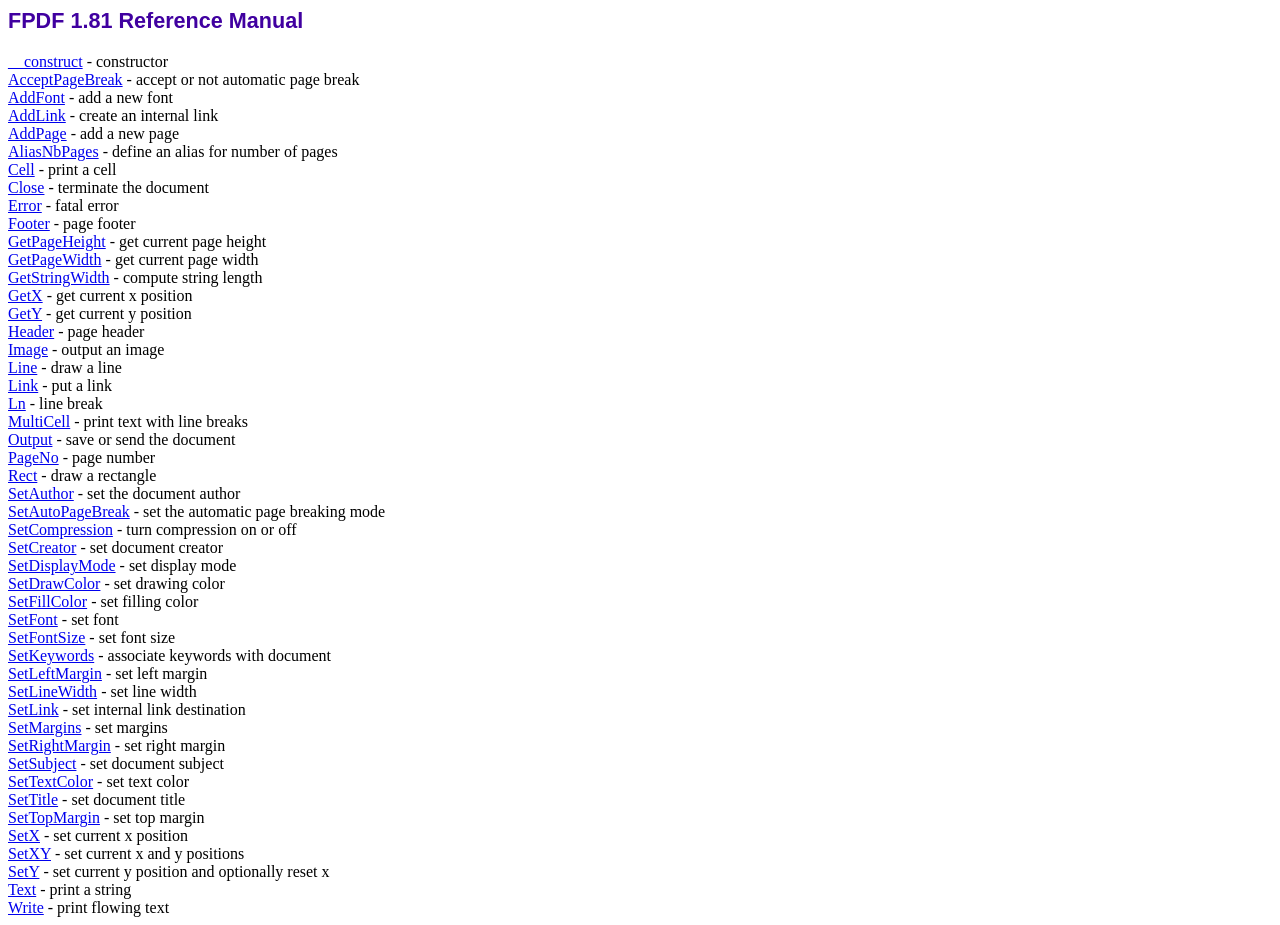
<file: fpdf/doc/index.htm>
<!DOCTYPE html PUBLIC "-//W3C//DTD HTML 4.01 Transitional//EN">
<html>
<head>
<meta http-equiv="Content-Type" content="text/html; charset=ISO-8859-1">
<title>FPDF 1.81 Reference Manual</title>
<link type="text/css" rel="stylesheet" href="../fpdf.css">
</head>
<body>
<h1>FPDF 1.81 Reference Manual</h1>
<a href="__construct.htm">__construct</a> - constructor<br>
<a href="acceptpagebreak.htm">AcceptPageBreak</a> - accept or not automatic page break<br>
<a href="addfont.htm">AddFont</a> - add a new font<br>
<a href="addlink.htm">AddLink</a> - create an internal link<br>
<a href="addpage.htm">AddPage</a> - add a new page<br>
<a href="aliasnbpages.htm">AliasNbPages</a> - define an alias for number of pages<br>
<a href="cell.htm">Cell</a> - print a cell<br>
<a href="close.htm">Close</a> - terminate the document<br>
<a href="error.htm">Error</a> - fatal error<br>
<a href="footer.htm">Footer</a> - page footer<br>
<a href="getpageheight.htm">GetPageHeight</a> - get current page height<br>
<a href="getpagewidth.htm">GetPageWidth</a> - get current page width<br>
<a href="getstringwidth.htm">GetStringWidth</a> - compute string length<br>
<a href="getx.htm">GetX</a> - get current x position<br>
<a href="gety.htm">GetY</a> - get current y position<br>
<a href="header.htm">Header</a> - page header<br>
<a href="image.htm">Image</a> - output an image<br>
<a href="line.htm">Line</a> - draw a line<br>
<a href="link.htm">Link</a> - put a link<br>
<a href="ln.htm">Ln</a> - line break<br>
<a href="multicell.htm">MultiCell</a> - print text with line breaks<br>
<a href="output.htm">Output</a> - save or send the document<br>
<a href="pageno.htm">PageNo</a> - page number<br>
<a href="rect.htm">Rect</a> - draw a rectangle<br>
<a href="setauthor.htm">SetAuthor</a> - set the document author<br>
<a href="setautopagebreak.htm">SetAutoPageBreak</a> - set the automatic page breaking mode<br>
<a href="setcompression.htm">SetCompression</a> - turn compression on or off<br>
<a href="setcreator.htm">SetCreator</a> - set document creator<br>
<a href="setdisplaymode.htm">SetDisplayMode</a> - set display mode<br>
<a href="setdrawcolor.htm">SetDrawColor</a> - set drawing color<br>
<a href="setfillcolor.htm">SetFillColor</a> - set filling color<br>
<a href="setfont.htm">SetFont</a> - set font<br>
<a href="setfontsize.htm">SetFontSize</a> - set font size<br>
<a href="setkeywords.htm">SetKeywords</a> - associate keywords with document<br>
<a href="setleftmargin.htm">SetLeftMargin</a> - set left margin<br>
<a href="setlinewidth.htm">SetLineWidth</a> - set line width<br>
<a href="setlink.htm">SetLink</a> - set internal link destination<br>
<a href="setmargins.htm">SetMargins</a> - set margins<br>
<a href="setrightmargin.htm">SetRightMargin</a> - set right margin<br>
<a href="setsubject.htm">SetSubject</a> - set document subject<br>
<a href="settextcolor.htm">SetTextColor</a> - set text color<br>
<a href="settitle.htm">SetTitle</a> - set document title<br>
<a href="settopmargin.htm">SetTopMargin</a> - set top margin<br>
<a href="setx.htm">SetX</a> - set current x position<br>
<a href="setxy.htm">SetXY</a> - set current x and y positions<br>
<a href="sety.htm">SetY</a> - set current y position and optionally reset x<br>
<a href="text.htm">Text</a> - print a string<br>
<a href="write.htm">Write</a> - print flowing text<br>
</body>
</html>
</file>
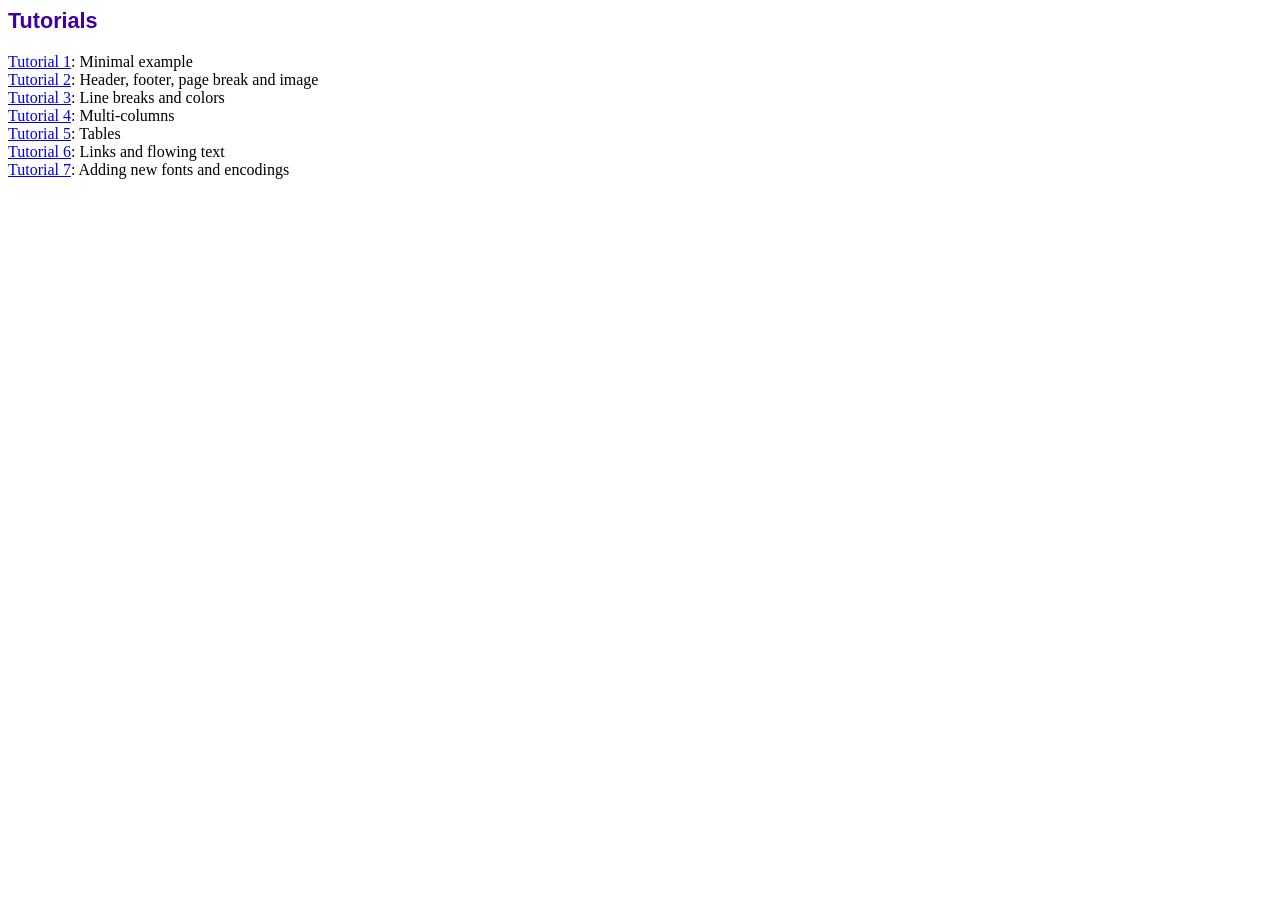
<file: fpdf/tutorial/index.htm>
<!DOCTYPE html PUBLIC "-//W3C//DTD HTML 4.01 Transitional//EN">
<html>
<head>
<meta http-equiv="Content-Type" content="text/html; charset=ISO-8859-1">
<title>Tutorials</title>
<link type="text/css" rel="stylesheet" href="../fpdf.css">
</head>
<body>
<h1>Tutorials</h1>
<ul style="list-style-type:none; margin-left:0; padding-left:0">
<li><a href="tuto1.htm">Tutorial 1</a>: Minimal example</li>
<li><a href="tuto2.htm">Tutorial 2</a>: Header, footer, page break and image</li>
<li><a href="tuto3.htm">Tutorial 3</a>: Line breaks and colors</li>
<li><a href="tuto4.htm">Tutorial 4</a>: Multi-columns</li>
<li><a href="tuto5.htm">Tutorial 5</a>: Tables</li>
<li><a href="tuto6.htm">Tutorial 6</a>: Links and flowing text</li>
<li><a href="tuto7.htm">Tutorial 7</a>: Adding new fonts and encodings</li>
</ul>
</body>
</html>
</file>
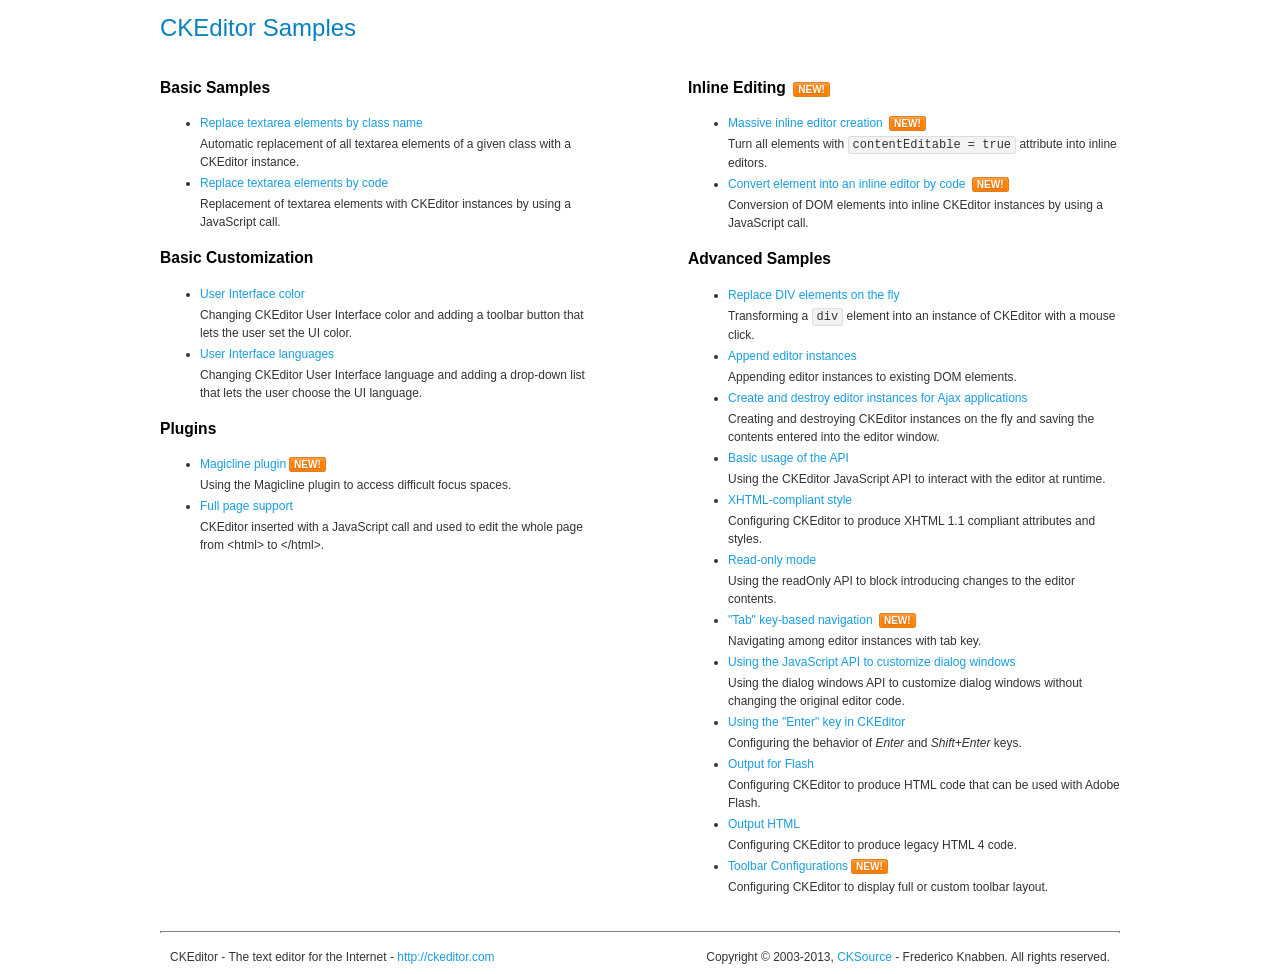
<file: assets/ckeditor/samples/index.html>
<!DOCTYPE html>
<!--
Copyright (c) 2003-2013, CKSource - Frederico Knabben. All rights reserved.
For licensing, see LICENSE.html or http://ckeditor.com/license
-->
<html>
<head>
	<title>CKEditor Samples</title>
	<meta charset="utf-8">
	<link rel="stylesheet" href="sample.css">
</head>
<body>
	<h1 class="samples">
		CKEditor Samples
	</h1>
	<div class="twoColumns">
		<div class="twoColumnsLeft">
			<h2 class="samples">
				Basic Samples
			</h2>
			<dl class="samples">
				<dt><a class="samples" href="replacebyclass.html">Replace textarea elements by class name</a></dt>
				<dd>Automatic replacement of all textarea elements of a given class with a CKEditor instance.</dd>

				<dt><a class="samples" href="replacebycode.html">Replace textarea elements by code</a></dt>
				<dd>Replacement of textarea elements with CKEditor instances by using a JavaScript call.</dd>
			</dl>

			<h2 class="samples">
				Basic Customization
			</h2>
			<dl class="samples">
				<dt><a class="samples" href="uicolor.html">User Interface color</a></dt>
				<dd>Changing CKEditor User Interface color and adding a toolbar button that lets the user set the UI color.</dd>

				<dt><a class="samples" href="uilanguages.html">User Interface languages</a></dt>
				<dd>Changing CKEditor User Interface language and adding a drop-down list that lets the user choose the UI language.</dd>
			</dl>


			<h2 class="samples">Plugins</h2>
<dl class="samples">
<dt><a class="samples" href="plugins/magicline/magicline.html">Magicline plugin</a><span class="new">New!</span></dt>
<dd>Using the Magicline plugin to access difficult focus spaces.</dd>

<dt><a class="samples" href="plugins/wysiwygarea/fullpage.html">Full page support</a></dt>
<dd>CKEditor inserted with a JavaScript call and used to edit the whole page from &lt;html&gt; to &lt;/html&gt;.</dd>
</dl>
		</div>
		<div class="twoColumnsRight">
			<h2 class="samples">
				Inline Editing <span class="new">New!</span>
			</h2>
			<dl class="samples">
				<dt><a class="samples" href="inlineall.html">Massive inline editor creation</a> <span class="new">New!</span></dt>
				<dd>Turn all elements with <code>contentEditable = true</code> attribute into inline editors.</dd>

				<dt><a class="samples" href="inlinebycode.html">Convert element into an inline editor by code</a> <span class="new">New!</span></dt>
				<dd>Conversion of DOM elements into inline CKEditor instances by using a JavaScript call.</dd>

				
			</dl>

			<h2 class="samples">
				Advanced Samples
			</h2>
			<dl class="samples">
				<dt><a class="samples" href="divreplace.html">Replace DIV elements on the fly</a></dt>
				<dd>Transforming a <code>div</code> element into an instance of CKEditor with a mouse click.</dd>

				<dt><a class="samples" href="appendto.html">Append editor instances</a></dt>
				<dd>Appending editor instances to existing DOM elements.</dd>

				<dt><a class="samples" href="ajax.html">Create and destroy editor instances for Ajax applications</a></dt>
				<dd>Creating and destroying CKEditor instances on the fly and saving the contents entered into the editor window.</dd>

				<dt><a class="samples" href="api.html">Basic usage of the API</a></dt>
				<dd>Using the CKEditor JavaScript API to interact with the editor at runtime.</dd>

				<dt><a class="samples" href="xhtmlstyle.html">XHTML-compliant style</a></dt>
				<dd>Configuring CKEditor to produce XHTML 1.1 compliant attributes and styles.</dd>

				<dt><a class="samples" href="readonly.html">Read-only mode</a></dt>
				<dd>Using the readOnly API to block introducing changes to the editor contents.</dd>

				<dt><a class="samples" href="tabindex.html">"Tab" key-based navigation</a> <span class="new">New!</span></dt>
				<dd>Navigating among editor instances with tab key.</dd>


				
<dt><a class="samples" href="plugins/dialog/dialog.html">Using the JavaScript API to customize dialog windows</a></dt>
<dd>Using the dialog windows API to customize dialog windows without changing the original editor code.</dd>

<dt><a class="samples" href="plugins/enterkey/enterkey.html">Using the &quot;Enter&quot; key in CKEditor</a></dt>
<dd>Configuring the behavior of <em>Enter</em> and <em>Shift+Enter</em> keys.</dd>

<dt><a class="samples" href="plugins/htmlwriter/outputforflash.html">Output for Flash</a></dt>
<dd>Configuring CKEditor to produce HTML code that can be used with Adobe Flash.</dd>

<dt><a class="samples" href="plugins/htmlwriter/outputhtml.html">Output HTML</a></dt>
<dd>Configuring CKEditor to produce legacy HTML 4 code.</dd>

<dt><a class="samples" href="plugins/toolbar/toolbar.html">Toolbar Configurations</a><span class="new">New!</span></dt>
<dd>Configuring CKEditor to display full or custom toolbar layout.</dd>

			</dl>
		</div>
	</div>
	<div id="footer">
		<hr>
		<p>
			CKEditor - The text editor for the Internet - <a class="samples" href="http://ckeditor.com/">http://ckeditor.com</a>
		</p>
		<p id="copy">
			Copyright &copy; 2003-2013, <a class="samples" href="http://cksource.com/">CKSource</a> - Frederico Knabben. All rights reserved.
		</p>
	</div>
</body>
</html>
</file>
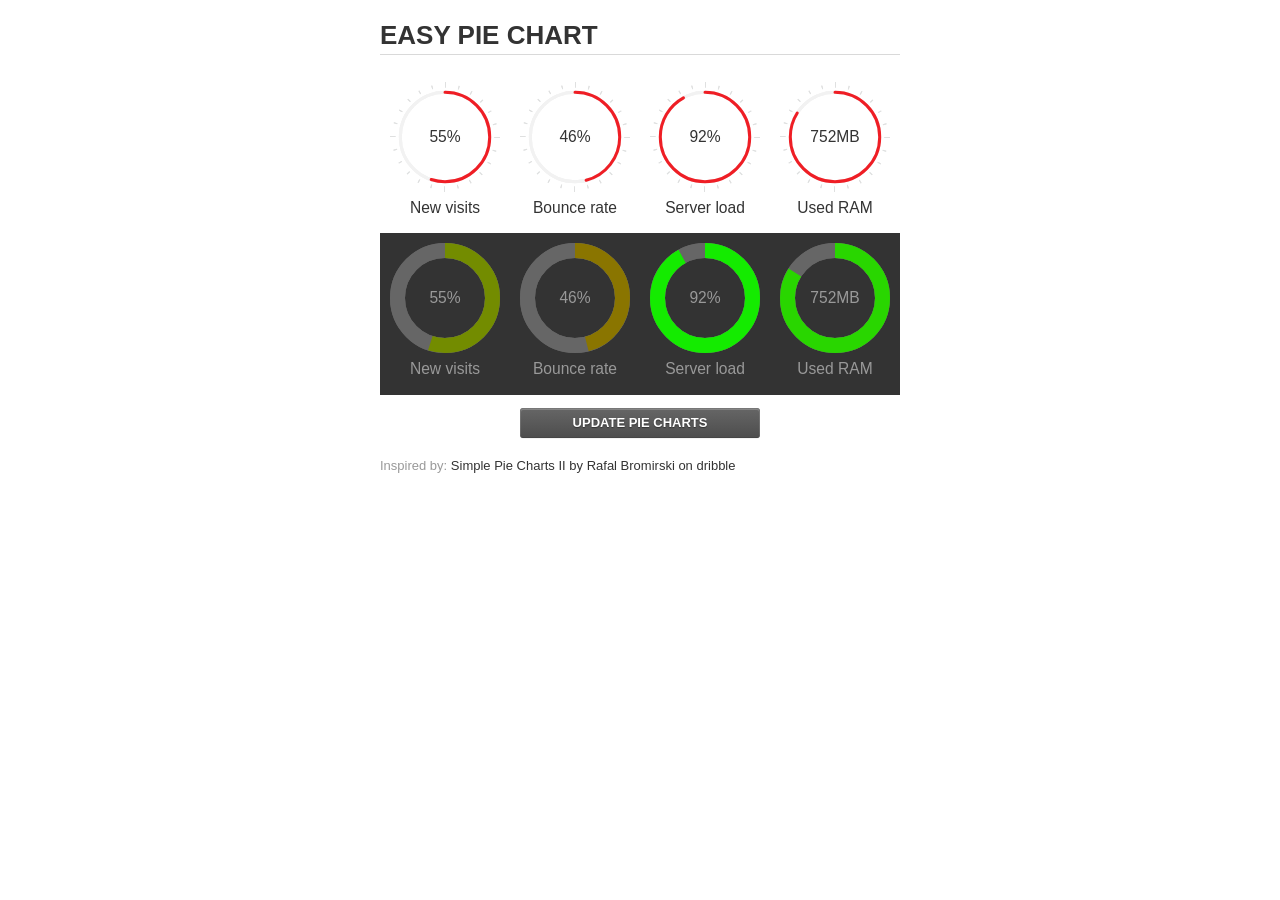
<file: assets/jquery-easy-pie-chart/examples/index.html>
<!doctype html>
<html>
    <head>
        <meta charset="utf-8">
        <title>Easy Pie Chart</title>
        <script type="text/javascript" src="https://ajax.googleapis.com/ajax/libs/jquery/1.7.2/jquery.min.js"></script>
        <script type="text/javascript" src="http://html5shiv.googlecode.com/svn/trunk/html5.js"></script>
        <script type="text/javascript" src="excanvas.js"></script>
        <script type="text/javascript" src="../jquery.easy-pie-chart.js"></script>

        <link rel="stylesheet" type="text/css" href="style.css" media="screen">
        <link rel="stylesheet" type="text/css" href="../jquery.easy-pie-chart.css" media="screen">

        <meta name="viewport" content="width=device-width, initial-scale=1.0">

        <script type="text/javascript">
            var initPieChart = function() {
                $('.percentage').easyPieChart({
                    animate: 1000
                });
                $('.percentage-light').easyPieChart({
                    barColor: function(percent) {
                        percent /= 100;
                        return "rgb(" + Math.round(255 * (1-percent)) + ", " + Math.round(255 * percent) + ", 0)";
                    },
                    trackColor: '#666',
                    scaleColor: false,
                    lineCap: 'butt',
                    lineWidth: 15,
                    animate: 1000
                });

                $('.updateEasyPieChart').on('click', function(e) {
                  e.preventDefault();
                  $('.percentage, .percentage-light').each(function() {
                    var newValue = Math.round(100*Math.random());
                    $(this).data('easyPieChart').update(newValue);
                    $('span', this).text(newValue);
                  });
                });
            };
        </script>
    </head>
    <body onload="initPieChart();">
        <div class="container">
            <h1>EASY PIE CHART</h1>
            <div class="chart">
                <div class="percentage success" data-percent="55"><span>55</span>%</div>
                <div class="label">New visits</div>
            </div>
            <div class="chart">
                <div class="percentage" data-percent="46"><span>46</span>%</div>
                <div class="label">Bounce rate</div>
            </div>
            <div class="chart">
                <div class="percentage" data-percent="92"><span>92</span>%</div>
                <div class="label">Server load</div>
            </div>
            <div class="chart">
                <div class="percentage" data-percent="84"><span>752</span>MB</div>
                <div class="label">Used RAM</div>
            </div>
            <div style="clear:both;"></div>
            <div class="dark">
                <div class="chart">
                    <div id="sparkline_bar" class="percentage-light" data-percent="55"><span>55</span>%</div>
                    <div class="label">New visits</div>
                </div>
                <div class="chart">
                    <div id="sparkline_bar" class="percentage-light" data-percent="46"><span>46</span>%</div>
                    <div class="label">Bounce rate</div>
                </div>
                <div class="chart">
                    <div class="percentage-light" data-percent="92"><span>92</span>%</div>
                    <div class="label">Server load</div>
                </div>
                <div class="chart">
                    <div class="percentage-light" data-percent="84"><span>752</span>MB</div>
                    <div class="label">Used RAM</div>
                </div>
                <div style="clear:both;"></div>
            </div>

            <p><a href="#" class="button updateEasyPieChart">Update pie charts</a></p>

            <p class="credits">Inspired by: <a href="http://drbl.in/ezuc" target="_blank">Simple Pie Charts II by Rafal Bromirski on dribble</a></p>
        </div>
    </body>
</html>
</file>
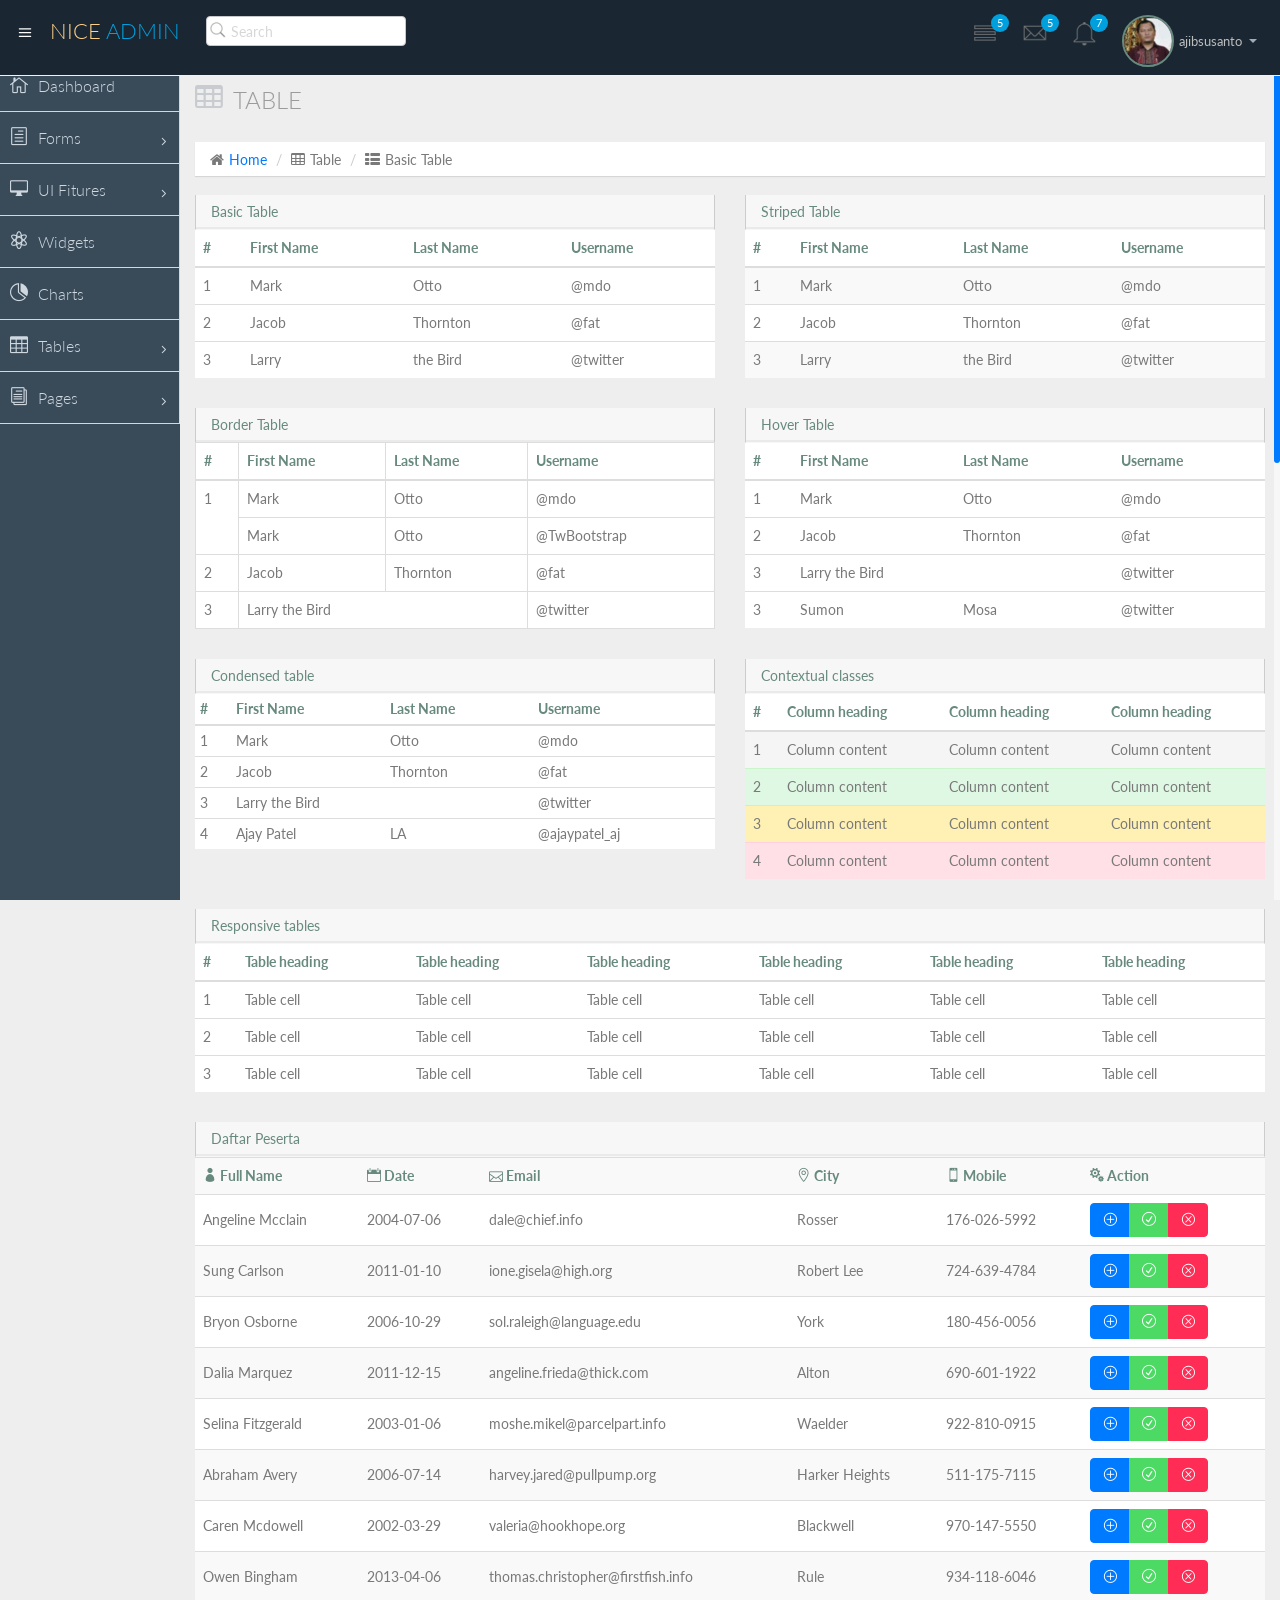
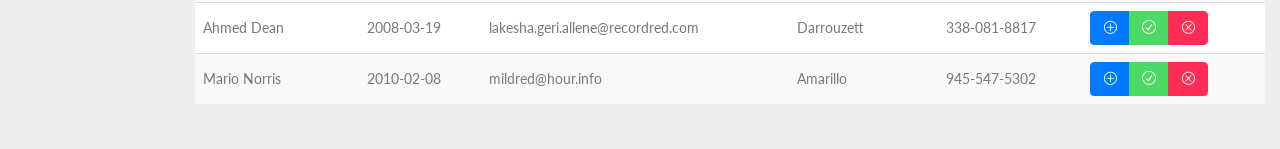
<file: basic_table.html>
<!DOCTYPE html>
<html lang="en">
  <head>
    <meta charset="utf-8">
    <meta name="viewport" content="width=device-width, initial-scale=1.0">
    <meta name="description" content="Creative - Bootstrap 3 Responsive Admin Template">
    <meta name="author" content="GeeksLabs">
    <meta name="keyword" content="Creative, Dashboard, Admin, Template, Theme, Bootstrap, Responsive, Retina, Minimal">
    <link rel="shortcut icon" href="img/favicon.png">

    <title>Basic Table | Creative - Bootstrap 3 Responsive Admin Template</title>

    <!-- Bootstrap CSS -->    
    <link href="css/bootstrap.min.css" rel="stylesheet">
    <!-- bootstrap theme -->
    <link href="css/bootstrap-theme.css" rel="stylesheet">
    <!--external css-->
    <!-- font icon -->
    <link href="css/elegant-icons-style.css" rel="stylesheet" />
    <link href="css/font-awesome.min.css" rel="stylesheet" />
    <!-- Custom styles -->
    <link href="css/style.css" rel="stylesheet">
    <link href="css/style-responsive.css" rel="stylesheet" />

    <!-- HTML5 shim and Respond.js IE8 support of HTML5 -->
    <!--[if lt IE 9]>
      <script src="js/html5shiv.js"></script>
      <script src="js/respond.min.js"></script>
      <script src="js/lte-ie7.js"></script>
    <![endif]-->
  </head>

  <body>
  <!-- container section start -->
  <section id="container" class="">
      <!--header start-->
      <header class="header dark-bg">
            <div class="toggle-nav">
                <div class="icon-reorder tooltips" data-original-title="Toggle Navigation" data-placement="bottom"><i class="icon_menu"></i></div>
            </div>

            <!--logo start-->
            <a href="index.html" class="logo">Nice <span class="lite">Admin</span></a>
            <!--logo end-->

            <div class="nav search-row" id="top_menu">
                <!--  search form start -->
                <ul class="nav top-menu">                    
                    <li>
                        <form class="navbar-form">
                            <input class="form-control" placeholder="Search" type="text">
                        </form>
                    </li>                    
                </ul>
                <!--  search form end -->                
            </div>

            <div class="top-nav notification-row">                
                <!-- notificatoin dropdown start-->
                <ul class="nav pull-right top-menu">
                    
                    <!-- task notificatoin start -->
                    <li id="task_notificatoin_bar" class="dropdown">
                        <a data-toggle="dropdown" class="dropdown-toggle" href="#">
                            <span class="icon-task-l"></i>
                            <span class="badge bg-important">5</span>
                        </a>
                        <ul class="dropdown-menu extended tasks-bar">
                            <div class="notify-arrow notify-arrow-blue"></div>
                            <li>
                                <p class="blue">You have 5 pending tasks</p>
                            </li>
                            <li>
                                <a href="#">
                                    <div class="task-info">
                                        <div class="desc">Design PSD </div>
                                        <div class="percent">90%</div>
                                    </div>
                                    <div class="progress progress-striped">
                                        <div class="progress-bar progress-bar-success" role="progressbar" aria-valuenow="90" aria-valuemin="0" aria-valuemax="100" style="width: 90%">
                                            <span class="sr-only">90% Complete (success)</span>
                                        </div>
                                    </div>
                                </a>
                            </li>
                            <li>
                                <a href="#">
                                    <div class="task-info">
                                        <div class="desc">
                                            Project 1
                                        </div>
                                        <div class="percent">30%</div>
                                    </div>
                                    <div class="progress progress-striped">
                                        <div class="progress-bar progress-bar-warning" role="progressbar" aria-valuenow="30" aria-valuemin="0" aria-valuemax="100" style="width: 30%">
                                            <span class="sr-only">30% Complete (warning)</span>
                                        </div>
                                    </div>
                                </a>
                            </li>
                            <li>
                                <a href="#">
                                    <div class="task-info">
                                        <div class="desc">Digital Marketing</div>
                                        <div class="percent">80%</div>
                                    </div>
                                    <div class="progress progress-striped">
                                        <div class="progress-bar progress-bar-info" role="progressbar" aria-valuenow="80" aria-valuemin="0" aria-valuemax="100" style="width: 80%">
                                            <span class="sr-only">80% Complete</span>
                                        </div>
                                    </div>
                                </a>
                            </li>
                            <li>
                                <a href="#">
                                    <div class="task-info">
                                        <div class="desc">Logo Designing</div>
                                        <div class="percent">78%</div>
                                    </div>
                                    <div class="progress progress-striped">
                                        <div class="progress-bar progress-bar-danger" role="progressbar" aria-valuenow="78" aria-valuemin="0" aria-valuemax="100" style="width: 78%">
                                            <span class="sr-only">78% Complete (danger)</span>
                                        </div>
                                    </div>
                                </a>
                            </li>
                            <li>
                                <a href="#">
                                    <div class="task-info">
                                        <div class="desc">Mobile App</div>
                                        <div class="percent">50%</div>
                                    </div>
                                    <div class="progress progress-striped active">
                                        <div class="progress-bar"  role="progressbar" aria-valuenow="50" aria-valuemin="0" aria-valuemax="100" style="width: 50%">
                                            <span class="sr-only">50% Complete</span>
                                        </div>
                                    </div>

                                </a>
                            </li>
                            <li class="external">
                                <a href="#">See All Tasks</a>
                            </li>
                        </ul>
                    </li>
                    <!-- task notificatoin end -->
                    <!-- inbox notificatoin start-->
                    <li id="mail_notificatoin_bar" class="dropdown">
                        <a data-toggle="dropdown" class="dropdown-toggle" href="#">
                            <i class="icon-envelope-l"></i>
                            <span class="badge bg-important">5</span>
                        </a>
                        <ul class="dropdown-menu extended inbox">
                            <div class="notify-arrow notify-arrow-blue"></div>
                            <li>
                                <p class="blue">You have 5 new messages</p>
                            </li>
                            <li>
                                <a href="#">
                                    <span class="photo"><img alt="avatar" src="./img/avatar-mini.jpg"></span>
                                    <span class="subject">
                                    <span class="from">Greg  Martin</span>
                                    <span class="time">1 min</span>
                                    </span>
                                    <span class="message">
                                        I really like this admin panel.
                                    </span>
                                </a>
                            </li>
                            <li>
                                <a href="#">
                                    <span class="photo"><img alt="avatar" src="./img/avatar-mini2.jpg"></span>
                                    <span class="subject">
                                    <span class="from">Bob   Mckenzie</span>
                                    <span class="time">5 mins</span>
                                    </span>
                                    <span class="message">
                                     Hi, What is next project plan?
                                    </span>
                                </a>
                            </li>
                            <li>
                                <a href="#">
                                    <span class="photo"><img alt="avatar" src="./img/avatar-mini3.jpg"></span>
                                    <span class="subject">
                                    <span class="from">Phillip   Park</span>
                                    <span class="time">2 hrs</span>
                                    </span>
                                    <span class="message">
                                        I am like to buy this Admin Template.
                                    </span>
                                </a>
                            </li>
                            <li>
                                <a href="#">
                                    <span class="photo"><img alt="avatar" src="./img/avatar-mini4.jpg"></span>
                                    <span class="subject">
                                    <span class="from">Ray   Munoz</span>
                                    <span class="time">1 day</span>
                                    </span>
                                    <span class="message">
                                        Icon fonts are great.
                                    </span>
                                </a>
                            </li>
                            <li>
                                <a href="#">See all messages</a>
                            </li>
                        </ul>
                    </li>
                    <!-- inbox notificatoin end -->
                    <!-- alert notification start-->
                    <li id="alert_notificatoin_bar" class="dropdown">
                        <a data-toggle="dropdown" class="dropdown-toggle" href="#">

                            <i class="icon-bell-l"></i>
                            <span class="badge bg-important">7</span>
                        </a>
                        <ul class="dropdown-menu extended notification">
                            <div class="notify-arrow notify-arrow-blue"></div>
                            <li>
                                <p class="blue">You have 4 new notifications</p>
                            </li>
                            <li>
                                <a href="#">
                                    <span class="label label-primary"><i class="icon_profile"></i></span> 
                                    Friend Request
                                    <span class="small italic pull-right">5 mins</span>
                                </a>
                            </li>
                            <li>
                                <a href="#">
                                    <span class="label label-warning"><i class="icon_pin"></i></span>  
                                    John location.
                                    <span class="small italic pull-right">50 mins</span>
                                </a>
                            </li>
                            <li>
                                <a href="#">
                                    <span class="label label-danger"><i class="icon_book_alt"></i></span> 
                                    Project 3 Completed.
                                    <span class="small italic pull-right">1 hr</span>
                                </a>
                            </li>
                            <li>
                                <a href="#">
                                    <span class="label label-success"><i class="icon_like"></i></span> 
                                    Mick appreciated your work.
                                    <span class="small italic pull-right"> Today</span>
                                </a>
                            </li>                            
                            <li>
                                <a href="#">See all notifications</a>
                            </li>
                        </ul>
                    </li>
                    <!-- alert notification end-->
                    <!-- user login dropdown start-->
                    <li class="dropdown">
                        <a data-toggle="dropdown" class="dropdown-toggle" href="#">
                            <span class="profile-ava">
                                <img alt="" src="img/a71b.ico">
                            </span>
                            <span class="username">ajibsusanto</span>
                            <b class="caret"></b>
                        </a>
                        <ul class="dropdown-menu extended logout">
                            <div class="log-arrow-up"></div>
                            <li class="eborder-top">
                                <a href="#"><i class="icon_profile"></i> My Profile</a>
                            </li>
                            <li>
                                <a href="#"><i class="icon_mail_alt"></i> My Inbox</a>
                            </li>
                            <li>
                                <a href="#"><i class="icon_clock_alt"></i> Timeline</a>
                            </li>
                            <li>
                                <a href="#"><i class="icon_chat_alt"></i> Chats</a>
                            </li>
                            <li>
                                <a href="login.html"><i class="icon_key_alt"></i> Log Out</a>
                            </li>
                            <li>
                                <a href="documentation.html"><i class="icon_key_alt"></i> Documentation</a>
                            </li>
                            <li>
                                <a href="documentation.html"><i class="icon_key_alt"></i> Documentation</a>
                            </li>
                        </ul>
                    </li>
                    <!-- user login dropdown end -->
                </ul>
                <!-- notificatoin dropdown end-->
            </div>
      </header>      
      <!--header end-->

      <!--sidebar start-->
      <aside>
          <div id="sidebar"  class="nav-collapse ">
              <!-- sidebar menu start-->
              <ul class="sidebar-menu">                
                  <li class="">
                      <a class="" href="index.html">
                          <i class="icon_house_alt"></i>
                          <span>Dashboard</span>
                      </a>
                  </li>
				  <li class="sub-menu">
                      <a href="javascript:;" class="">
                          <i class="icon_document_alt"></i>
                          <span>Forms</span>
                          <span class="menu-arrow arrow_carrot-right"></span>
                      </a>
                      <ul class="sub">
                          <li><a class="" href="form_component.html">Form Elements</a></li>                          
                          <li><a class="" href="form_validation.html">Form Validation</a></li>
                      </ul>
                  </li>       
                  <li class="sub-menu">
                      <a href="javascript:;" class="">
                          <i class="icon_desktop"></i>
                          <span>UI Fitures</span>
                          <span class="menu-arrow arrow_carrot-right"></span>
                      </a>
                      <ul class="sub">
                          <li><a class="" href="general.html">Components</a></li>
                          <li><a class="" href="buttons.html">Buttons</a></li>
                          <li><a class="" href="grids.html">Grids</a></li>
                      </ul>
                  </li>
                  <li>
                      <a class="" href="widgets.html">
                          <i class="icon_genius"></i>
                          <span>Widgets</span>
                      </a>
                  </li>
                  <li>                     
                      <a class="" href="chart-chartjs.html">
                          <i class="icon_piechart"></i>
                          <span>Charts</span>
                          
                      </a>
                                         
                  </li>
                             
                  <li class="sub-menu">
                      <a href="javascript:;" class="">
                          <i class="icon_table"></i>
                          <span>Tables</span>
                          <span class="menu-arrow arrow_carrot-right"></span>
                      </a>
                      <ul class="sub">
                          <li><a class="active" href="basic_table.html">Basic Table</a></li>
                      </ul>
                  </li>
                  
                  <li class="sub-menu">
                      <a href="javascript:;" class="">
                          <i class="icon_documents_alt"></i>
                          <span>Pages</span>
                          <span class="menu-arrow arrow_carrot-right"></span>
                      </a>
                      <ul class="sub">                          
                          <li><a class="" href="profile.html">Profile</a></li>
                          <li><a class="" href="login.html"><span>Login Page</span></a></li>
                          <li><a class="" href="blank.html">Blank Page</a></li>
                          <li><a class="" href="404.html">404 Error</a></li>
                      </ul>
                  </li>
                  
              </ul>
              <!-- sidebar menu end-->
          </div>
      </aside>

      <!--main content start-->
      <section id="main-content">
          <section class="wrapper">
		  <div class="row">
				<div class="col-lg-12">
					<h3 class="page-header"><i class="fa fa-table"></i> Table</h3>
					<ol class="breadcrumb">
						<li><i class="fa fa-home"></i><a href="index.html">Home</a></li>
						<li><i class="fa fa-table"></i>Table</li>
						<li><i class="fa fa-th-list"></i>Basic Table</li>
					</ol>
				</div>
			</div>
              <!-- page start-->
              <div class="row">
                  <div class="col-sm-6">
                      <section class="panel">
                          <header class="panel-heading">
                              Basic Table
                          </header>
                          <table class="table">
                              <thead>
                              <tr>
                                  <th>#</th>
                                  <th>First Name</th>
                                  <th>Last Name</th>
                                  <th>Username</th>
                              </tr>
                              </thead>
                              <tbody>
                              <tr>
                                  <td>1</td>
                                  <td>Mark</td>
                                  <td>Otto</td>
                                  <td>@mdo</td>
                              </tr>
                              <tr>
                                  <td>2</td>
                                  <td>Jacob</td>
                                  <td>Thornton</td>
                                  <td>@fat</td>
                              </tr>
                              <tr>
                                  <td>3</td>
                                  <td>Larry</td>
                                  <td>the Bird</td>
                                  <td>@twitter</td>
                              </tr>
                              </tbody>
                          </table>
                      </section>
                  </div>
                  <div class="col-sm-6">
                      <section class="panel">
                          <header class="panel-heading">
                              Striped Table
                          </header>
                          <table class="table table-striped">
                              <thead>
                              <tr>
                                  <th>#</th>
                                  <th>First Name</th>
                                  <th>Last Name</th>
                                  <th>Username</th>
                              </tr>
                              </thead>
                              <tbody>
                              <tr>
                                  <td>1</td>
                                  <td>Mark</td>
                                  <td>Otto</td>
                                  <td>@mdo</td>
                              </tr>
                              <tr>
                                  <td>2</td>
                                  <td>Jacob</td>
                                  <td>Thornton</td>
                                  <td>@fat</td>
                              </tr>
                              <tr>
                                  <td>3</td>
                                  <td>Larry</td>
                                  <td>the Bird</td>
                                  <td>@twitter</td>
                              </tr>
                              </tbody>
                          </table>
                      </section>
                  </div>
              </div>
              <div class="row">
                  <div class="col-sm-6">
                      <section class="panel">
                          <header class="panel-heading no-border">
                              Border Table
                          </header>
                          <table class="table table-bordered">
                              <thead>
                              <tr>
                                  <th>#</th>
                                  <th>First Name</th>
                                  <th>Last Name</th>
                                  <th>Username</th>
                              </tr>
                              </thead>
                              <tbody>
                              <tr>
                                  <td rowspan="2">1</td>
                                  <td>Mark</td>
                                  <td>Otto</td>
                                  <td>@mdo</td>
                              </tr>
                              <tr>
                                  <td>Mark</td>
                                  <td>Otto</td>
                                  <td>@TwBootstrap</td>
                              </tr>
                              <tr>
                                  <td>2</td>
                                  <td>Jacob</td>
                                  <td>Thornton</td>
                                  <td>@fat</td>
                              </tr>
                              <tr>
                                  <td>3</td>
                                  <td colspan="2">Larry the Bird</td>
                                  <td>@twitter</td>
                              </tr>
                              </tbody>
                          </table>
                      </section>
                  </div>
                  <div class="col-sm-6">
                      <section class="panel">
                          <header class="panel-heading">
                              Hover Table
                          </header>
                          <table class="table table-hover">
                              <thead>
                              <tr>
                                  <th>#</th>
                                  <th>First Name</th>
                                  <th>Last Name</th>
                                  <th>Username</th>
                              </tr>
                              </thead>
                              <tbody>
                              <tr>
                                  <td>1</td>
                                  <td>Mark</td>
                                  <td>Otto</td>
                                  <td>@mdo</td>
                              </tr>
                              <tr>
                                  <td>2</td>
                                  <td>Jacob</td>
                                  <td>Thornton</td>
                                  <td>@fat</td>
                              </tr>
                              <tr>
                                  <td>3</td>
                                  <td colspan="2">Larry the Bird</td>
                                  <td>@twitter</td>
                              </tr>
                              <tr>
                                  <td>3</td>
                                  <td>Sumon</td>
                                  <td>Mosa</td>
                                  <td>@twitter</td>
                              </tr>
                              </tbody>
                          </table>
                      </section>
                  </div>
              </div>
              <div class="row">
                <div class="col-sm-6">
                      <section class="panel">
                          <header class="panel-heading">
                              Condensed table
                          </header>
                          <table class="table table-condensed">
                            <thead>
                              <tr>
                                <th>#</th>
                                <th>First Name</th>
                                <th>Last Name</th>
                                <th>Username</th>
                              </tr>
                            </thead>
                            <tbody>
                              <tr>
                                <td>1</td>
                                <td>Mark</td>
                                <td>Otto</td>
                                <td>@mdo</td>
                              </tr>
                              <tr>
                                <td>2</td>
                                <td>Jacob</td>
                                <td>Thornton</td>
                                <td>@fat</td>
                              </tr>
                              <tr>
                                <td>3</td>
                                <td colspan="2">Larry the Bird</td>
                                <td>@twitter</td>
                              </tr>
                              <tr>
                                <td>4</td>
                                <td>Ajay Patel</td>
                                <td>LA</td>
                                <td>@ajaypatel_aj</td>
                              </tr>
                            </tbody>
                          </table>
                      </section>
                  </div>
                  <div class="col-sm-6">
                      <section class="panel">
                          <header class="panel-heading">
                              Contextual classes
                          </header>
                          <table class="table">
                            <thead>
                              <tr>
                                <th>#</th>
                                <th>Column heading</th>
                                <th>Column heading</th>
                                <th>Column heading</th>
                              </tr>
                            </thead>
                            <tbody>
                              <tr class="active">
                                <td>1</td>
                                <td>Column content</td>
                                <td>Column content</td>
                                <td>Column content</td>
                              </tr>                              
                              <tr class="success">
                                <td>2</td>
                                <td>Column content</td>
                                <td>Column content</td>
                                <td>Column content</td>
                              </tr>                              
                              <tr class="warning">
                                <td>3</td>
                                <td>Column content</td>
                                <td>Column content</td>
                                <td>Column content</td>
                              </tr>                              
                              <tr class="danger">
                                <td>4</td>
                                <td>Column content</td>
                                <td>Column content</td>
                                <td>Column content</td>
                              </tr>
                            </tbody>
                          </table>
                      </section>
                  </div>
              </div>
              <div class="row">
                  <div class="col-lg-12">
                      <section class="panel">
                          <header class="panel-heading">
                              Responsive tables
                          </header>
                          <div class="table-responsive">
                            <table class="table">
                              <thead>
                                <tr>
                                  <th>#</th>
                                  <th>Table heading</th>
                                  <th>Table heading</th>
                                  <th>Table heading</th>
                                  <th>Table heading</th>
                                  <th>Table heading</th>
                                  <th>Table heading</th>
                                </tr>
                              </thead>
                              <tbody>
                                <tr>
                                  <td>1</td>
                                  <td>Table cell</td>
                                  <td>Table cell</td>
                                  <td>Table cell</td>
                                  <td>Table cell</td>
                                  <td>Table cell</td>
                                  <td>Table cell</td>
                                </tr>
                                <tr>
                                  <td>2</td>
                                  <td>Table cell</td>
                                  <td>Table cell</td>
                                  <td>Table cell</td>
                                  <td>Table cell</td>
                                  <td>Table cell</td>
                                  <td>Table cell</td>
                                </tr>
                                <tr>
                                  <td>3</td>
                                  <td>Table cell</td>
                                  <td>Table cell</td>
                                  <td>Table cell</td>
                                  <td>Table cell</td>
                                  <td>Table cell</td>
                                  <td>Table cell</td>
                                </tr>
                              </tbody>
                            </table>
                          </div>

                      </section>
                  </div>
              </div>
              <div class="row">
                  <div class="col-lg-12">
                      <section class="panel">
                          <header class="panel-heading">
                              Daftar Peserta
                          </header>
                          
                          <table class="table table-striped table-advance table-hover">
                           <tbody>
                              <tr>
                                 <th><i class="icon_profile"></i> Full Name</th>
                                 <th><i class="icon_calendar"></i> Date</th>
                                 <th><i class="icon_mail_alt"></i> Email</th>
                                 <th><i class="icon_pin_alt"></i> City</th>
                                 <th><i class="icon_mobile"></i> Mobile</th>
                                 <th><i class="icon_cogs"></i> Action</th>
                              </tr>
                              <tr>
                                 <td>Angeline Mcclain</td>
                                 <td>2004-07-06</td>
                                 <td>dale@chief.info</td>
                                 <td>Rosser</td>
                                 <td>176-026-5992</td>
                                 <td>
                                  <div class="btn-group">
                                      <a class="btn btn-primary" href="#"><i class="icon_plus_alt2"></i></a>
                                      <a class="btn btn-success" href="#"><i class="icon_check_alt2"></i></a>
                                      <a class="btn btn-danger" href="#"><i class="icon_close_alt2"></i></a>
                                  </div>
                                  </td>
                              </tr>
                              <tr>
                                 <td>Sung Carlson</td>
                                 <td>2011-01-10</td>
                                 <td>ione.gisela@high.org</td>
                                 <td>Robert Lee</td>
                                 <td>724-639-4784</td>
                                 <td>
                                  <div class="btn-group">
                                      <a class="btn btn-primary" href="#"><i class="icon_plus_alt2"></i></a>
                                      <a class="btn btn-success" href="#"><i class="icon_check_alt2"></i></a>
                                      <a class="btn btn-danger" href="#"><i class="icon_close_alt2"></i></a>
                                  </div>
                                  </td>
                              </tr>
                              <tr>
                                 <td>Bryon Osborne</td>
                                 <td>2006-10-29</td>
                                 <td>sol.raleigh@language.edu</td>
                                 <td>York</td>
                                 <td>180-456-0056</td>
                                 <td>
                                  <div class="btn-group">
                                      <a class="btn btn-primary" href="#"><i class="icon_plus_alt2"></i></a>
                                      <a class="btn btn-success" href="#"><i class="icon_check_alt2"></i></a>
                                      <a class="btn btn-danger" href="#"><i class="icon_close_alt2"></i></a>
                                  </div>
                                  </td>
                              </tr>
                              <tr>
                                 <td>Dalia Marquez</td>
                                 <td>2011-12-15</td>
                                 <td>angeline.frieda@thick.com</td>
                                 <td>Alton</td>
                                 <td>690-601-1922</td>
                                 <td>
                                  <div class="btn-group">
                                      <a class="btn btn-primary" href="#"><i class="icon_plus_alt2"></i></a>
                                      <a class="btn btn-success" href="#"><i class="icon_check_alt2"></i></a>
                                      <a class="btn btn-danger" href="#"><i class="icon_close_alt2"></i></a>
                                  </div>
                                  </td>
                              </tr>
                              <tr>
                                 <td>Selina Fitzgerald</td>
                                 <td>2003-01-06</td>
                                 <td>moshe.mikel@parcelpart.info</td>
                                 <td>Waelder</td>
                                 <td>922-810-0915</td>
                                 <td>
                                  <div class="btn-group">
                                      <a class="btn btn-primary" href="#"><i class="icon_plus_alt2"></i></a>
                                      <a class="btn btn-success" href="#"><i class="icon_check_alt2"></i></a>
                                      <a class="btn btn-danger" href="#"><i class="icon_close_alt2"></i></a>
                                  </div>
                                  </td>
                              </tr>
                              <tr>
                                 <td>Abraham Avery</td>
                                 <td>2006-07-14</td>
                                 <td>harvey.jared@pullpump.org</td>
                                 <td>Harker Heights</td>
                                 <td>511-175-7115</td>
                                 <td>
                                  <div class="btn-group">
                                      <a class="btn btn-primary" href="#"><i class="icon_plus_alt2"></i></a>
                                      <a class="btn btn-success" href="#"><i class="icon_check_alt2"></i></a>
                                      <a class="btn btn-danger" href="#"><i class="icon_close_alt2"></i></a>
                                  </div>
                                  </td>
                              </tr>
                              <tr>
                                 <td>Caren Mcdowell</td>
                                 <td>2002-03-29</td>
                                 <td>valeria@hookhope.org</td>
                                 <td>Blackwell</td>
                                 <td>970-147-5550</td>
                                 <td>
                                  <div class="btn-group">
                                      <a class="btn btn-primary" href="#"><i class="icon_plus_alt2"></i></a>
                                      <a class="btn btn-success" href="#"><i class="icon_check_alt2"></i></a>
                                      <a class="btn btn-danger" href="#"><i class="icon_close_alt2"></i></a>
                                  </div>
                                  </td>
                              </tr>
                              <tr>
                                 <td>Owen Bingham</td>
                                 <td>2013-04-06</td>
                                 <td>thomas.christopher@firstfish.info</td>
                                 <td>Rule</td>
                                 <td>934-118-6046</td>
                                 <td>
                                  <div class="btn-group">
                                      <a class="btn btn-primary" href="#"><i class="icon_plus_alt2"></i></a>
                                      <a class="btn btn-success" href="#"><i class="icon_check_alt2"></i></a>
                                      <a class="btn btn-danger" href="#"><i class="icon_close_alt2"></i></a>
                                  </div>
                                  </td>
                              </tr>
                              <tr>
                                 <td>Ahmed Dean</td>
                                 <td>2008-03-19</td>
                                 <td>lakesha.geri.allene@recordred.com</td>
                                 <td>Darrouzett</td>
                                 <td>338-081-8817</td>
                                 <td>
                                  <div class="btn-group">
                                      <a class="btn btn-primary" href="#"><i class="icon_plus_alt2"></i></a>
                                      <a class="btn btn-success" href="#"><i class="icon_check_alt2"></i></a>
                                      <a class="btn btn-danger" href="#"><i class="icon_close_alt2"></i></a>
                                  </div>
                                  </td>
                              </tr>
                              <tr>
                                 <td>Mario Norris</td>
                                 <td>2010-02-08</td>
                                 <td>mildred@hour.info</td>
                                 <td>Amarillo</td>
                                 <td>945-547-5302</td>
                                 <td>
                                  <div class="btn-group">
                                      <a class="btn btn-primary" href="#"><i class="icon_plus_alt2"></i></a>
                                      <a class="btn btn-success" href="#"><i class="icon_check_alt2"></i></a>
                                      <a class="btn btn-danger" href="#"><i class="icon_close_alt2"></i></a>
                                  </div>
                                  </td>
                              </tr>                              
                           </tbody>
                        </table>
                      </section>
                  </div>
              </div>
              <!-- page end-->
          </section>
      </section>
      <!--main content end-->
  </section>
  <!-- container section end -->
    <!-- javascripts -->
    <script src="js/jquery.js"></script>
    <script src="js/bootstrap.min.js"></script>
    <!-- nicescroll -->
    <script src="js/jquery.scrollTo.min.js"></script>
    <script src="js/jquery.nicescroll.js" type="text/javascript"></script>
    <!--custome script for all page-->
    <script src="js/scripts.js"></script>


  </body>
</html>
</file>
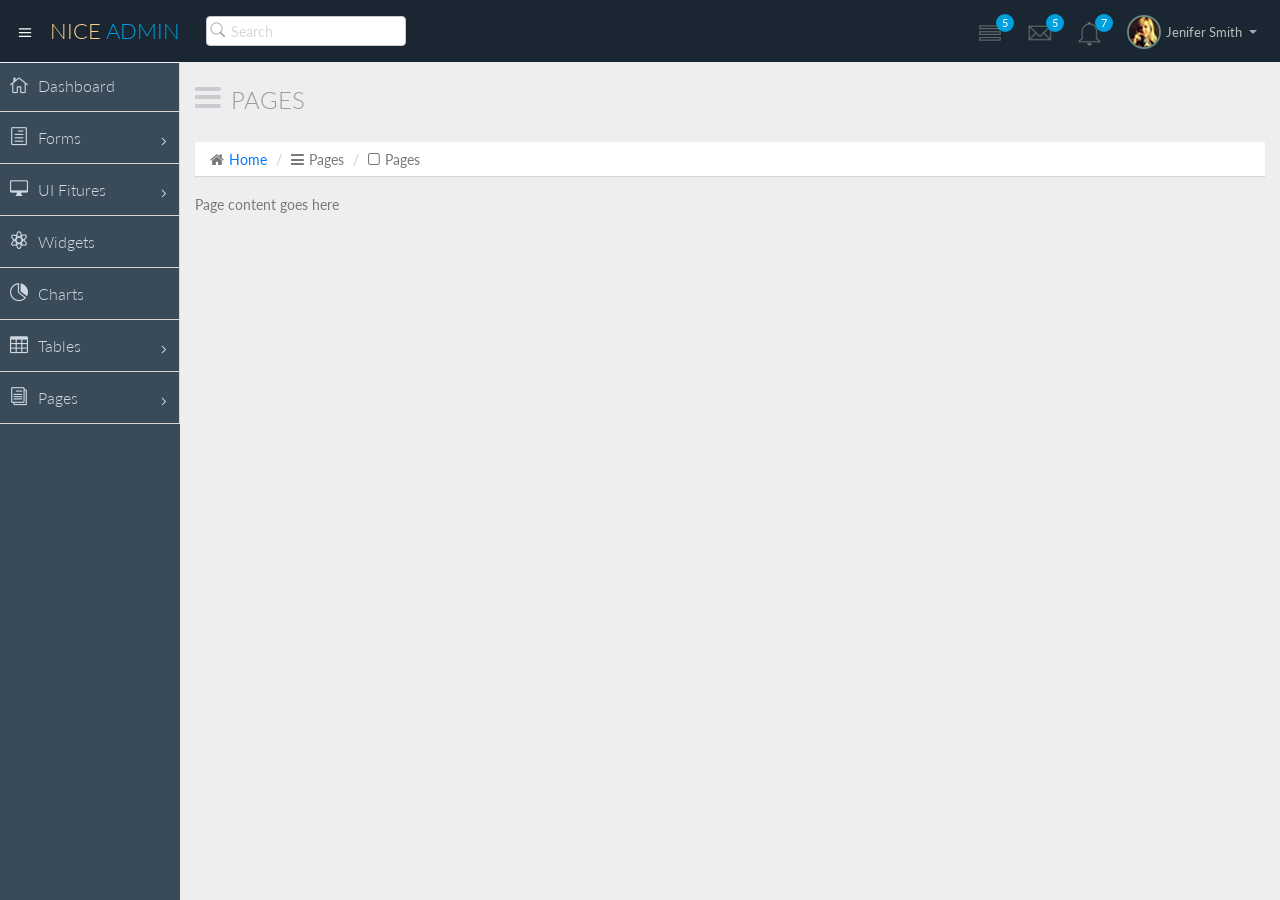
<file: blank.html>
<!DOCTYPE html>
<html lang="en">
  <head>
    <meta charset="utf-8">
    <meta name="viewport" content="width=device-width, initial-scale=1.0">
    <meta name="description" content="Creative - Bootstrap 3 Responsive Admin Template">
    <meta name="author" content="GeeksLabs">
    <meta name="keyword" content="Creative, Dashboard, Admin, Template, Theme, Bootstrap, Responsive, Retina, Minimal">
    <link rel="shortcut icon" href="img/favicon.png">

    <title>Blank | Creative - Bootstrap 3 Responsive Admin Template</title>

    <!-- Bootstrap CSS -->    
    <link href="css/bootstrap.min.css" rel="stylesheet">
    <!-- bootstrap theme -->
    <link href="css/bootstrap-theme.css" rel="stylesheet">
    <!--external css-->
    <!-- font icon -->
    <link href="css/elegant-icons-style.css" rel="stylesheet" />
    <link href="css/font-awesome.min.css" rel="stylesheet" />
    <!-- Custom styles -->
    <link href="css/style.css" rel="stylesheet">
    <link href="css/style-responsive.css" rel="stylesheet" />

    <!-- HTML5 shim and Respond.js IE8 support of HTML5 -->
    <!--[if lt IE 9]>
      <script src="js/html5shiv.js"></script>
      <script src="js/respond.min.js"></script>
      <script src="js/lte-ie7.js"></script>
    <![endif]-->
  </head>

  <body>
  <!-- container section start -->
  <section id="container" class="">
      <!--header start-->
      
      <header class="header dark-bg">
            <div class="toggle-nav">
                <div class="icon-reorder tooltips" data-original-title="Toggle Navigation" data-placement="bottom"><i class="icon_menu"></i></div>
            </div>

            <!--logo start-->
            <a href="index.html" class="logo">Nice <span class="lite">Admin</span></a>
            <!--logo end-->

            <div class="nav search-row" id="top_menu">
                <!--  search form start -->
                <ul class="nav top-menu">                    
                    <li>
                        <form class="navbar-form">
                            <input class="form-control" placeholder="Search" type="text">
                        </form>
                    </li>                    
                </ul>
                <!--  search form end -->                
            </div>

            <div class="top-nav notification-row">                
                <!-- notificatoin dropdown start-->
                <ul class="nav pull-right top-menu">
                    
                    <!-- task notificatoin start -->
                    <li id="task_notificatoin_bar" class="dropdown">
                        <a data-toggle="dropdown" class="dropdown-toggle" href="#">
                            <span class="icon-task-l"></i>
                            <span class="badge bg-important">5</span>
                        </a>
                        <ul class="dropdown-menu extended tasks-bar">
                            <div class="notify-arrow notify-arrow-blue"></div>
                            <li>
                                <p class="blue">You have 5 pending tasks</p>
                            </li>
                            <li>
                                <a href="#">
                                    <div class="task-info">
                                        <div class="desc">Design PSD </div>
                                        <div class="percent">90%</div>
                                    </div>
                                    <div class="progress progress-striped">
                                        <div class="progress-bar progress-bar-success" role="progressbar" aria-valuenow="90" aria-valuemin="0" aria-valuemax="100" style="width: 90%">
                                            <span class="sr-only">90% Complete (success)</span>
                                        </div>
                                    </div>
                                </a>
                            </li>
                            <li>
                                <a href="#">
                                    <div class="task-info">
                                        <div class="desc">
                                            Project 1
                                        </div>
                                        <div class="percent">30%</div>
                                    </div>
                                    <div class="progress progress-striped">
                                        <div class="progress-bar progress-bar-warning" role="progressbar" aria-valuenow="30" aria-valuemin="0" aria-valuemax="100" style="width: 30%">
                                            <span class="sr-only">30% Complete (warning)</span>
                                        </div>
                                    </div>
                                </a>
                            </li>
                            <li>
                                <a href="#">
                                    <div class="task-info">
                                        <div class="desc">Digital Marketing</div>
                                        <div class="percent">80%</div>
                                    </div>
                                    <div class="progress progress-striped">
                                        <div class="progress-bar progress-bar-info" role="progressbar" aria-valuenow="80" aria-valuemin="0" aria-valuemax="100" style="width: 80%">
                                            <span class="sr-only">80% Complete</span>
                                        </div>
                                    </div>
                                </a>
                            </li>
                            <li>
                                <a href="#">
                                    <div class="task-info">
                                        <div class="desc">Logo Designing</div>
                                        <div class="percent">78%</div>
                                    </div>
                                    <div class="progress progress-striped">
                                        <div class="progress-bar progress-bar-danger" role="progressbar" aria-valuenow="78" aria-valuemin="0" aria-valuemax="100" style="width: 78%">
                                            <span class="sr-only">78% Complete (danger)</span>
                                        </div>
                                    </div>
                                </a>
                            </li>
                            <li>
                                <a href="#">
                                    <div class="task-info">
                                        <div class="desc">Mobile App</div>
                                        <div class="percent">50%</div>
                                    </div>
                                    <div class="progress progress-striped active">
                                        <div class="progress-bar"  role="progressbar" aria-valuenow="50" aria-valuemin="0" aria-valuemax="100" style="width: 50%">
                                            <span class="sr-only">50% Complete</span>
                                        </div>
                                    </div>

                                </a>
                            </li>
                            <li class="external">
                                <a href="#">See All Tasks</a>
                            </li>
                        </ul>
                    </li>
                    <!-- task notificatoin end -->
                    <!-- inbox notificatoin start-->
                    <li id="mail_notificatoin_bar" class="dropdown">
                        <a data-toggle="dropdown" class="dropdown-toggle" href="#">
                            <i class="icon-envelope-l"></i>
                            <span class="badge bg-important">5</span>
                        </a>
                        <ul class="dropdown-menu extended inbox">
                            <div class="notify-arrow notify-arrow-blue"></div>
                            <li>
                                <p class="blue">You have 5 new messages</p>
                            </li>
                            <li>
                                <a href="#">
                                    <span class="photo"><img alt="avatar" src="./img/avatar-mini.jpg"></span>
                                    <span class="subject">
                                    <span class="from">Greg  Martin</span>
                                    <span class="time">1 min</span>
                                    </span>
                                    <span class="message">
                                        I really like this admin panel.
                                    </span>
                                </a>
                            </li>
                            <li>
                                <a href="#">
                                    <span class="photo"><img alt="avatar" src="./img/avatar-mini2.jpg"></span>
                                    <span class="subject">
                                    <span class="from">Bob   Mckenzie</span>
                                    <span class="time">5 mins</span>
                                    </span>
                                    <span class="message">
                                     Hi, What is next project plan?
                                    </span>
                                </a>
                            </li>
                            <li>
                                <a href="#">
                                    <span class="photo"><img alt="avatar" src="./img/avatar-mini3.jpg"></span>
                                    <span class="subject">
                                    <span class="from">Phillip   Park</span>
                                    <span class="time">2 hrs</span>
                                    </span>
                                    <span class="message">
                                        I am like to buy this Admin Template.
                                    </span>
                                </a>
                            </li>
                            <li>
                                <a href="#">
                                    <span class="photo"><img alt="avatar" src="./img/avatar-mini4.jpg"></span>
                                    <span class="subject">
                                    <span class="from">Ray   Munoz</span>
                                    <span class="time">1 day</span>
                                    </span>
                                    <span class="message">
                                        Icon fonts are great.
                                    </span>
                                </a>
                            </li>
                            <li>
                                <a href="#">See all messages</a>
                            </li>
                        </ul>
                    </li>
                    <!-- inbox notificatoin end -->
                    <!-- alert notification start-->
                    <li id="alert_notificatoin_bar" class="dropdown">
                        <a data-toggle="dropdown" class="dropdown-toggle" href="#">

                            <i class="icon-bell-l"></i>
                            <span class="badge bg-important">7</span>
                        </a>
                        <ul class="dropdown-menu extended notification">
                            <div class="notify-arrow notify-arrow-blue"></div>
                            <li>
                                <p class="blue">You have 4 new notifications</p>
                            </li>
                            <li>
                                <a href="#">
                                    <span class="label label-primary"><i class="icon_profile"></i></span> 
                                    Friend Request
                                    <span class="small italic pull-right">5 mins</span>
                                </a>
                            </li>
                            <li>
                                <a href="#">
                                    <span class="label label-warning"><i class="icon_pin"></i></span>  
                                    John location.
                                    <span class="small italic pull-right">50 mins</span>
                                </a>
                            </li>
                            <li>
                                <a href="#">
                                    <span class="label label-danger"><i class="icon_book_alt"></i></span> 
                                    Project 3 Completed.
                                    <span class="small italic pull-right">1 hr</span>
                                </a>
                            </li>
                            <li>
                                <a href="#">
                                    <span class="label label-success"><i class="icon_like"></i></span> 
                                    Mick appreciated your work.
                                    <span class="small italic pull-right"> Today</span>
                                </a>
                            </li>                            
                            <li>
                                <a href="#">See all notifications</a>
                            </li>
                        </ul>
                    </li>
                    <!-- alert notification end-->
                    <!-- user login dropdown start-->
                    <li class="dropdown">
                        <a data-toggle="dropdown" class="dropdown-toggle" href="#">
                            <span class="profile-ava">
                                <img alt="" src="img/avatar1_small.jpg">
                            </span>
                            <span class="username">Jenifer Smith</span>
                            <b class="caret"></b>
                        </a>
                        <ul class="dropdown-menu extended logout">
                            <div class="log-arrow-up"></div>
                            <li class="eborder-top">
                                <a href="#"><i class="icon_profile"></i> My Profile</a>
                            </li>
                            <li>
                                <a href="#"><i class="icon_mail_alt"></i> My Inbox</a>
                            </li>
                            <li>
                                <a href="#"><i class="icon_clock_alt"></i> Timeline</a>
                            </li>
                            <li>
                                <a href="#"><i class="icon_chat_alt"></i> Chats</a>
                            </li>
                            <li>
                                <a href="login.html"><i class="icon_key_alt"></i> Log Out</a>
                            </li>
                            <li>
                                <a href="documentation.html"><i class="icon_key_alt"></i> Documentation</a>
                            </li>
                            <li>
                                <a href="documentation.html"><i class="icon_key_alt"></i> Documentation</a>
                            </li>
                        </ul>
                    </li>
                    <!-- user login dropdown end -->
                </ul>
                <!-- notificatoin dropdown end-->
            </div>
      </header>      
      <!--header end-->

      <!--sidebar start-->
      <aside>
          <div id="sidebar"  class="nav-collapse ">
              <!-- sidebar menu start-->
              <ul class="sidebar-menu">                
                  <li class="">
                      <a class="" href="index.html">
                          <i class="icon_house_alt"></i>
                          <span>Dashboard</span>
                      </a>
                  </li>
				  <li class="sub-menu">
                      <a href="javascript:;" class="">
                          <i class="icon_document_alt"></i>
                          <span>Forms</span>
                          <span class="menu-arrow arrow_carrot-right"></span>
                      </a>
                      <ul class="sub">
                          <li><a class="" href="form_component.html">Form Elements</a></li>                          
                          <li><a class="" href="form_validation.html">Form Validation</a></li>
                      </ul>
                  </li>       
                  <li class="sub-menu">
                      <a href="javascript:;" class="">
                          <i class="icon_desktop"></i>
                          <span>UI Fitures</span>
                          <span class="menu-arrow arrow_carrot-right"></span>
                      </a>
                      <ul class="sub">
                          <li><a class="" href="general.html">Components</a></li>
                          <li><a class="" href="buttons.html">Buttons</a></li>
                          <li><a class="" href="grids.html">Grids</a></li>
                      </ul>
                  </li>
                  <li>
                      <a class="" href="widgets.html">
                          <i class="icon_genius"></i>
                          <span>Widgets</span>
                      </a>
                  </li>
                  <li>                     
                      <a class="" href="chart-chartjs.html">
                          <i class="icon_piechart"></i>
                          <span>Charts</span>
                          
                      </a>
                                         
                  </li>
                             
                  <li class="sub-menu">
                      <a href="javascript:;" class="">
                          <i class="icon_table"></i>
                          <span>Tables</span>
                          <span class="menu-arrow arrow_carrot-right"></span>
                      </a>
                      <ul class="sub">
                          <li><a class="" href="basic_table.html">Basic Table</a></li>
                      </ul>
                  </li>
                  
                  <li class="sub-menu ">
                      <a href="javascript:;" class="">
                          <i class="icon_documents_alt"></i>
                          <span>Pages</span>
                          <span class="menu-arrow arrow_carrot-right"></span>
                      </a>
                      <ul class="sub">                          
                          <li><a class="" href="profile.html">Profile</a></li>
                          <li><a class="" href="login.html"><span>Login Page</span></a></li>
                          <li><a class="active" href="blank.html">Blank Page</a></li>
                          <li><a class="" href="404.html">404 Error</a></li>
                      </ul>
                  </li>
                  
              </ul>
              <!-- sidebar menu end-->
          </div>
      </aside>
      <!--sidebar end-->

      <!--main content start-->
      <section id="main-content">
          <section class="wrapper">
		  <div class="row">
				<div class="col-lg-12">
					<h3 class="page-header"><i class="fa fa fa-bars"></i> Pages</h3>
					<ol class="breadcrumb">
						<li><i class="fa fa-home"></i><a href="index.html">Home</a></li>
						<li><i class="fa fa-bars"></i>Pages</li>
						<li><i class="fa fa-square-o"></i>Pages</li>
					</ol>
				</div>
			</div>
              <!-- page start-->
              Page content goes here
              <!-- page end-->
          </section>
      </section>
      <!--main content end-->
  </section>
  <!-- container section end -->
    <!-- javascripts -->
    <script src="js/jquery.js"></script>
    <script src="js/bootstrap.min.js"></script>
    <!-- nice scroll -->
    <script src="js/jquery.scrollTo.min.js"></script>
    <script src="js/jquery.nicescroll.js" type="text/javascript"></script><!--custome script for all page-->
    <script src="js/scripts.js"></script>


  </body>
</html>
</file>
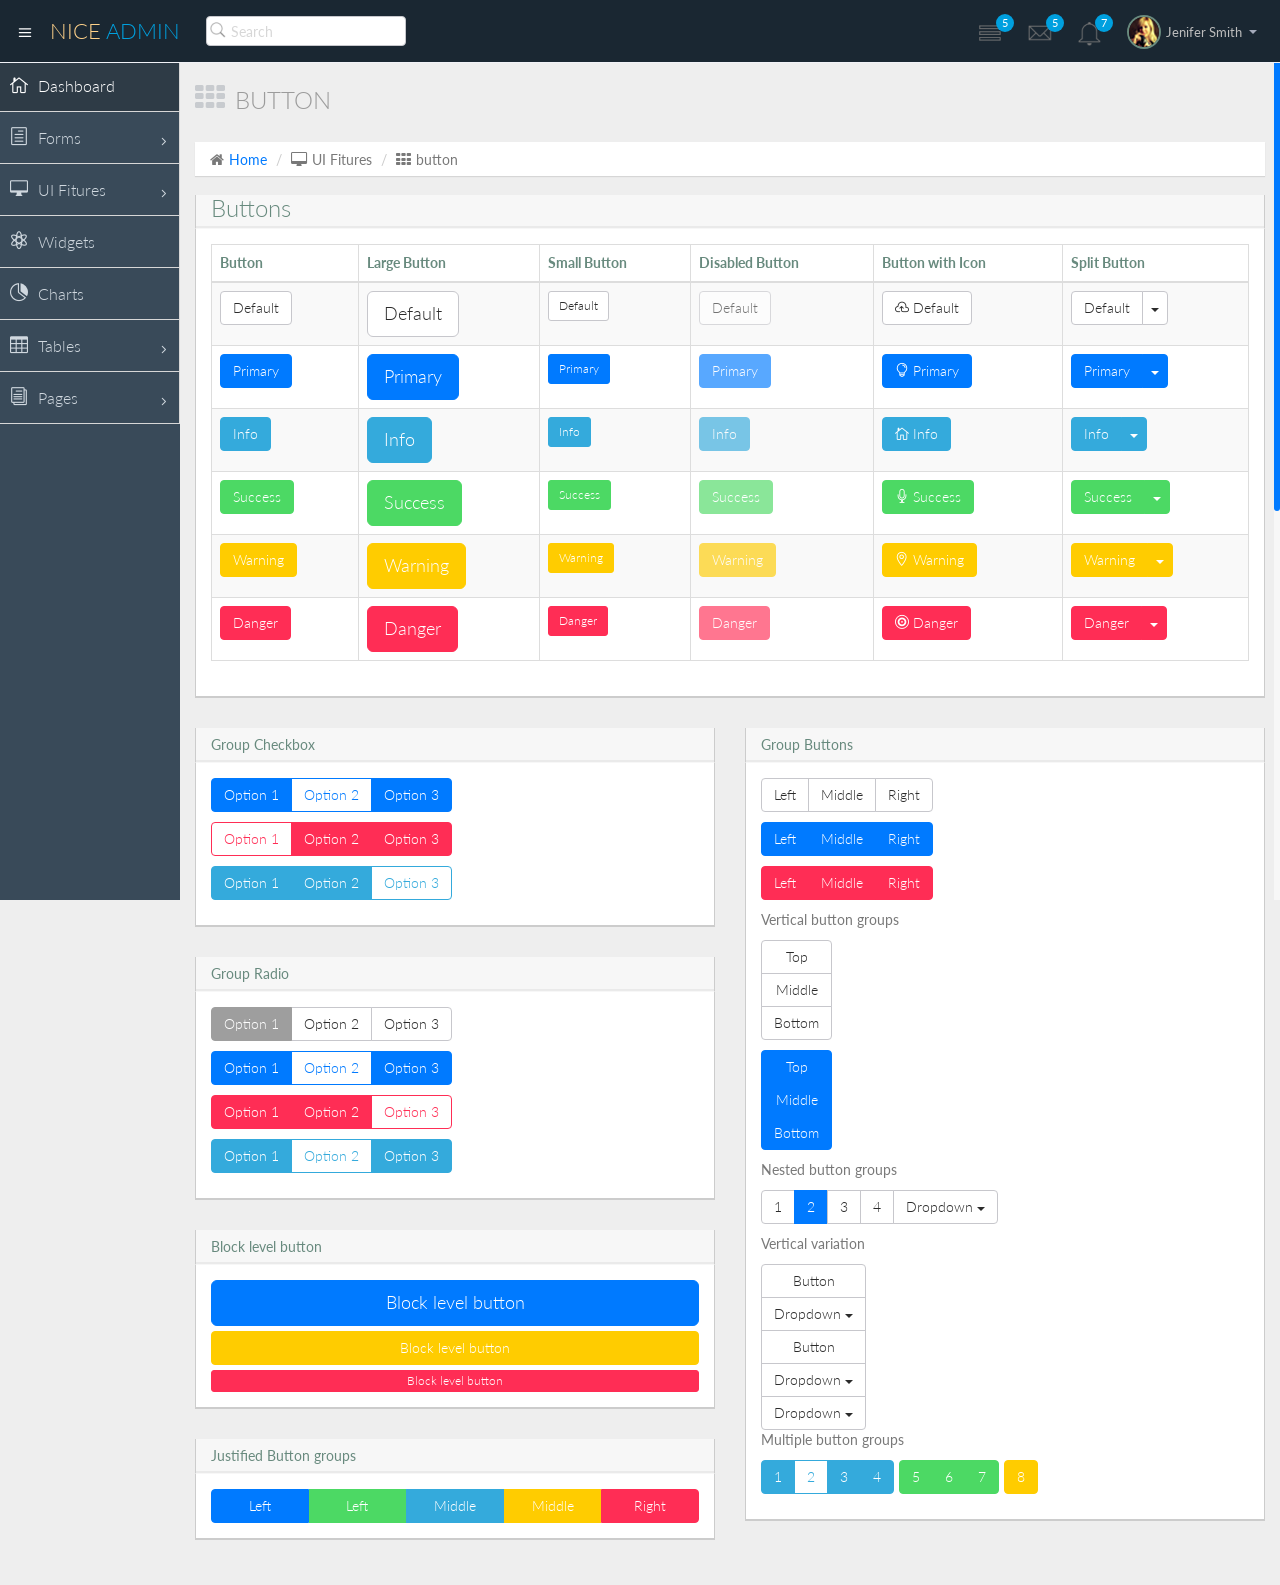
<file: buttons.html>
<!DOCTYPE html>
<html lang="en">
  <head>
    <meta charset="utf-8">
    <meta name="viewport" content="width=device-width, initial-scale=1.0">
    <meta name="description" content="Creative - Bootstrap 3 Responsive Admin Template">
    <meta name="author" content="GeeksLabs">
    <meta name="keyword" content="Creative, Dashboard, Admin, Template, Theme, Bootstrap, Responsive, Retina, Minimal">
    <link rel="shortcut icon" href="img/favicon.png">

    <title>Button | Creative - Bootstrap 3 Responsive Admin Template</title>

    <!-- Bootstrap CSS -->    
    <link href="css/bootstrap.min.css" rel="stylesheet">
    <!-- bootstrap theme -->
    <link href="css/bootstrap-theme.css" rel="stylesheet">
    <!--external css-->
    <!-- font icon -->
    <link href="css/elegant-icons-style.css" rel="stylesheet" />
    <link href="css/font-awesome.min.css" rel="stylesheet" />
    <!-- Custom styles -->
    <link href="css/style.css" rel="stylesheet">
    <link href="css/style-responsive.css" rel="stylesheet" />

    <!-- HTML5 shim and Respond.js IE8 support of HTML5 -->
    <!--[if lt IE 9]>
      <script src="js/html5shiv.js"></script>
      <script src="js/respond.min.js"></script>
      <script src="js/lte-ie7.js"></script>
    <![endif]-->
  </head>

  <body>
  <!-- container section start -->
  <section id="container" class="">

      <!--header start-->
      
      <header class="header dark-bg">
            <div class="toggle-nav">
                <div class="icon-reorder tooltips" data-original-title="Toggle Navigation" data-placement="bottom"><i class="icon_menu"></i></div>
            </div>

            <!--logo start-->
            <a href="index.html" class="logo">Nice <span class="lite">Admin</span></a>
            <!--logo end-->

            <div class="nav search-row" id="top_menu">
                <!--  search form start -->
                <ul class="nav top-menu">                    
                    <li>
                        <form class="navbar-form">
                            <input class="form-control" placeholder="Search" type="text">
                        </form>
                    </li>                    
                </ul>
                <!--  search form end -->                
            </div>

            <div class="top-nav notification-row">                
                <!-- notificatoin dropdown start-->
                <ul class="nav pull-right top-menu">
                    
                    <!-- task notificatoin start -->
                    <li id="task_notificatoin_bar" class="dropdown">
                        <a data-toggle="dropdown" class="dropdown-toggle" href="#">
                            <span class="icon-task-l"></i>
                            <span class="badge bg-important">5</span>
                        </a>
                        <ul class="dropdown-menu extended tasks-bar">
                            <div class="notify-arrow notify-arrow-blue"></div>
                            <li>
                                <p class="blue">You have 5 pending tasks</p>
                            </li>
                            <li>
                                <a href="#">
                                    <div class="task-info">
                                        <div class="desc">Design PSD </div>
                                        <div class="percent">90%</div>
                                    </div>
                                    <div class="progress progress-striped">
                                        <div class="progress-bar progress-bar-success" role="progressbar" aria-valuenow="90" aria-valuemin="0" aria-valuemax="100" style="width: 90%">
                                            <span class="sr-only">90% Complete (success)</span>
                                        </div>
                                    </div>
                                </a>
                            </li>
                            <li>
                                <a href="#">
                                    <div class="task-info">
                                        <div class="desc">
                                            Project 1
                                        </div>
                                        <div class="percent">30%</div>
                                    </div>
                                    <div class="progress progress-striped">
                                        <div class="progress-bar progress-bar-warning" role="progressbar" aria-valuenow="30" aria-valuemin="0" aria-valuemax="100" style="width: 30%">
                                            <span class="sr-only">30% Complete (warning)</span>
                                        </div>
                                    </div>
                                </a>
                            </li>
                            <li>
                                <a href="#">
                                    <div class="task-info">
                                        <div class="desc">Digital Marketing</div>
                                        <div class="percent">80%</div>
                                    </div>
                                    <div class="progress progress-striped">
                                        <div class="progress-bar progress-bar-info" role="progressbar" aria-valuenow="80" aria-valuemin="0" aria-valuemax="100" style="width: 80%">
                                            <span class="sr-only">80% Complete</span>
                                        </div>
                                    </div>
                                </a>
                            </li>
                            <li>
                                <a href="#">
                                    <div class="task-info">
                                        <div class="desc">Logo Designing</div>
                                        <div class="percent">78%</div>
                                    </div>
                                    <div class="progress progress-striped">
                                        <div class="progress-bar progress-bar-danger" role="progressbar" aria-valuenow="78" aria-valuemin="0" aria-valuemax="100" style="width: 78%">
                                            <span class="sr-only">78% Complete (danger)</span>
                                        </div>
                                    </div>
                                </a>
                            </li>
                            <li>
                                <a href="#">
                                    <div class="task-info">
                                        <div class="desc">Mobile App</div>
                                        <div class="percent">50%</div>
                                    </div>
                                    <div class="progress progress-striped active">
                                        <div class="progress-bar"  role="progressbar" aria-valuenow="50" aria-valuemin="0" aria-valuemax="100" style="width: 50%">
                                            <span class="sr-only">50% Complete</span>
                                        </div>
                                    </div>

                                </a>
                            </li>
                            <li class="external">
                                <a href="#">See All Tasks</a>
                            </li>
                        </ul>
                    </li>
                    <!-- task notificatoin end -->
                    <!-- inbox notificatoin start-->
                    <li id="mail_notificatoin_bar" class="dropdown">
                        <a data-toggle="dropdown" class="dropdown-toggle" href="#">
                            <i class="icon-envelope-l"></i>
                            <span class="badge bg-important">5</span>
                        </a>
                        <ul class="dropdown-menu extended inbox">
                            <div class="notify-arrow notify-arrow-blue"></div>
                            <li>
                                <p class="blue">You have 5 new messages</p>
                            </li>
                            <li>
                                <a href="#">
                                    <span class="photo"><img alt="avatar" src="./img/avatar-mini.jpg"></span>
                                    <span class="subject">
                                    <span class="from">Greg  Martin</span>
                                    <span class="time">1 min</span>
                                    </span>
                                    <span class="message">
                                        I really like this admin panel.
                                    </span>
                                </a>
                            </li>
                            <li>
                                <a href="#">
                                    <span class="photo"><img alt="avatar" src="./img/avatar-mini2.jpg"></span>
                                    <span class="subject">
                                    <span class="from">Bob   Mckenzie</span>
                                    <span class="time">5 mins</span>
                                    </span>
                                    <span class="message">
                                     Hi, What is next project plan?
                                    </span>
                                </a>
                            </li>
                            <li>
                                <a href="#">
                                    <span class="photo"><img alt="avatar" src="./img/avatar-mini3.jpg"></span>
                                    <span class="subject">
                                    <span class="from">Phillip   Park</span>
                                    <span class="time">2 hrs</span>
                                    </span>
                                    <span class="message">
                                        I am like to buy this Admin Template.
                                    </span>
                                </a>
                            </li>
                            <li>
                                <a href="#">
                                    <span class="photo"><img alt="avatar" src="./img/avatar-mini4.jpg"></span>
                                    <span class="subject">
                                    <span class="from">Ray   Munoz</span>
                                    <span class="time">1 day</span>
                                    </span>
                                    <span class="message">
                                        Icon fonts are great.
                                    </span>
                                </a>
                            </li>
                            <li>
                                <a href="#">See all messages</a>
                            </li>
                        </ul>
                    </li>
                    <!-- inbox notificatoin end -->
                    <!-- alert notification start-->
                    <li id="alert_notificatoin_bar" class="dropdown">
                        <a data-toggle="dropdown" class="dropdown-toggle" href="#">

                            <i class="icon-bell-l"></i>
                            <span class="badge bg-important">7</span>
                        </a>
                        <ul class="dropdown-menu extended notification">
                            <div class="notify-arrow notify-arrow-blue"></div>
                            <li>
                                <p class="blue">You have 4 new notifications</p>
                            </li>
                            <li>
                                <a href="#">
                                    <span class="label label-primary"><i class="icon_profile"></i></span> 
                                    Friend Request
                                    <span class="small italic pull-right">5 mins</span>
                                </a>
                            </li>
                            <li>
                                <a href="#">
                                    <span class="label label-warning"><i class="icon_pin"></i></span>  
                                    John location.
                                    <span class="small italic pull-right">50 mins</span>
                                </a>
                            </li>
                            <li>
                                <a href="#">
                                    <span class="label label-danger"><i class="icon_book_alt"></i></span> 
                                    Project 3 Completed.
                                    <span class="small italic pull-right">1 hr</span>
                                </a>
                            </li>
                            <li>
                                <a href="#">
                                    <span class="label label-success"><i class="icon_like"></i></span> 
                                    Mick appreciated your work.
                                    <span class="small italic pull-right"> Today</span>
                                </a>
                            </li>                            
                            <li>
                                <a href="#">See all notifications</a>
                            </li>
                        </ul>
                    </li>
                    <!-- alert notification end-->
                    <!-- user login dropdown start-->
                    <li class="dropdown">
                        <a data-toggle="dropdown" class="dropdown-toggle" href="#">
                            <span class="profile-ava">
                                <img alt="" src="img/avatar1_small.jpg">
                            </span>
                            <span class="username">Jenifer Smith</span>
                            <b class="caret"></b>
                        </a>
                        <ul class="dropdown-menu extended logout">
                            <div class="log-arrow-up"></div>
                            <li class="eborder-top">
                                <a href="#"><i class="icon_profile"></i> My Profile</a>
                            </li>
                            <li>
                                <a href="#"><i class="icon_mail_alt"></i> My Inbox</a>
                            </li>
                            <li>
                                <a href="#"><i class="icon_clock_alt"></i> Timeline</a>
                            </li>
                            <li>
                                <a href="#"><i class="icon_chat_alt"></i> Chats</a>
                            </li>
                            <li>
                                <a href="login.html"><i class="icon_key_alt"></i> Log Out</a>
                            </li>
                            <li>
                                <a href="documentation.html"><i class="icon_key_alt"></i> Documentation</a>
                            </li>
                            <li>
                                <a href="documentation.html"><i class="icon_key_alt"></i> Documentation</a>
                            </li>
                        </ul>
                    </li>
                    <!-- user login dropdown end -->
                </ul>
                <!-- notificatoin dropdown end-->
            </div>
      </header>      
      <!--header end-->

      <!--sidebar start-->
      <aside>
          <div id="sidebar"  class="nav-collapse ">
              <!-- sidebar menu start-->
              <ul class="sidebar-menu">                
                  <li class="active">
                      <a class="" href="index.html">
                          <i class="icon_house_alt"></i>
                          <span>Dashboard</span>
                      </a>
                  </li>
				  <li class="sub-menu">
                      <a href="javascript:;" class="">
                          <i class="icon_document_alt"></i>
                          <span>Forms</span>
                          <span class="menu-arrow arrow_carrot-right"></span>
                      </a>
                      <ul class="sub">
                          <li><a class="" href="form_component.html">Form Elements</a></li>                          
                          <li><a class="" href="form_validation.html">Form Validation</a></li>
                      </ul>
                  </li>       
                  <li class="sub-menu">
                      <a href="javascript:;" class="">
                          <i class="icon_desktop"></i>
                          <span>UI Fitures</span>
                          <span class="menu-arrow arrow_carrot-right"></span>
                      </a>
                      <ul class="sub">
                          <li><a class="" href="general.html">Components</a></li>
                          <li><a class="" href="buttons.html">Buttons</a></li>
                          <li><a class="" href="grids.html">Grids</a></li>
                      </ul>
                  </li>
                  <li>
                      <a class="" href="widgets.html">
                          <i class="icon_genius"></i>
                          <span>Widgets</span>
                      </a>
                  </li>
                  <li>                     
                      <a class="" href="chart-chartjs.html">
                          <i class="icon_piechart"></i>
                          <span>Charts</span>
                          
                      </a>
                                         
                  </li>
                             
                  <li class="sub-menu">
                      <a href="javascript:;" class="">
                          <i class="icon_table"></i>
                          <span>Tables</span>
                          <span class="menu-arrow arrow_carrot-right"></span>
                      </a>
                      <ul class="sub">
                          <li><a class="" href="basic_table.html">Basic Table</a></li>
                      </ul>
                  </li>
                  
                  <li class="sub-menu">
                      <a href="javascript:;" class="">
                          <i class="icon_documents_alt"></i>
                          <span>Pages</span>
                          <span class="menu-arrow arrow_carrot-right"></span>
                      </a>
                      <ul class="sub">                          
                          <li><a class="" href="profile.html">Profile</a></li>
                          <li><a class="" href="login.html"><span>Login Page</span></a></li>
                          <li><a class="" href="blank.html">Blank Page</a></li>
                          <li><a class="" href="404.html">404 Error</a></li>
                      </ul>
                  </li>
                  
              </ul>
              <!-- sidebar menu end-->
          </div>
      </aside>
      <!--sidebar end-->

      <!--main content start-->
      <section id="main-content">
          <section class="wrapper">
		  <div class="row">
				<div class="col-lg-12">
					<h3 class="page-header"><i class="fa fa-th"></i>Button</h3>
					<ol class="breadcrumb">
						<li><i class="fa fa-home"></i><a href="index.html">Home</a></li>
						<li><i class="fa fa-desktop"></i>UI Fitures</li>
						<li><i class="fa fa-th"></i>button</li>
					</ol>
				</div>
			</div>
              <div class="row">
                <div class="col-md-12">
                    <section class="panel">
                          <header class="panel-heading">
                              <h3>Buttons</h3>
                              
                          </header>
                    <div class="panel-body">
                        <table class="table table-bordered table-striped">
                            <thead>
                                <tr>
                                    <th>Button</th>
                                    <th>Large Button</th>
                                    <th>Small Button</th>
                                    <th>Disabled Button</th>
                                    <th>Button with Icon</th>
                                    <th>Split Button</th>
                                </tr>
                            </thead>
                                <tbody>
                                    <tr>
                                        <td><a class="btn btn-default" href="" title="Bootstrap 3 themes generator">Default</a></td>
                                        <td><a class="btn btn-default btn-lg" href="" title="Bootstrap 3 themes generator">Default</a></td>
                                        <td><a class="btn btn-default btn-sm" href="" title="Bootstrap 3 themes generator">Default</a></td>
                                        <td><a class="btn btn-default disabled" href="" title="Bootstrap 3 themes generator">Default</a></td>
                                        <td><a class="btn btn-default" href="" title="Bootstrap 3 themes generator">
                                        <span class="icon_cloud-upload_alt"></span> Default</a></td>
                                        <td>
                                            <div class="btn-group">
                                                  <a class="btn btn-default" href="" title="Bootstrap 3 themes generator">Default</a>
                                                  <a class="btn btn-default dropdown-toggle" data-toggle="dropdown" href="" title="Bootstrap 3 themes generator"><span class="caret"></span></a>
                                                  <ul class="dropdown-menu">
                                                    <li><a href="" title="Bootstrap 3 themes generator">Action</a></li>
                                                    <li><a href="" title="Bootstrap 3 themes generator">Another action</a></li>
                                                    <li><a href="" title="Bootstrap 3 themes generator">Something else here</a></li>
                                                    <li class="divider"></li>
                                                    <li><a href="" title="Bootstrap 3 themes generator">Separated link</a></li>
                                                  </ul>
                                            </div><!-- /btn-group -->
                                        </td>
                                    </tr>
                                    <tr>
                                        <td><a class="btn btn-primary" href="" title="Bootstrap 3 themes generator">Primary</a></td>
                                        <td><a class="btn btn-primary btn-lg" href="" title="Bootstrap 3 themes generator">Primary</a></td>
                                        <td><a class="btn btn-primary btn-sm" href="" title="Bootstrap 3 themes generator">Primary</a></td>
                                        <td><a class="btn btn-primary disabled" href="" title="Bootstrap 3 themes generator">Primary</a></td>
                                        <td><a class="btn btn-primary" href="" title="Bootstrap 3 themes generator"><span class="icon_lightbulb_alt"></span> Primary</a></td>
                                        <td>
                                            <div class="btn-group">
                                                  <a class="btn btn-primary" href="" title="Bootstrap 3 themes generator">Primary</a>
                                                  <a class="btn btn-primary dropdown-toggle" data-toggle="dropdown" href="" title="Bootstrap 3 themes generator"><span class="caret"></span></a>
                                                  <ul class="dropdown-menu">
                                                    <li><a href="" title="Bootstrap 3 themes generator">Action</a></li>
                                                    <li><a href="" title="Bootstrap 3 themes generator">Another action</a></li>
                                                    <li><a href="" title="Bootstrap 3 themes generator">Something else here</a></li>
                                                    <li class="divider"></li>
                                                    <li><a href="" title="Bootstrap 3 themes generator">Separated link</a></li>
                                                  </ul>
                                            </div><!-- /btn-group -->
                                        </td>
                                    </tr>
                                    <tr>
                                        <td><a class="btn btn-info" href="" title="Bootstrap 3 themes generator">Info</a></td>
                                        <td><a class="btn btn-info btn-lg" href="" title="Bootstrap 3 themes generator">Info</a></td>
                                        <td><a class="btn btn-info btn-sm" href="" title="Bootstrap 3 themes generator">Info</a></td>
                                        <td><a class="btn btn-info disabled" href="" title="Bootstrap 3 themes generator">Info</a></td>
                                        <td><a class="btn btn-info" href="" title="Bootstrap 3 themes generator"><span class="icon_house_alt"></span> Info</a></td>
                                        <td>
                                            <div class="btn-group">
                                                  <a class="btn btn-info" href="" title="Bootstrap 3 themes generator">Info</a>
                                                  <a class="btn btn-info dropdown-toggle" data-toggle="dropdown" href="" title="Bootstrap 3 themes generator"><span class="caret"></span></a>
                                                  <ul class="dropdown-menu">
                                                    <li><a href="" title="Bootstrap 3 themes generator">Action</a></li>
                                                    <li><a href="" title="Bootstrap 3 themes generator">Another action</a></li>
                                                    <li><a href="" title="Bootstrap 3 themes generator">Something else here</a></li>
                                                    <li class="divider"></li>
                                                    <li><a href="" title="Bootstrap 3 themes generator">Separated link</a></li>
                                                  </ul>
                                            </div><!-- /btn-group -->
                                        </td>
                                    </tr>
                                    <tr>
                                        <td><a class="btn btn-success" href="" title="Bootstrap 3 themes generator">Success</a></td>
                                        <td><a class="btn btn-success btn-lg" href="" title="Bootstrap 3 themes generator">Success</a></td>
                                        <td><a class="btn btn-success btn-sm" href="" title="Bootstrap 3 themes generator">Success</a></td>
                                        <td><a class="btn btn-success disabled" href="" title="Bootstrap 3 themes generator">Success</a></td>
                                        <td><a class="btn btn-success" href="" title="Bootstrap 3 themes generator"><span class="icon_mic_alt"></span> Success</a></td>
                                        <td>
                                            <div class="btn-group">
                                                  <a class="btn btn-success" href="" title="Bootstrap 3 themes generator">Success</a>
                                                  <a class="btn btn-success dropdown-toggle" data-toggle="dropdown" href="" title="Bootstrap 3 themes generator"><span class="caret"></span></a>
                                                  <ul class="dropdown-menu">
                                                    <li><a href="" title="Bootstrap 3 themes generator">Action</a></li>
                                                    <li><a href="" title="Bootstrap 3 themes generator">Another action</a></li>
                                                    <li><a href="" title="Bootstrap 3 themes generator">Something else here</a></li>
                                                    <li class="divider"></li>
                                                    <li><a href="" title="Bootstrap 3 themes generator">Separated link</a></li>
                                                  </ul>
                                            </div><!-- /btn-group -->
                                        </td>
                                    </tr>
                                    <tr>
                                        <td><a class="btn btn-warning" href="" title="Bootstrap 3 themes generator">Warning</a></td>
                                        <td><a class="btn btn-warning btn-lg" href="" title="Bootstrap 3 themes generator">Warning</a></td>
                                        <td><a class="btn btn-warning btn-sm" href="" title="Bootstrap 3 themes generator">Warning</a></td>
                                        <td><a class="btn btn-warning disabled" href="" title="Bootstrap 3 themes generator">Warning</a></td>
                                        <td><a class="btn btn-warning" href="" title="Bootstrap 3 themes generator"><span class="icon_pin_alt"></span> Warning</a></td>
                                        <td>
                                            <div class="btn-group">
                                                  <a class="btn btn-warning" href="" title="Bootstrap 3 themes generator">Warning</a>
                                                  <a class="btn btn-warning dropdown-toggle" data-toggle="dropdown" href="" title="Bootstrap 3 themes generator"><span class="caret"></span></a>
                                                  <ul class="dropdown-menu">
                                                    <li><a href="" title="Bootstrap 3 themes generator">Action</a></li>
                                                    <li><a href="" title="Bootstrap 3 themes generator">Another action</a></li>
                                                    <li><a href="" title="Bootstrap 3 themes generator">Something else here</a></li>
                                                    <li class="divider"></li>
                                                    <li><a href="" title="Bootstrap 3 themes generator">Separated link</a></li>
                                                  </ul>
                                            </div><!-- /btn-group -->
                                        </td>
                                    </tr>
                                    <tr>
                                        <td><a class="btn btn-danger" href="" title="Bootstrap 3 themes generator">Danger</a></td>
                                        <td><a class="btn btn-danger btn-lg" href="" title="Bootstrap 3 themes generator">Danger</a></td>
                                        <td><a class="btn btn-danger btn-sm" href="" title="Bootstrap 3 themes generator">Danger</a></td>
                                        <td><a class="btn btn-danger disabled" href="" title="Bootstrap 3 themes generator">Danger</a></td>
                                        <td><a class="btn btn-danger" href="" title="Bootstrap 3 themes generator"><span class="icon_target"></span> Danger</a></td>
                                        <td>
                                            <div class="btn-group">
                                                  <a class="btn btn-danger" href="" title="Bootstrap 3 themes generator">Danger</a>
                                                  <a class="btn btn-danger dropdown-toggle" data-toggle="dropdown" href="" title="Bootstrap 3 themes generator"><span class="caret"></span></a>
                                                  <ul class="dropdown-menu">
                                                    <li><a href="" title="Bootstrap 3 themes generator">Action</a></li>
                                                    <li><a href="" title="Bootstrap 3 themes generator">Another action</a></li>
                                                    <li><a href="" title="Bootstrap 3 themes generator">Something else here</a></li>
                                                    <li class="divider"></li>
                                                    <li><a href="" title="Bootstrap 3 themes generator">Separated link</a></li>
                                                  </ul>
                                            </div><!-- /btn-group -->
                                        </td>
                                    </tr>
                                    
                                </tbody>
                        </table>
                    </div>
                    </section>
                </div>
              </div>
              <!-- page start-->              

              <div class="row">
                  <div class="col-sm-6">
                      <section class="panel">
                          <header class="panel-heading">
                              Group Checkbox
                          </header>
                          <div class="panel-body">
                              <div class="btn-row">
                                  <div class="btn-group" data-toggle="buttons">
                                      <label class="btn btn-primary">
                                          <input type="checkbox"> Option 1
                                      </label>
                                      <label class="btn btn-primary active">
                                          <input type="checkbox"> Option 2
                                      </label>
                                      <label class="btn btn-primary">
                                          <input type="checkbox"> Option 3
                                      </label>
                                  </div>
                              </div>
                              <div class="btn-row">
                                  <div class="btn-group" data-toggle="buttons">
                                      <label class="btn btn-danger active">
                                          <input type="checkbox"> Option 1
                                      </label>
                                      <label class="btn btn-danger">
                                          <input type="checkbox"> Option 2
                                      </label>
                                      <label class="btn btn-danger">
                                          <input type="checkbox"> Option 3
                                      </label>
                                  </div>
                              </div>
                              <div class="btn-row">
                                  <div class="btn-group" data-toggle="buttons">
                                      <label class="btn btn-info">
                                          <input type="checkbox"> Option 1
                                      </label>
                                      <label class="btn btn-info">
                                          <input type="checkbox"> Option 2
                                      </label>
                                      <label class="btn btn-info active">
                                          <input type="checkbox"> Option 3
                                      </label>
                                  </div>
                              </div>
                            </div>
                        </section>
                        <section class="panel">
                          <header class="panel-heading">
                              Group Radio
                          </header>
                          <div class="panel-body">
                            <div class="btn-row">
                                <div class="btn-group" data-toggle="buttons">
                                      <label class="btn btn-default active">
                                          <input type="radio" name="options" id="option1"> Option 1
                                      </label>
                                      <label class="btn btn-default">
                                          <input type="radio" name="options" id="option2"> Option 2
                                      </label>
                                      <label class="btn btn-default">
                                          <input type="radio" name="options" id="option3"> Option 3
                                      </label>
                                  </div>
                              </div>                            
                             <div class="btn-row">
                                  <div class="btn-group" data-toggle="buttons">
                                      <label class="btn btn-primary">
                                          <input type="radio" name="options" id="option1"> Option 1
                                      </label>
                                      <label class="btn btn-primary active">
                                          <input type="radio" name="options" id="option2"> Option 2
                                      </label>
                                      <label class="btn btn-primary">
                                          <input type="radio" name="options" id="option3"> Option 3
                                      </label>
                                  </div>
                            </div>
                            <div class="btn-row">
                                  <div class="btn-group" data-toggle="buttons">
                                      <label class="btn btn-danger">
                                          <input type="radio" name="options" id="option1"> Option 1
                                      </label>
                                      <label class="btn btn-danger">
                                          <input type="radio" name="options" id="option2"> Option 2
                                      </label>
                                      <label class="btn btn-danger active">
                                          <input type="radio" name="options" id="option3"> Option 3
                                      </label>
                                  </div>
                            </div>
                            <div class="btn-row">
                                  <div class="btn-group" data-toggle="buttons">
                                      <label class="btn btn-info">
                                          <input type="radio" name="options" id="option1"> Option 1
                                      </label>
                                      <label class="btn btn-info active">
                                          <input type="radio" name="options" id="option2"> Option 2
                                      </label>
                                      <label class="btn btn-info">
                                          <input type="radio" name="options" id="option3"> Option 3
                                      </label>
                                  </div>
                            </div>
                            </div>
                        </section>
                      <section class="panel">
                          <header class="panel-heading">
                              Block level button
                          </header>
                          <div class="panel-body">
                              <button type="button" class="btn btn-primary btn-lg btn-block">Block level button</button>
                              <button type="button" class="btn btn-warning btn-block">Block level button</button>
                              <button type="button" class="btn btn-danger btn-xs btn-block">Block level button</button>
                          </div>
                      </section>
                      <section class="panel">
                          <header class="panel-heading">
                              Justified Button groups
                          </header>
                          <div class="panel-body">
                              <div class="btn-group btn-group-justified">
                                  <a class="btn btn-primary" href="#">Left</a>
                                  <a class="btn btn-success" href="#">Left</a>
                                  <a class="btn btn-info" href="#">Middle</a>
                                  <a class="btn btn-warning" href="#">Middle</a>
                                  <a class="btn btn-danger" href="#">Right</a>
                              </div>
                          </div>                                              
                      </section>                      
                  </div>
                  <div class="col-sm-6">                      
                      <section class="panel">
                          <header class="panel-heading">
                              Group Buttons
                          </header>
                          <div class="panel-body">
                                <div class="btn-row">
                                    <div class="btn-group">
                                      <button type="button" class="btn btn-default">Left</button>
                                      <button type="button" class="btn btn-default">Middle</button>
                                      <button type="button" class="btn btn-default">Right</button>
                                    </div>
                                </div>
                                <div class="btn-row">
                                    <div class="btn-group">
                                      <button type="button" class="btn btn-primary">Left</button>
                                      <button type="button" class="btn btn-primary">Middle</button>
                                      <button type="button" class="btn btn-primary">Right</button>
                                    </div>
                                </div>
                                <div class="btn-row">
                                    <div class="btn-group">
                                      <button type="button" class="btn btn-danger">Left</button>
                                      <button type="button" class="btn btn-danger">Middle</button>
                                      <button type="button" class="btn btn-danger">Right</button>
                                    </div>
                                </div>                              
                              <p class="">Vertical button groups</p>
                              <div class="btn-row">
                                  <div class="btn-group-vertical">
                                      <button class="btn btn-default" type="button">Top</button>
                                      <button class="btn btn-default" type="button">Middle</button>
                                      <button class="btn btn-default" type="button">Bottom</button>
                                  </div>
                              </div>
                              <div class="btn-row">
                                  <div class="btn-group-vertical">
                                      <button class="btn btn-primary" type="button">Top</button>
                                      <button class="btn btn-primary" type="button">Middle</button>
                                      <button class="btn btn-primary" type="button">Bottom</button>
                                  </div>
                              </div>
                              <p class="">Nested button groups</p>
                              <div class="btn-row">
                                  <div class="btn-group">
                                      <button class="btn btn-default" type="button">1</button>
                                      <button class="btn btn-primary" type="button">2</button>
                                      <button class="btn btn-default" type="button">3</button>
                                      <button class="btn btn-default" type="button">4</button>
                                      <div class="btn-group">
                                          <button data-toggle="dropdown" class="btn btn-default dropdown-toggle" type="button"> Dropdown <span class="caret"></span> </button>
                                          <ul class="dropdown-menu">
                                              <li><a href="#">Dropdown link 1</a></li>
                                              <li><a href="#">Dropdown link 2</a></li>
                                              <li><a href="#">Dropdown link 3</a></li>
                                          </ul>
                                      </div>
                                  </div>
                              </div>
                              <p class="">Vertical variation</p>
                              <div class="btn-group-vertical">
                                <button type="button" class="btn btn-default">Button</button>                                
                                <div class="btn-group">
                                  <button id="btnGroupVerticalDrop1" type="button" class="btn btn-default dropdown-toggle" data-toggle="dropdown">
                                    Dropdown
                                    <span class="caret"></span>
                                  </button>
                                  <ul class="dropdown-menu" role="menu" aria-labelledby="btnGroupVerticalDrop1">
                                    <li><a href="#">Dropdown link</a></li>
                                    <li><a href="#">Dropdown link</a></li>
                                  </ul>
                                </div>
                                <button type="button" class="btn btn-default">Button</button>                                
                                <div class="btn-group">
                                  <button id="btnGroupVerticalDrop3" type="button" class="btn btn-default dropdown-toggle" data-toggle="dropdown">
                                    Dropdown
                                    <span class="caret"></span>
                                  </button>
                                  <ul class="dropdown-menu" role="menu" aria-labelledby="btnGroupVerticalDrop3">
                                    <li><a href="#">Dropdown link</a></li>
                                    <li><a href="#">Dropdown link</a></li>
                                  </ul>
                                </div>
                                <div class="btn-group">
                                  <button id="btnGroupVerticalDrop4" type="button" class="btn btn-default dropdown-toggle" data-toggle="dropdown">
                                    Dropdown
                                    <span class="caret"></span>
                                  </button>
                                  <ul class="dropdown-menu" role="menu" aria-labelledby="btnGroupVerticalDrop4">
                                    <li><a href="#">Dropdown link</a></li>
                                    <li><a href="#">Dropdown link</a></li>
                                  </ul>
                                </div>
                              </div>

                              <p class="">Multiple button groups</p>
                              <div class="btn-row">
                                  <div class="btn-toolbar">
                                      <div class="btn-group">
                                          <button class="btn btn-info" type="button">1</button>
                                          <button class="btn btn-info active" type="button">2</button>
                                          <button class="btn btn-info" type="button">3</button>
                                          <button class="btn btn-info" type="button">4</button>
                                      </div>
                                      <div class="btn-group">
                                          <button class="btn btn-success" type="button">5</button>
                                          <button class="btn btn-success" type="button">6</button>
                                          <button class="btn btn-success" type="button">7</button>
                                      </div>
                                      <div class="btn-group">
                                          <button class="btn btn-warning" type="button">8</button>
                                      </div>
                                  </div>
                              </div>
                          </div>
                      </section>
                  </div>
              </div>
              <!-- page end-->
          </section>
      </section>
      <!--main content end-->
  </section>
  <!-- container section end -->
    <!-- javascripts -->
    <script src="js/jquery.js"></script>
    <script src="js/bootstrap.min.js"></script>
    <!-- nice scroll -->
    <script src="js/jquery.scrollTo.min.js"></script>
    <script src="js/jquery.nicescroll.js" type="text/javascript"></script>
    <!--custome script for all page-->
    <script src="js/scripts.js"></script>


  </body>
</html>
</file>
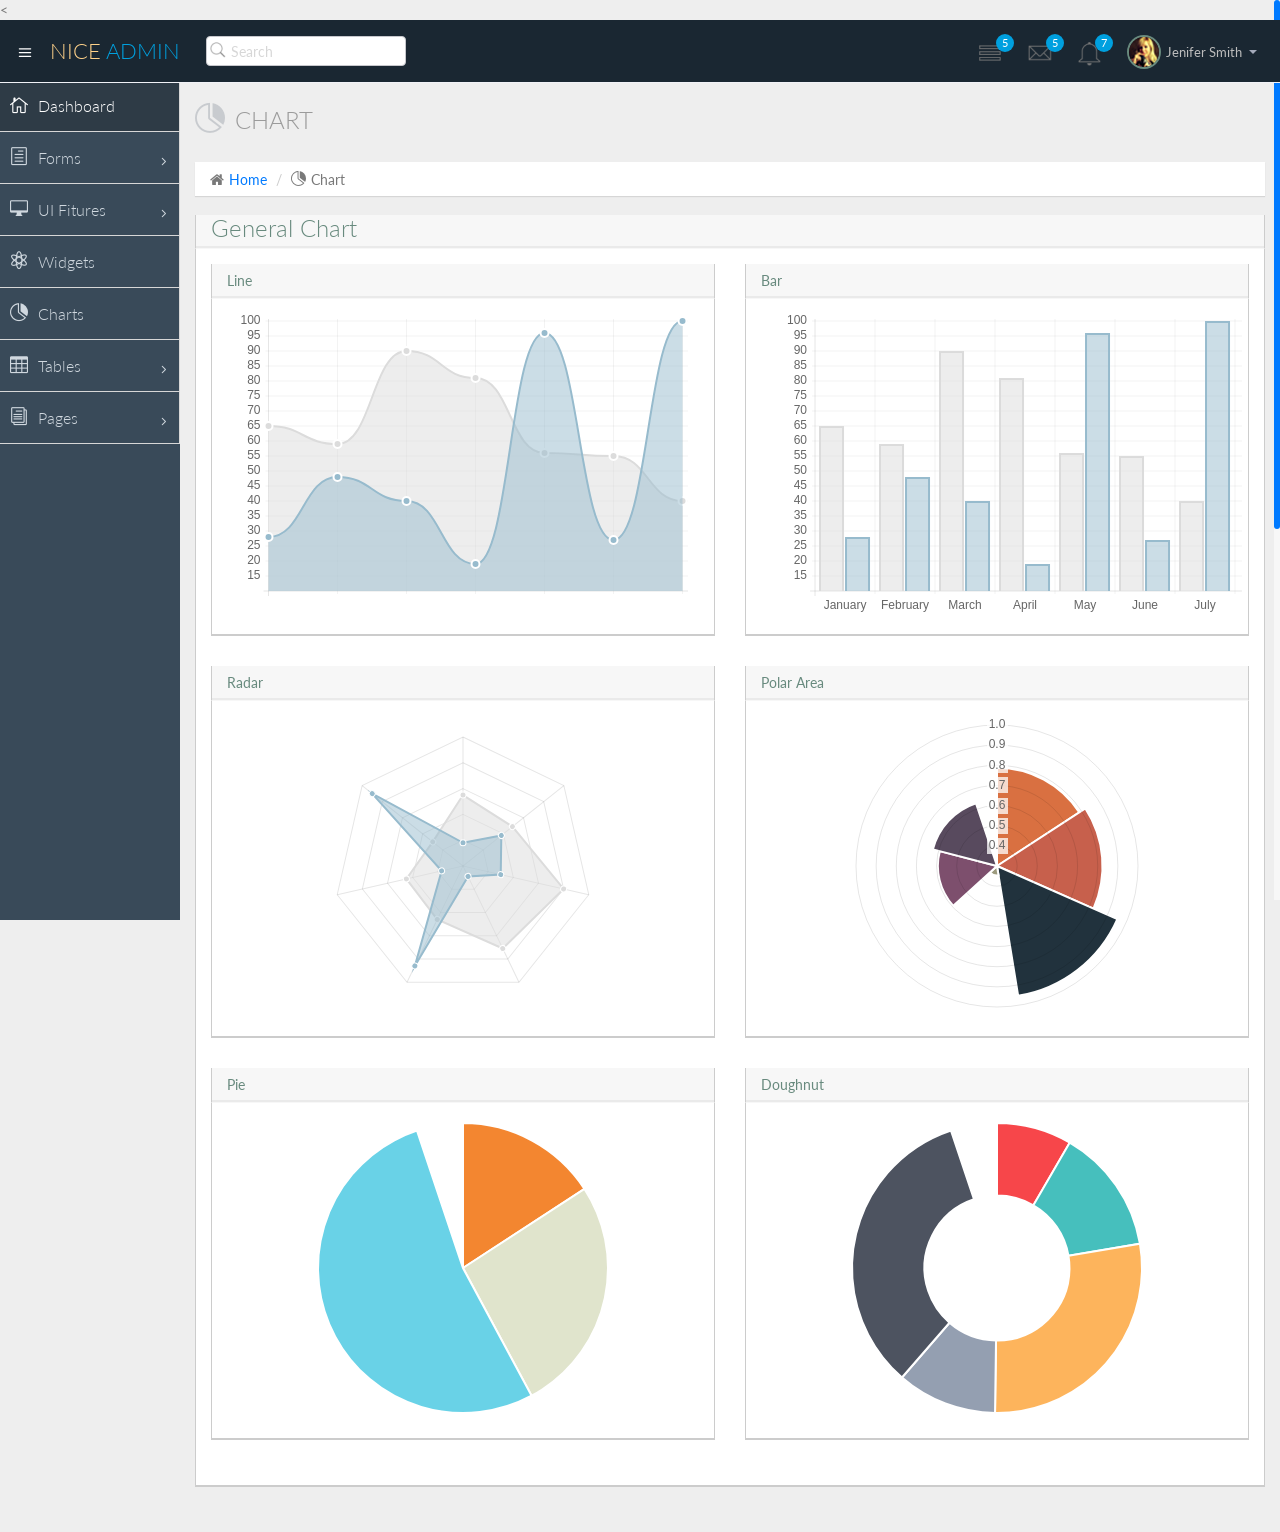
<file: chart-chartjs.html>
<!DOCTYPE html>
<html lang="en">
  <head>
    <meta charset="utf-8">
    <meta name="viewport" content="width=device-width, initial-scale=1.0">
    <meta name="description" content="Creative - Bootstrap 3 Responsive Admin Template">
    <meta name="author" content="GeeksLabs">
    <meta name="keyword" content="Creative, Dashboard, Admin, Template, Theme, Bootstrap, Responsive, Retina, Minimal">
    <link rel="shortcut icon" href="img/favicon.png">

    <title>Charts | Creative - Bootstrap 3 Responsive Admin Template</title>

    <!-- Bootstrap CSS -->    
    <link href="css/bootstrap.min.css" rel="stylesheet">
    <!-- bootstrap theme -->
    <link href="css/bootstrap-theme.css" rel="stylesheet">
    <!--external css-->
    <!-- font icon -->
    <link href="css/elegant-icons-style.css" rel="stylesheet" />
    <link href="css/font-awesome.min.css" rel="stylesheet" />    
    <!-- Custom styles -->
    <link href="css/style.css" rel="stylesheet">
    <link href="css/style-responsive.css" rel="stylesheet" />

    <!-- HTML5 shim and Respond.js IE8 support of HTML5 -->
    <!--[if lt IE 9]>
      <script src="js/html5shiv.js"></script>
      <script src="js/respond.min.js"></script>
      <script src="js/lte-ie7.js"></script>
    <![endif]-->
  </head>

  <body>
  <!-- container section start -->
  <section id="container" class="">
      <!--header start-->
      
      <<header class="header dark-bg">
            <div class="toggle-nav">
                <div class="icon-reorder tooltips" data-original-title="Toggle Navigation" data-placement="bottom"><i class="icon_menu"></i></div>
            </div>

            <!--logo start-->
            <a href="index.html" class="logo">Nice <span class="lite">Admin</span></a>
            <!--logo end-->

            <div class="nav search-row" id="top_menu">
                <!--  search form start -->
                <ul class="nav top-menu">                    
                    <li>
                        <form class="navbar-form">
                            <input class="form-control" placeholder="Search" type="text">
                        </form>
                    </li>                    
                </ul>
                <!--  search form end -->                
            </div>

            <div class="top-nav notification-row">                
                <!-- notificatoin dropdown start-->
                <ul class="nav pull-right top-menu">
                    
                    <!-- task notificatoin start -->
                    <li id="task_notificatoin_bar" class="dropdown">
                        <a data-toggle="dropdown" class="dropdown-toggle" href="#">
                            <span class="icon-task-l"></i>
                            <span class="badge bg-important">5</span>
                        </a>
                        <ul class="dropdown-menu extended tasks-bar">
                            <div class="notify-arrow notify-arrow-blue"></div>
                            <li>
                                <p class="blue">You have 5 pending tasks</p>
                            </li>
                            <li>
                                <a href="#">
                                    <div class="task-info">
                                        <div class="desc">Design PSD </div>
                                        <div class="percent">90%</div>
                                    </div>
                                    <div class="progress progress-striped">
                                        <div class="progress-bar progress-bar-success" role="progressbar" aria-valuenow="90" aria-valuemin="0" aria-valuemax="100" style="width: 90%">
                                            <span class="sr-only">90% Complete (success)</span>
                                        </div>
                                    </div>
                                </a>
                            </li>
                            <li>
                                <a href="#">
                                    <div class="task-info">
                                        <div class="desc">
                                            Project 1
                                        </div>
                                        <div class="percent">30%</div>
                                    </div>
                                    <div class="progress progress-striped">
                                        <div class="progress-bar progress-bar-warning" role="progressbar" aria-valuenow="30" aria-valuemin="0" aria-valuemax="100" style="width: 30%">
                                            <span class="sr-only">30% Complete (warning)</span>
                                        </div>
                                    </div>
                                </a>
                            </li>
                            <li>
                                <a href="#">
                                    <div class="task-info">
                                        <div class="desc">Digital Marketing</div>
                                        <div class="percent">80%</div>
                                    </div>
                                    <div class="progress progress-striped">
                                        <div class="progress-bar progress-bar-info" role="progressbar" aria-valuenow="80" aria-valuemin="0" aria-valuemax="100" style="width: 80%">
                                            <span class="sr-only">80% Complete</span>
                                        </div>
                                    </div>
                                </a>
                            </li>
                            <li>
                                <a href="#">
                                    <div class="task-info">
                                        <div class="desc">Logo Designing</div>
                                        <div class="percent">78%</div>
                                    </div>
                                    <div class="progress progress-striped">
                                        <div class="progress-bar progress-bar-danger" role="progressbar" aria-valuenow="78" aria-valuemin="0" aria-valuemax="100" style="width: 78%">
                                            <span class="sr-only">78% Complete (danger)</span>
                                        </div>
                                    </div>
                                </a>
                            </li>
                            <li>
                                <a href="#">
                                    <div class="task-info">
                                        <div class="desc">Mobile App</div>
                                        <div class="percent">50%</div>
                                    </div>
                                    <div class="progress progress-striped active">
                                        <div class="progress-bar"  role="progressbar" aria-valuenow="50" aria-valuemin="0" aria-valuemax="100" style="width: 50%">
                                            <span class="sr-only">50% Complete</span>
                                        </div>
                                    </div>

                                </a>
                            </li>
                            <li class="external">
                                <a href="#">See All Tasks</a>
                            </li>
                        </ul>
                    </li>
                    <!-- task notificatoin end -->
                    <!-- inbox notificatoin start-->
                    <li id="mail_notificatoin_bar" class="dropdown">
                        <a data-toggle="dropdown" class="dropdown-toggle" href="#">
                            <i class="icon-envelope-l"></i>
                            <span class="badge bg-important">5</span>
                        </a>
                        <ul class="dropdown-menu extended inbox">
                            <div class="notify-arrow notify-arrow-blue"></div>
                            <li>
                                <p class="blue">You have 5 new messages</p>
                            </li>
                            <li>
                                <a href="#">
                                    <span class="photo"><img alt="avatar" src="./img/avatar-mini.jpg"></span>
                                    <span class="subject">
                                    <span class="from">Greg  Martin</span>
                                    <span class="time">1 min</span>
                                    </span>
                                    <span class="message">
                                        I really like this admin panel.
                                    </span>
                                </a>
                            </li>
                            <li>
                                <a href="#">
                                    <span class="photo"><img alt="avatar" src="./img/avatar-mini2.jpg"></span>
                                    <span class="subject">
                                    <span class="from">Bob   Mckenzie</span>
                                    <span class="time">5 mins</span>
                                    </span>
                                    <span class="message">
                                     Hi, What is next project plan?
                                    </span>
                                </a>
                            </li>
                            <li>
                                <a href="#">
                                    <span class="photo"><img alt="avatar" src="./img/avatar-mini3.jpg"></span>
                                    <span class="subject">
                                    <span class="from">Phillip   Park</span>
                                    <span class="time">2 hrs</span>
                                    </span>
                                    <span class="message">
                                        I am like to buy this Admin Template.
                                    </span>
                                </a>
                            </li>
                            <li>
                                <a href="#">
                                    <span class="photo"><img alt="avatar" src="./img/avatar-mini4.jpg"></span>
                                    <span class="subject">
                                    <span class="from">Ray   Munoz</span>
                                    <span class="time">1 day</span>
                                    </span>
                                    <span class="message">
                                        Icon fonts are great.
                                    </span>
                                </a>
                            </li>
                            <li>
                                <a href="#">See all messages</a>
                            </li>
                        </ul>
                    </li>
                    <!-- inbox notificatoin end -->
                    <!-- alert notification start-->
                    <li id="alert_notificatoin_bar" class="dropdown">
                        <a data-toggle="dropdown" class="dropdown-toggle" href="#">

                            <i class="icon-bell-l"></i>
                            <span class="badge bg-important">7</span>
                        </a>
                        <ul class="dropdown-menu extended notification">
                            <div class="notify-arrow notify-arrow-blue"></div>
                            <li>
                                <p class="blue">You have 4 new notifications</p>
                            </li>
                            <li>
                                <a href="#">
                                    <span class="label label-primary"><i class="icon_profile"></i></span> 
                                    Friend Request
                                    <span class="small italic pull-right">5 mins</span>
                                </a>
                            </li>
                            <li>
                                <a href="#">
                                    <span class="label label-warning"><i class="icon_pin"></i></span>  
                                    John location.
                                    <span class="small italic pull-right">50 mins</span>
                                </a>
                            </li>
                            <li>
                                <a href="#">
                                    <span class="label label-danger"><i class="icon_book_alt"></i></span> 
                                    Project 3 Completed.
                                    <span class="small italic pull-right">1 hr</span>
                                </a>
                            </li>
                            <li>
                                <a href="#">
                                    <span class="label label-success"><i class="icon_like"></i></span> 
                                    Mick appreciated your work.
                                    <span class="small italic pull-right"> Today</span>
                                </a>
                            </li>                            
                            <li>
                                <a href="#">See all notifications</a>
                            </li>
                        </ul>
                    </li>
                    <!-- alert notification end-->
                    <!-- user login dropdown start-->
                    <li class="dropdown">
                        <a data-toggle="dropdown" class="dropdown-toggle" href="#">
                            <span class="profile-ava">
                                <img alt="" src="img/avatar1_small.jpg">
                            </span>
                            <span class="username">Jenifer Smith</span>
                            <b class="caret"></b>
                        </a>
                        <ul class="dropdown-menu extended logout">
                            <div class="log-arrow-up"></div>
                            <li class="eborder-top">
                                <a href="#"><i class="icon_profile"></i> My Profile</a>
                            </li>
                            <li>
                                <a href="#"><i class="icon_mail_alt"></i> My Inbox</a>
                            </li>
                            <li>
                                <a href="#"><i class="icon_clock_alt"></i> Timeline</a>
                            </li>
                            <li>
                                <a href="#"><i class="icon_chat_alt"></i> Chats</a>
                            </li>
                            <li>
                                <a href="login.html"><i class="icon_key_alt"></i> Log Out</a>
                            </li>
                            <li>
                                <a href="documentation.html"><i class="icon_key_alt"></i> Documentation</a>
                            </li>
                            <li>
                                <a href="documentation.html"><i class="icon_key_alt"></i> Documentation</a>
                            </li>
                        </ul>
                    </li>
                    <!-- user login dropdown end -->
                </ul>
                <!-- notificatoin dropdown end-->
            </div>
      </header>      
      <!--header end-->

      <!--sidebar start-->
      <aside>
          <div id="sidebar"  class="nav-collapse ">
              <!-- sidebar menu start-->
              <ul class="sidebar-menu">                
                  <li class="active">
                      <a class="" href="index.html">
                          <i class="icon_house_alt"></i>
                          <span>Dashboard</span>
                      </a>
                  </li>
				  <li class="sub-menu">
                      <a href="javascript:;" class="">
                          <i class="icon_document_alt"></i>
                          <span>Forms</span>
                          <span class="menu-arrow arrow_carrot-right"></span>
                      </a>
                      <ul class="sub">
                          <li><a class="" href="form_component.html">Form Elements</a></li>                          
                          <li><a class="" href="form_validation.html">Form Validation</a></li>
                      </ul>
                  </li>       
                  <li class="sub-menu">
                      <a href="javascript:;" class="">
                          <i class="icon_desktop"></i>
                          <span>UI Fitures</span>
                          <span class="menu-arrow arrow_carrot-right"></span>
                      </a>
                      <ul class="sub">
                          <li><a class="" href="general.html">Components</a></li>
                          <li><a class="" href="buttons.html">Buttons</a></li>
                          <li><a class="" href="grids.html">Grids</a></li>
                      </ul>
                  </li>
                  <li>
                      <a class="" href="widgets.html">
                          <i class="icon_genius"></i>
                          <span>Widgets</span>
                      </a>
                  </li>
                  <li>                     
                      <a class="" href="chart-chartjs.html">
                          <i class="icon_piechart"></i>
                          <span>Charts</span>
                          
                      </a>
                                         
                  </li>
                             
                  <li class="sub-menu">
                      <a href="javascript:;" class="">
                          <i class="icon_table"></i>
                          <span>Tables</span>
                          <span class="menu-arrow arrow_carrot-right"></span>
                      </a>
                      <ul class="sub">
                          <li><a class="" href="basic_table.html">Basic Table</a></li>
                      </ul>
                  </li>
                  
                  <li class="sub-menu">
                      <a href="javascript:;" class="">
                          <i class="icon_documents_alt"></i>
                          <span>Pages</span>
                          <span class="menu-arrow arrow_carrot-right"></span>
                      </a>
                      <ul class="sub">                          
                          <li><a class="" href="profile.html">Profile</a></li>
                          <li><a class="" href="login.html"><span>Login Page</span></a></li>
                          <li><a class="" href="blank.html">Blank Page</a></li>
                          <li><a class="" href="404.html">404 Error</a></li>
                      </ul>
                  </li>
                  
              </ul>
              <!-- sidebar menu end-->
          </div>
      </aside>
      <!--sidebar end-->

      <!--main content start-->      
      <section id="main-content">
        <section class="wrapper">
		<div class="row">
				<div class="col-lg-12">
					<h3 class="page-header"><i class="icon_piechart"></i> Chart</h3>
					<ol class="breadcrumb">
						<li><i class="fa fa-home"></i><a href="index.html">Home</a></li>
						<li><i class="icon_piechart"></i>Chart</li>
						
					</ol>
				</div>
			</div>
            <div class="row">
              <!-- chart morris start -->
              <div class="col-lg-12">
                  <section class="panel">
                      <header class="panel-heading">
                          <h3>General Chart</Char>
                      </header>
                      <div class="panel-body">
                        <div class="tab-pane" id="chartjs">
                      <div class="row">
                          <!-- Line -->
                          <div class="col-lg-6">
                              <section class="panel">
                                  <header class="panel-heading">
                                      Line
                                  </header>
                                  <div class="panel-body text-center">
                                      <canvas id="line" height="300" width="450"></canvas>
                                  </div>
                              </section>
                          </div>                      
                          <!-- Bar -->
                          <div class="col-lg-6">
                              <section class="panel">
                                  <header class="panel-heading">
                                      Bar
                                  </header>
                                  <div class="panel-body text-center">
                                      <canvas id="bar" height="300" width="500"></canvas>
                                  </div>
                              </section>
                          </div>
                      </div>
                      <div class="row">
                          <!-- Radar -->
                          <div class="col-lg-6">
                              <section class="panel">
                                  <header class="panel-heading">
                                      Radar
                                  </header>
                                  <div class="panel-body text-center">
                                      <canvas id="radar" height="300" width="400"></canvas>
                                  </div>
                              </section>
                          </div>
                          <!-- Polar Area -->
                          <div class="col-lg-6">
                              <section class="panel">
                                  <header class="panel-heading">
                                      Polar Area
                                  </header>
                                  <div class="panel-body text-center">
                                      <canvas id="polarArea" height="300" width="400"></canvas>
                                  </div>
                              </section>
                          </div>
                      </div>
                      <div class="row">
                          
                          <!-- Pie -->
                          <div class="col-lg-6">
                              <section class="panel">
                                  <header class="panel-heading">
                                      Pie
                                  </header>
                                  <div class="panel-body text-center">
                                      <canvas id="pie" height="300" width="400"></canvas>
                                  </div>
                              </section>
                          </div>
                          <!-- Doughnut -->
                          <div class="col-lg-6">
                              <section class="panel">
                                  <header class="panel-heading">
                                      Doughnut
                                  </header>
                                  <div class="panel-body text-center">
                                      <canvas id="doughnut" height="300" width="400"></canvas>
                                  </div>
                              </section>
                          </div>
                      </div>
                  </div>
                      </div>
                      </div>
                    </section>
              </div>
              <!-- chart morris start -->
            </div>
      </section>
      <!--main content end-->
    </section>
    <!-- container section end -->
    <!-- javascripts -->
    <script src="js/jquery.js"></script>
    <script src="js/jquery-1.8.3.min.js"></script>
    <script src="js/bootstrap.min.js"></script>
    <!-- nice scroll -->
    <script src="js/jquery.scrollTo.min.js"></script>
    <script src="js/jquery.nicescroll.js" type="text/javascript"></script>
    <!-- chartjs -->
    <script src="assets/chart-master/Chart.js"></script>
    <!-- custom chart script for this page only-->
    <script src="js/chartjs-custom.js"></script>
    <!--custome script for all page-->
    <script src="js/scripts.js"></script>

  </body>
</html>
</file>
<file: fpdf/fpdf.css>
body {font-family:"Times New Roman",serif}
h1 {font:bold 135% Arial,sans-serif; color:#4000A0; margin-bottom:0.9em}
h2 {font:bold 95% Arial,sans-serif; color:#900000; margin-top:1.5em; margin-bottom:1em}
dl.param dt {text-decoration:underline}
dl.param dd {margin-top:1em; margin-bottom:1em}
dl.param ul {margin-top:1em; margin-bottom:1em}
tt, code, kbd {font-family:"Courier New",Courier,monospace; font-size:82%}
div.source {margin-top:1.4em; margin-bottom:1.3em}
div.source pre {display:table; border:1px solid #24246A; width:100%; margin:0em; font-family:inherit; font-size:100%}
div.source code {display:block; border:1px solid #C5C5EC; background-color:#F0F5FF; padding:6px; color:#000000}
div.doc-source {margin-top:1.4em; margin-bottom:1.3em}
div.doc-source pre {display:table; width:100%; margin:0em; font-family:inherit; font-size:100%}
div.doc-source code {display:block; background-color:#E0E0E0; padding:4px}
.kw {color:#000080; font-weight:bold}
.str {color:#CC0000}
.cmt {color:#008000}
p.demo {text-align:center; margin-top:-0.9em}
a.demo {text-decoration:none; font-weight:bold; color:#0000CC}
a.demo:link {text-decoration:none; font-weight:bold; color:#0000CC}
a.demo:hover {text-decoration:none; font-weight:bold; color:#0000FF}
a.demo:active {text-decoration:none; font-weight:bold; color:#0000FF}
</file>
<file: assets/ckeditor/samples/sample.css>
/*
Copyright (c) 2003-2013, CKSource - Frederico Knabben. All rights reserved.
For licensing, see LICENSE.html or http://ckeditor.com/license
*/

html, body, h1, h2, h3, h4, h5, h6, div, span, blockquote, p, address, form, fieldset, img, ul, ol, dl, dt, dd, li, hr, table, td, th, strong, em, sup, sub, dfn, ins, del, q, cite, var, samp, code, kbd, tt, pre
{
	line-height: 1.5em;
}

body
{
	padding: 10px 30px;
}

input, textarea, select, option, optgroup, button, td, th
{
	font-size: 100%;
}

pre, code, kbd, samp, tt
{
	font-family: monospace,monospace;
	font-size: 1em;
}

body {
    width: 960px;
    margin: 0 auto;
}

code
{
	background: #f3f3f3;
	border: 1px solid #ddd;
	padding: 1px 4px;

	-moz-border-radius: 3px;
	-webkit-border-radius: 3px;
	border-radius: 3px;
}

.new
{
	background: #FF7E00;
	border: 1px solid #DA8028;
	color: #fff;
	font-size: 10px;
	font-weight: bold;
	padding: 1px 4px;
	text-shadow: 0 1px 0 #C97626;
	text-transform: uppercase;
	margin: 0 0 0 3px;

	-moz-border-radius: 3px;
	-webkit-border-radius: 3px;
	border-radius: 3px;

	-moz-box-shadow: 0 2px 3px 0 #FFA54E inset;
	-webkit-box-shadow: 0 2px 3px 0 #FFA54E inset;
	box-shadow: 0 2px 3px 0 #FFA54E inset;
}

h1.samples
{
	color: #0782C1;
	font-size: 200%;
	font-weight: normal;
	margin: 0;
	padding: 0;
}

h1.samples a
{
	color: #0782C1;
	text-decoration: none;
	border-bottom: 1px dotted #0782C1;
}

.samples a:hover
{
	border-bottom: 1px dotted #0782C1;
}

h2.samples
{
	color: #000000;
	font-size: 130%;
	margin: 15px 0 0 0;
	padding: 0;
}

p, blockquote, address, form, pre, dl, h1.samples, h2.samples
{
	margin-bottom: 15px;
}

ul.samples
{
	margin-bottom: 15px;
}

.clear
{
	clear: both;
}

fieldset
{
	margin: 0;
	padding: 10px;
}

body, input, textarea
{
	color: #333333;
	font-family: Arial, Helvetica, sans-serif;
}

body
{
	font-size: 75%;
}

a.samples
{
	color: #189DE1;
	text-decoration: none;
}

form
{
	margin: 0;
	padding: 0;
}

pre.samples
{
	background-color: #F7F7F7;
	border: 1px solid #D7D7D7;
	overflow: auto;
	padding: 0.25em;
	white-space: pre-wrap; /* CSS 2.1 */
	word-wrap: break-word; /* IE7 */
	-moz-tab-size: 4;
	-o-tab-size: 4;
	-webkit-tab-size: 4;
	tab-size: 4;
}

#footer
{
	clear: both;
	padding-top: 10px;
}

#footer hr
{
	margin: 10px 0 15px 0;
	height: 1px;
	border: solid 1px gray;
	border-bottom: none;
}

#footer p
{
	margin: 0 10px 10px 10px;
	float: left;
}

#footer #copy
{
	float: right;
}

#outputSample
{
	width: 100%;
	table-layout: fixed;
}

#outputSample thead th
{
	color: #dddddd;
	background-color: #999999;
	padding: 4px;
	white-space: nowrap;
}

#outputSample tbody th
{
	vertical-align: top;
	text-align: left;
}

#outputSample pre
{
	margin: 0;
	padding: 0;
}

.description
{
	border: 1px dotted #B7B7B7;
	margin-bottom: 10px;
	padding: 10px 10px 0;
	overflow: hidden;
}

label
{
	display: block;
	margin-bottom: 6px;
}

/**
 *	CKEditor editables are automatically set with the "cke_editable" class
 *	plus cke_editable_(inline|themed) depending on the editor type.
 */

/* Style a bit the inline editables. */
.cke_editable.cke_editable_inline
{
	cursor: pointer;
}

/* Once an editable element gets focused, the "cke_focus" class is
   added to it, so we can style it differently. */
.cke_editable.cke_editable_inline.cke_focus
{
	box-shadow: inset 0px 0px 20px 3px #ddd, inset 0 0 1px #000;
	outline: none;
	background: #eee;
	cursor: text;
}

/* Avoid pre-formatted overflows inline editable. */
.cke_editable_inline pre
{
	white-space: pre-wrap;
	word-wrap: break-word;
}

/**
 *	Samples index styles.
 */

.twoColumns,
.twoColumnsLeft,
.twoColumnsRight
{
	overflow: hidden;
}

.twoColumnsLeft,
.twoColumnsRight
{
	width: 45%;
}

.twoColumnsLeft
{
	float: left;
}

.twoColumnsRight
{
	float: right;
}

dl.samples
{
	padding: 0 0 0 40px;
}
dl.samples > dt
{
	display: list-item;
	list-style-type: disc;
	list-style-position: outside;
	margin: 0 0 3px;
}
dl.samples > dd
{
	margin: 0 0 3px;
}
.warning
{
    color: #ff0000;
	background-color: #FFCCBA;
    border: 2px dotted #ff0000;
	padding: 15px 10px;
	margin: 10px 0;
}

/* Used on inline samples */

blockquote
{
	font-style: italic;
	font-family: Georgia, Times, "Times New Roman", serif;
	padding: 2px 0;
	border-style: solid;
	border-color: #ccc;
	border-width: 0;
}

.cke_contents_ltr blockquote
{
	padding-left: 20px;
	padding-right: 8px;
	border-left-width: 5px;
}

.cke_contents_rtl blockquote
{
	padding-left: 8px;
	padding-right: 20px;
	border-right-width: 5px;
}

img.right {
    border: 1px solid #ccc;
    float: right;
    margin-left: 15px;
    padding: 5px;
}

img.left {
    border: 1px solid #ccc;
    float: left;
    margin-right: 15px;
    padding: 5px;
}
</file>
<file: assets/jquery-easy-pie-chart/examples/style.css>
body {
    font: 13px/1.4 'Helvetica Neue', 'Helvetica','Arial', sans-serif;
    color: #333;
}

.container {
    width: 520px;
    margin: auto;
}

h1 {
    border-bottom: 1px solid #d9d9d9;
}

a {
    color: #be2221;
    text-decoration: none;
}

.chart {
    float: left;
    margin: 10px;
}

.percentage,
.label {
    text-align: center;
    color: #333;
    font-weight: 100;
    font-size: 1.2em;
    margin-bottom: 0.3em;
}

.credits {
    padding-top: 0.5em;
    clear: both;
    color: #999;
}

.credits a {
    color: #333;
}

.dark {
    background: #333;
}

.dark .percentage-light,
.dark .label {
    text-align: center;
    color: #999;
    font-weight: 100;
    font-size: 1.2em;
    margin-bottom: 0.3em;
}


.button {
  -webkit-box-shadow: inset 0 0 1px #000, inset 0 1px 0 1px rgba(255,255,255,0.2), 0 1px 1px -1px rgba(0, 0, 0, .5);
  -moz-box-shadow: inset 0 0 1px #000, inset 0 1px 0 1px rgba(255,255,255,0.2), 0 1px 1px -1px rgba(0, 0, 0, .5);
  box-shadow: inset 0 0 1px #000, inset 0 1px 0 1px rgba(255,255,255,0.2), 0 1px 1px -1px rgba(0, 0, 0, .5);
  -webkit-border-radius: 3px;
  -moz-border-radius: 3px;
  border-radius: 3px;
  padding: 6px 20px;
  font-weight: bold;
  text-transform: uppercase;
  display: block;
  margin: auto;
  max-width: 200px;
  text-align: center;
  background-color: #5c5c5c;
  background-image: -moz-linear-gradient(top, #666666, #4d4d4d);
  background-image: -ms-linear-gradient(top, #666666, #4d4d4d);
  background-image: -webkit-gradient(linear, 0 0, 0 100%, from(#666666), to(#4d4d4d));
  background-image: -webkit-linear-gradient(top, #666666, #4d4d4d);
  background-image: -o-linear-gradient(top, #666666, #4d4d4d);
  background-image: linear-gradient(top, #666666, #4d4d4d);
  background-repeat: repeat-x;
  filter: progid:DXImageTransform.Microsoft.gradient(startColorstr='#666666', endColorstr='#4d4d4d', GradientType=0);
  color: #ffffff;
  text-shadow: 0 1px 1px #333333;
}
.button:hover {
  color: #ffffff;
  text-decoration: none;
  background-color: #616161;
  background-image: -moz-linear-gradient(top, #6b6b6b, #525252);
  background-image: -ms-linear-gradient(top, #6b6b6b, #525252);
  background-image: -webkit-gradient(linear, 0 0, 0 100%, from(#6b6b6b), to(#525252));
  background-image: -webkit-linear-gradient(top, #6b6b6b, #525252);
  background-image: -o-linear-gradient(top, #6b6b6b, #525252);
  background-image: linear-gradient(top, #6b6b6b, #525252);
  background-repeat: repeat-x;
  filter: progid:DXImageTransform.Microsoft.gradient(startColorstr='#6b6b6b', endColorstr='#525252', GradientType=0);
}
.button:active {
  background-color: #575757;
  background-image: -moz-linear-gradient(top, #616161, #474747);
  background-image: -ms-linear-gradient(top, #616161, #474747);
  background-image: -webkit-gradient(linear, 0 0, 0 100%, from(#616161), to(#474747));
  background-image: -webkit-linear-gradient(top, #616161, #474747);
  background-image: -o-linear-gradient(top, #616161, #474747);
  background-image: linear-gradient(top, #616161, #474747);
  background-repeat: repeat-x;
  filter: progid:DXImageTransform.Microsoft.gradient(startColorstr='#616161', endColorstr='#474747', GradientType=0);
  -webkit-transform: translate(0, 1px);
  -moz-transform: translate(0, 1px);
  -ms-transform: translate(0, 1px);
  -o-transform: translate(0, 1px);
  transform: translate(0, 1px);
}
.button:disabled {
  background-color: #dddddd;
  background-image: -moz-linear-gradient(top, #e7e7e7, #cdcdcd);
  background-image: -ms-linear-gradient(top, #e7e7e7, #cdcdcd);
  background-image: -webkit-gradient(linear, 0 0, 0 100%, from(#e7e7e7), to(#cdcdcd));
  background-image: -webkit-linear-gradient(top, #e7e7e7, #cdcdcd);
  background-image: -o-linear-gradient(top, #e7e7e7, #cdcdcd);
  background-image: linear-gradient(top, #e7e7e7, #cdcdcd);
  background-repeat: repeat-x;
  filter: progid:DXImageTransform.Microsoft.gradient(startColorstr='#e7e7e7', endColorstr='#cdcdcd', GradientType=0);
  color: #939393;
  text-shadow: 0 1px 1px #fff;
}

@media screen and (max-device-width: 480px) {
  .container{
    width: 100%;
  }
}
</file>
<file: css/elegant-icons-style.css>
@font-face {
	font-family: 'ElegantIcons';
	src:url('../fonts/ElegantIcons.eot');
	src:url('../fonts/ElegantIcons.eot?#iefix') format('embedded-opentype'),
		url('../fonts/ElegantIcons.woff') format('woff'),
		url('../fonts/ElegantIcons.ttf') format('truetype'),
		url('../fonts/ElegantIcons.svg#ElegantIcons') format('svg');
	font-weight: normal;
	font-style: normal;
}

/* Use the following CSS code if you want to use data attributes for inserting your icons */
[data-icon]:before {
	font-family: 'ElegantIcons';
	content: attr(data-icon);
	speak: none;
	font-weight: normal;
	font-variant: normal;
	text-transform: none;
	line-height: 1;
	-webkit-font-smoothing: antialiased;
	-moz-osx-font-smoothing: grayscale;
}

/* Use the following CSS code if you want to have a class per icon */
/*
Instead of a list of all class selectors,
you can use the generic selector below, but it's slower:
[class*="your-class-prefix"] {
*/
.arrow_up, .arrow_down, .arrow_left, .arrow_right, .arrow_left-up, .arrow_right-up, .arrow_right-down, .arrow_left-down, .arrow-up-down, .arrow_up-down_alt, .arrow_left-right_alt, .arrow_left-right, .arrow_expand_alt2, .arrow_expand_alt, .arrow_condense, .arrow_expand, .arrow_move, .arrow_carrot-up, .arrow_carrot-down, .arrow_carrot-left, .arrow_carrot-right, .arrow_carrot-2up, .arrow_carrot-2down, .arrow_carrot-2left, .arrow_carrot-2right, .arrow_carrot-up_alt2, .arrow_carrot-down_alt2, .arrow_carrot-left_alt2, .arrow_carrot-right_alt2, .arrow_carrot-2up_alt2, .arrow_carrot-2down_alt2, .arrow_carrot-2left_alt2, .arrow_carrot-2right_alt2, .arrow_triangle-up, .arrow_triangle-down, .arrow_triangle-left, .arrow_triangle-right, .arrow_triangle-up_alt2, .arrow_triangle-down_alt2, .arrow_triangle-left_alt2, .arrow_triangle-right_alt2, .arrow_back, .icon_minus-06, .icon_plus, .icon_close, .icon_check, .icon_minus_alt2, .icon_plus_alt2, .icon_close_alt2, .icon_check_alt2, .icon_zoom-out_alt, .icon_zoom-in_alt, .icon_search, .icon_box-empty, .icon_box-selected, .icon_minus-box, .icon_plus-box, .icon_box-checked, .icon_circle-empty, .icon_circle-slelected, .icon_stop_alt2, .icon_stop, .icon_pause_alt2, .icon_pause, .icon_menu, .icon_menu-square_alt2, .icon_menu-circle_alt2, .icon_ul, .icon_ol, .icon_adjust-horiz, .icon_adjust-vert, .icon_document_alt, .icon_documents_alt, .icon_pencil, .icon_pencil-edit_alt, .icon_pencil-edit, .icon_folder-alt, .icon_folder-open_alt, .icon_folder-add_alt, .icon_info_alt, .icon_error-oct_alt, .icon_error-circle_alt, .icon_error-triangle_alt, .icon_question_alt2, .icon_question, .icon_comment_alt, .icon_chat_alt, .icon_vol-mute_alt, .icon_volume-low_alt, .icon_volume-high_alt, .icon_quotations, .icon_quotations_alt2, .icon_clock_alt, .icon_lock_alt, .icon_lock-open_alt, .icon_key_alt, .icon_cloud_alt, .icon_cloud-upload_alt, .icon_cloud-download_alt, .icon_image, .icon_images, .icon_lightbulb_alt, .icon_gift_alt, .icon_house_alt, .icon_genius, .icon_mobile, .icon_tablet, .icon_laptop, .icon_desktop, .icon_camera_alt, .icon_mail_alt, .icon_cone_alt, .icon_ribbon_alt, .icon_bag_alt, .icon_creditcard, .icon_cart_alt, .icon_paperclip, .icon_tag_alt, .icon_tags_alt, .icon_trash_alt, .icon_cursor_alt, .icon_mic_alt, .icon_compass_alt, .icon_pin_alt, .icon_pushpin_alt, .icon_map_alt, .icon_drawer_alt, .icon_toolbox_alt, .icon_book_alt, .icon_calendar, .icon_film, .icon_table, .icon_contacts_alt, .icon_headphones, .icon_lifesaver, .icon_piechart, .icon_refresh, .icon_link_alt, .icon_link, .icon_loading, .icon_blocked, .icon_archive_alt, .icon_heart_alt, .icon_star_alt, .icon_star-half_alt, .icon_star, .icon_star-half, .icon_tools, .icon_tool, .icon_cog, .icon_cogs, .arrow_up_alt, .arrow_down_alt, .arrow_left_alt, .arrow_right_alt, .arrow_left-up_alt, .arrow_right-up_alt, .arrow_right-down_alt, .arrow_left-down_alt, .arrow_condense_alt, .arrow_expand_alt3, .arrow_carrot_up_alt, .arrow_carrot-down_alt, .arrow_carrot-left_alt, .arrow_carrot-right_alt, .arrow_carrot-2up_alt, .arrow_carrot-2dwnn_alt, .arrow_carrot-2left_alt, .arrow_carrot-2right_alt, .arrow_triangle-up_alt, .arrow_triangle-down_alt, .arrow_triangle-left_alt, .arrow_triangle-right_alt, .icon_minus_alt, .icon_plus_alt, .icon_close_alt, .icon_check_alt, .icon_zoom-out, .icon_zoom-in, .icon_stop_alt, .icon_menu-square_alt, .icon_menu-circle_alt, .icon_document, .icon_documents, .icon_pencil_alt, .icon_folder, .icon_folder-open, .icon_folder-add, .icon_folder_upload, .icon_folder_download, .icon_info, .icon_error-circle, .icon_error-oct, .icon_error-triangle, .icon_question_alt, .icon_comment, .icon_chat, .icon_vol-mute, .icon_volume-low, .icon_volume-high, .icon_quotations_alt, .icon_clock, .icon_lock, .icon_lock-open, .icon_key, .icon_cloud, .icon_cloud-upload, .icon_cloud-download, .icon_lightbulb, .icon_gift, .icon_house, .icon_camera, .icon_mail, .icon_cone, .icon_ribbon, .icon_bag, .icon_cart, .icon_tag, .icon_tags, .icon_trash, .icon_cursor, .icon_mic, .icon_compass, .icon_pin, .icon_pushpin, .icon_map, .icon_drawer, .icon_toolbox, .icon_book, .icon_contacts, .icon_archive, .icon_heart, .icon_profile, .icon_group, .icon_grid-2x2, .icon_grid-3x3, .icon_music, .icon_pause_alt, .icon_phone, .icon_upload, .icon_download, .social_facebook, .social_twitter, .social_pinterest, .social_googleplus, .social_tumblr, .social_tumbleupon, .social_wordpress, .social_instagram, .social_dribbble, .social_vimeo, .social_linkedin, .social_rss, .social_deviantart, .social_share, .social_myspace, .social_skype, .social_youtube, .social_picassa, .social_googledrive, .social_flickr, .social_blogger, .social_spotify, .social_delicious, .social_facebook_circle, .social_twitter_circle, .social_pinterest_circle, .social_googleplus_circle, .social_tumblr_circle, .social_stumbleupon_circle, .social_wordpress_circle, .social_instagram_circle, .social_dribbble_circle, .social_vimeo_circle, .social_linkedin_circle, .social_rss_circle, .social_deviantart_circle, .social_share_circle, .social_myspace_circle, .social_skype_circle, .social_youtube_circle, .social_picassa_circle, .social_googledrive_alt2, .social_flickr_circle, .social_blogger_circle, .social_spotify_circle, .social_delicious_circle, .social_facebook_square, .social_twitter_square, .social_pinterest_square, .social_googleplus_square, .social_tumblr_square, .social_stumbleupon_square, .social_wordpress_square, .social_instagram_square, .social_dribbble_square, .social_vimeo_square, .social_linkedin_square, .social_rss_square, .social_deviantart_square, .social_share_square, .social_myspace_square, .social_skype_square, .social_youtube_square, .social_picassa_square, .social_googledrive_square, .social_flickr_square, .social_blogger_square, .social_spotify_square, .social_delicious_square, .icon_printer, .icon_calulator, .icon_building, .icon_floppy, .icon_drive, .icon_search-2, .icon_id, .icon_id-2, .icon_puzzle, .icon_like, .icon_dislike, .icon_mug, .icon_currency, .icon_wallet, .icon_pens, .icon_easel, .icon_flowchart, .icon_datareport, .icon_briefcase, .icon_shield, .icon_percent, .icon_globe, .icon_globe-2, .icon_target, .icon_hourglass, .icon_balance, .icon_rook, .icon_printer-alt, .icon_calculator_alt, .icon_building_alt, .icon_floppy_alt, .icon_drive_alt, .icon_search_alt, .icon_id_alt, .icon_id-2_alt, .icon_puzzle_alt, .icon_like_alt, .icon_dislike_alt, .icon_mug_alt, .icon_currency_alt, .icon_wallet_alt, .icon_pens_alt, .icon_easel_alt, .icon_flowchart_alt, .icon_datareport_alt, .icon_briefcase_alt, .icon_shield_alt, .icon_percent_alt, .icon_globe_alt, .icon_clipboard {
	font-family: 'ElegantIcons';
	speak: none;
	font-style: normal;
	font-weight: normal;
	font-variant: normal;
	text-transform: none;
	line-height: 1;
	-webkit-font-smoothing: antialiased;
}
.arrow_up:before {
	content: "\21";
}
.arrow_down:before {
	content: "\22";
}
.arrow_left:before {
	content: "\23";
}
.arrow_right:before {
	content: "\24";
}
.arrow_left-up:before {
	content: "\25";
}
.arrow_right-up:before {
	content: "\26";
}
.arrow_right-down:before {
	content: "\27";
}
.arrow_left-down:before {
	content: "\28";
}
.arrow-up-down:before {
	content: "\29";
}
.arrow_up-down_alt:before {
	content: "\2a";
}
.arrow_left-right_alt:before {
	content: "\2b";
}
.arrow_left-right:before {
	content: "\2c";
}
.arrow_expand_alt2:before {
	content: "\2d";
}
.arrow_expand_alt:before {
	content: "\2e";
}
.arrow_condense:before {
	content: "\2f";
}
.arrow_expand:before {
	content: "\30";
}
.arrow_move:before {
	content: "\31";
}
.arrow_carrot-up:before {
	content: "\32";
}
.arrow_carrot-down:before {
	content: "\33";
}
.arrow_carrot-left:before {
	content: "\34";
}
.arrow_carrot-right:before {
	content: "\35";
}
.arrow_carrot-2up:before {
	content: "\36";
}
.arrow_carrot-2down:before {
	content: "\37";
}
.arrow_carrot-2left:before {
	content: "\38";
}
.arrow_carrot-2right:before {
	content: "\39";
}
.arrow_carrot-up_alt2:before {
	content: "\3a";
}
.arrow_carrot-down_alt2:before {
	content: "\3b";
}
.arrow_carrot-left_alt2:before {
	content: "\3c";
}
.arrow_carrot-right_alt2:before {
	content: "\3d";
}
.arrow_carrot-2up_alt2:before {
	content: "\3e";
}
.arrow_carrot-2down_alt2:before {
	content: "\3f";
}
.arrow_carrot-2left_alt2:before {
	content: "\40";
}
.arrow_carrot-2right_alt2:before {
	content: "\41";
}
.arrow_triangle-up:before {
	content: "\42";
}
.arrow_triangle-down:before {
	content: "\43";
}
.arrow_triangle-left:before {
	content: "\44";
}
.arrow_triangle-right:before {
	content: "\45";
}
.arrow_triangle-up_alt2:before {
	content: "\46";
}
.arrow_triangle-down_alt2:before {
	content: "\47";
}
.arrow_triangle-left_alt2:before {
	content: "\48";
}
.arrow_triangle-right_alt2:before {
	content: "\49";
}
.arrow_back:before {
	content: "\4a";
}
.icon_minus-06:before {
	content: "\4b";
}
.icon_plus:before {
	content: "\4c";
}
.icon_close:before {
	content: "\4d";
}
.icon_check:before {
	content: "\4e";
}
.icon_minus_alt2:before {
	content: "\4f";
}
.icon_plus_alt2:before {
	content: "\50";
}
.icon_close_alt2:before {
	content: "\51";
}
.icon_check_alt2:before {
	content: "\52";
}
.icon_zoom-out_alt:before {
	content: "\53";
}
.icon_zoom-in_alt:before {
	content: "\54";
}
.icon_search:before {
	content: "\55";
}
.icon_box-empty:before {
	content: "\56";
}
.icon_box-selected:before {
	content: "\57";
}
.icon_minus-box:before {
	content: "\58";
}
.icon_plus-box:before {
	content: "\59";
}
.icon_box-checked:before {
	content: "\5a";
}
.icon_circle-empty:before {
	content: "\5b";
}
.icon_circle-slelected:before {
	content: "\5c";
}
.icon_stop_alt2:before {
	content: "\5d";
}
.icon_stop:before {
	content: "\5e";
}
.icon_pause_alt2:before {
	content: "\5f";
}
.icon_pause:before {
	content: "\60";
}
.icon_menu:before {
	content: "\61";
}
.icon_menu-square_alt2:before {
	content: "\62";
}
.icon_menu-circle_alt2:before {
	content: "\63";
}
.icon_ul:before {
	content: "\64";
}
.icon_ol:before {
	content: "\65";
}
.icon_adjust-horiz:before {
	content: "\66";
}
.icon_adjust-vert:before {
	content: "\67";
}
.icon_document_alt:before {
	content: "\68";
}
.icon_documents_alt:before {
	content: "\69";
}
.icon_pencil:before {
	content: "\6a";
}
.icon_pencil-edit_alt:before {
	content: "\6b";
}
.icon_pencil-edit:before {
	content: "\6c";
}
.icon_folder-alt:before {
	content: "\6d";
}
.icon_folder-open_alt:before {
	content: "\6e";
}
.icon_folder-add_alt:before {
	content: "\6f";
}
.icon_info_alt:before {
	content: "\70";
}
.icon_error-oct_alt:before {
	content: "\71";
}
.icon_error-circle_alt:before {
	content: "\72";
}
.icon_error-triangle_alt:before {
	content: "\73";
}
.icon_question_alt2:before {
	content: "\74";
}
.icon_question:before {
	content: "\75";
}
.icon_comment_alt:before {
	content: "\76";
}
.icon_chat_alt:before {
	content: "\77";
}
.icon_vol-mute_alt:before {
	content: "\78";
}
.icon_volume-low_alt:before {
	content: "\79";
}
.icon_volume-high_alt:before {
	content: "\7a";
}
.icon_quotations:before {
	content: "\7b";
}
.icon_quotations_alt2:before {
	content: "\7c";
}
.icon_clock_alt:before {
	content: "\7d";
}
.icon_lock_alt:before {
	content: "\7e";
}
.icon_lock-open_alt:before {
	content: "\e000";
}
.icon_key_alt:before {
	content: "\e001";
}
.icon_cloud_alt:before {
	content: "\e002";
}
.icon_cloud-upload_alt:before {
	content: "\e003";
}
.icon_cloud-download_alt:before {
	content: "\e004";
}
.icon_image:before {
	content: "\e005";
}
.icon_images:before {
	content: "\e006";
}
.icon_lightbulb_alt:before {
	content: "\e007";
}
.icon_gift_alt:before {
	content: "\e008";
}
.icon_house_alt:before {
	content: "\e009";
}
.icon_genius:before {
	content: "\e00a";
}
.icon_mobile:before {
	content: "\e00b";
}
.icon_tablet:before {
	content: "\e00c";
}
.icon_laptop:before {
	content: "\e00d";
}
.icon_desktop:before {
	content: "\e00e";
}
.icon_camera_alt:before {
	content: "\e00f";
}
.icon_mail_alt:before {
	content: "\e010";
}
.icon_cone_alt:before {
	content: "\e011";
}
.icon_ribbon_alt:before {
	content: "\e012";
}
.icon_bag_alt:before {
	content: "\e013";
}
.icon_creditcard:before {
	content: "\e014";
}
.icon_cart_alt:before {
	content: "\e015";
}
.icon_paperclip:before {
	content: "\e016";
}
.icon_tag_alt:before {
	content: "\e017";
}
.icon_tags_alt:before {
	content: "\e018";
}
.icon_trash_alt:before {
	content: "\e019";
}
.icon_cursor_alt:before {
	content: "\e01a";
}
.icon_mic_alt:before {
	content: "\e01b";
}
.icon_compass_alt:before {
	content: "\e01c";
}
.icon_pin_alt:before {
	content: "\e01d";
}
.icon_pushpin_alt:before {
	content: "\e01e";
}
.icon_map_alt:before {
	content: "\e01f";
}
.icon_drawer_alt:before {
	content: "\e020";
}
.icon_toolbox_alt:before {
	content: "\e021";
}
.icon_book_alt:before {
	content: "\e022";
}
.icon_calendar:before {
	content: "\e023";
}
.icon_film:before {
	content: "\e024";
}
.icon_table:before {
	content: "\e025";
}
.icon_contacts_alt:before {
	content: "\e026";
}
.icon_headphones:before {
	content: "\e027";
}
.icon_lifesaver:before {
	content: "\e028";
}
.icon_piechart:before {
	content: "\e029";
}
.icon_refresh:before {
	content: "\e02a";
}
.icon_link_alt:before {
	content: "\e02b";
}
.icon_link:before {
	content: "\e02c";
}
.icon_loading:before {
	content: "\e02d";
}
.icon_blocked:before {
	content: "\e02e";
}
.icon_archive_alt:before {
	content: "\e02f";
}
.icon_heart_alt:before {
	content: "\e030";
}
.icon_star_alt:before {
	content: "\e031";
}
.icon_star-half_alt:before {
	content: "\e032";
}
.icon_star:before {
	content: "\e033";
}
.icon_star-half:before {
	content: "\e034";
}
.icon_tools:before {
	content: "\e035";
}
.icon_tool:before {
	content: "\e036";
}
.icon_cog:before {
	content: "\e037";
}
.icon_cogs:before {
	content: "\e038";
}
.arrow_up_alt:before {
	content: "\e039";
}
.arrow_down_alt:before {
	content: "\e03a";
}
.arrow_left_alt:before {
	content: "\e03b";
}
.arrow_right_alt:before {
	content: "\e03c";
}
.arrow_left-up_alt:before {
	content: "\e03d";
}
.arrow_right-up_alt:before {
	content: "\e03e";
}
.arrow_right-down_alt:before {
	content: "\e03f";
}
.arrow_left-down_alt:before {
	content: "\e040";
}
.arrow_condense_alt:before {
	content: "\e041";
}
.arrow_expand_alt3:before {
	content: "\e042";
}
.arrow_carrot_up_alt:before {
	content: "\e043";
}
.arrow_carrot-down_alt:before {
	content: "\e044";
}
.arrow_carrot-left_alt:before {
	content: "\e045";
}
.arrow_carrot-right_alt:before {
	content: "\e046";
}
.arrow_carrot-2up_alt:before {
	content: "\e047";
}
.arrow_carrot-2dwnn_alt:before {
	content: "\e048";
}
.arrow_carrot-2left_alt:before {
	content: "\e049";
}
.arrow_carrot-2right_alt:before {
	content: "\e04a";
}
.arrow_triangle-up_alt:before {
	content: "\e04b";
}
.arrow_triangle-down_alt:before {
	content: "\e04c";
}
.arrow_triangle-left_alt:before {
	content: "\e04d";
}
.arrow_triangle-right_alt:before {
	content: "\e04e";
}
.icon_minus_alt:before {
	content: "\e04f";
}
.icon_plus_alt:before {
	content: "\e050";
}
.icon_close_alt:before {
	content: "\e051";
}
.icon_check_alt:before {
	content: "\e052";
}
.icon_zoom-out:before {
	content: "\e053";
}
.icon_zoom-in:before {
	content: "\e054";
}
.icon_stop_alt:before {
	content: "\e055";
}
.icon_menu-square_alt:before {
	content: "\e056";
}
.icon_menu-circle_alt:before {
	content: "\e057";
}
.icon_document:before {
	content: "\e058";
}
.icon_documents:before {
	content: "\e059";
}
.icon_pencil_alt:before {
	content: "\e05a";
}
.icon_folder:before {
	content: "\e05b";
}
.icon_folder-open:before {
	content: "\e05c";
}
.icon_folder-add:before {
	content: "\e05d";
}
.icon_folder_upload:before {
	content: "\e05e";
}
.icon_folder_download:before {
	content: "\e05f";
}
.icon_info:before {
	content: "\e060";
}
.icon_error-circle:before {
	content: "\e061";
}
.icon_error-oct:before {
	content: "\e062";
}
.icon_error-triangle:before {
	content: "\e063";
}
.icon_question_alt:before {
	content: "\e064";
}
.icon_comment:before {
	content: "\e065";
}
.icon_chat:before {
	content: "\e066";
}
.icon_vol-mute:before {
	content: "\e067";
}
.icon_volume-low:before {
	content: "\e068";
}
.icon_volume-high:before {
	content: "\e069";
}
.icon_quotations_alt:before {
	content: "\e06a";
}
.icon_clock:before {
	content: "\e06b";
}
.icon_lock:before {
	content: "\e06c";
}
.icon_lock-open:before {
	content: "\e06d";
}
.icon_key:before {
	content: "\e06e";
}
.icon_cloud:before {
	content: "\e06f";
}
.icon_cloud-upload:before {
	content: "\e070";
}
.icon_cloud-download:before {
	content: "\e071";
}
.icon_lightbulb:before {
	content: "\e072";
}
.icon_gift:before {
	content: "\e073";
}
.icon_house:before {
	content: "\e074";
}
.icon_camera:before {
	content: "\e075";
}
.icon_mail:before {
	content: "\e076";
}
.icon_cone:before {
	content: "\e077";
}
.icon_ribbon:before {
	content: "\e078";
}
.icon_bag:before {
	content: "\e079";
}
.icon_cart:before {
	content: "\e07a";
}
.icon_tag:before {
	content: "\e07b";
}
.icon_tags:before {
	content: "\e07c";
}
.icon_trash:before {
	content: "\e07d";
}
.icon_cursor:before {
	content: "\e07e";
}
.icon_mic:before {
	content: "\e07f";
}
.icon_compass:before {
	content: "\e080";
}
.icon_pin:before {
	content: "\e081";
}
.icon_pushpin:before {
	content: "\e082";
}
.icon_map:before {
	content: "\e083";
}
.icon_drawer:before {
	content: "\e084";
}
.icon_toolbox:before {
	content: "\e085";
}
.icon_book:before {
	content: "\e086";
}
.icon_contacts:before {
	content: "\e087";
}
.icon_archive:before {
	content: "\e088";
}
.icon_heart:before {
	content: "\e089";
}
.icon_profile:before {
	content: "\e08a";
}
.icon_group:before {
	content: "\e08b";
}
.icon_grid-2x2:before {
	content: "\e08c";
}
.icon_grid-3x3:before {
	content: "\e08d";
}
.icon_music:before {
	content: "\e08e";
}
.icon_pause_alt:before {
	content: "\e08f";
}
.icon_phone:before {
	content: "\e090";
}
.icon_upload:before {
	content: "\e091";
}
.icon_download:before {
	content: "\e092";
}
.social_facebook:before {
	content: "\e093";
}
.social_twitter:before {
	content: "\e094";
}
.social_pinterest:before {
	content: "\e095";
}
.social_googleplus:before {
	content: "\e096";
}
.social_tumblr:before {
	content: "\e097";
}
.social_tumbleupon:before {
	content: "\e098";
}
.social_wordpress:before {
	content: "\e099";
}
.social_instagram:before {
	content: "\e09a";
}
.social_dribbble:before {
	content: "\e09b";
}
.social_vimeo:before {
	content: "\e09c";
}
.social_linkedin:before {
	content: "\e09d";
}
.social_rss:before {
	content: "\e09e";
}
.social_deviantart:before {
	content: "\e09f";
}
.social_share:before {
	content: "\e0a0";
}
.social_myspace:before {
	content: "\e0a1";
}
.social_skype:before {
	content: "\e0a2";
}
.social_youtube:before {
	content: "\e0a3";
}
.social_picassa:before {
	content: "\e0a4";
}
.social_googledrive:before {
	content: "\e0a5";
}
.social_flickr:before {
	content: "\e0a6";
}
.social_blogger:before {
	content: "\e0a7";
}
.social_spotify:before {
	content: "\e0a8";
}
.social_delicious:before {
	content: "\e0a9";
}
.social_facebook_circle:before {
	content: "\e0aa";
}
.social_twitter_circle:before {
	content: "\e0ab";
}
.social_pinterest_circle:before {
	content: "\e0ac";
}
.social_googleplus_circle:before {
	content: "\e0ad";
}
.social_tumblr_circle:before {
	content: "\e0ae";
}
.social_stumbleupon_circle:before {
	content: "\e0af";
}
.social_wordpress_circle:before {
	content: "\e0b0";
}
.social_instagram_circle:before {
	content: "\e0b1";
}
.social_dribbble_circle:before {
	content: "\e0b2";
}
.social_vimeo_circle:before {
	content: "\e0b3";
}
.social_linkedin_circle:before {
	content: "\e0b4";
}
.social_rss_circle:before {
	content: "\e0b5";
}
.social_deviantart_circle:before {
	content: "\e0b6";
}
.social_share_circle:before {
	content: "\e0b7";
}
.social_myspace_circle:before {
	content: "\e0b8";
}
.social_skype_circle:before {
	content: "\e0b9";
}
.social_youtube_circle:before {
	content: "\e0ba";
}
.social_picassa_circle:before {
	content: "\e0bb";
}
.social_googledrive_alt2:before {
	content: "\e0bc";
}
.social_flickr_circle:before {
	content: "\e0bd";
}
.social_blogger_circle:before {
	content: "\e0be";
}
.social_spotify_circle:before {
	content: "\e0bf";
}
.social_delicious_circle:before {
	content: "\e0c0";
}
.social_facebook_square:before {
	content: "\e0c1";
}
.social_twitter_square:before {
	content: "\e0c2";
}
.social_pinterest_square:before {
	content: "\e0c3";
}
.social_googleplus_square:before {
	content: "\e0c4";
}
.social_tumblr_square:before {
	content: "\e0c5";
}
.social_stumbleupon_square:before {
	content: "\e0c6";
}
.social_wordpress_square:before {
	content: "\e0c7";
}
.social_instagram_square:before {
	content: "\e0c8";
}
.social_dribbble_square:before {
	content: "\e0c9";
}
.social_vimeo_square:before {
	content: "\e0ca";
}
.social_linkedin_square:before {
	content: "\e0cb";
}
.social_rss_square:before {
	content: "\e0cc";
}
.social_deviantart_square:before {
	content: "\e0cd";
}
.social_share_square:before {
	content: "\e0ce";
}
.social_myspace_square:before {
	content: "\e0cf";
}
.social_skype_square:before {
	content: "\e0d0";
}
.social_youtube_square:before {
	content: "\e0d1";
}
.social_picassa_square:before {
	content: "\e0d2";
}
.social_googledrive_square:before {
	content: "\e0d3";
}
.social_flickr_square:before {
	content: "\e0d4";
}
.social_blogger_square:before {
	content: "\e0d5";
}
.social_spotify_square:before {
	content: "\e0d6";
}
.social_delicious_square:before {
	content: "\e0d7";
}
.icon_printer:before {
	content: "\e103";
}
.icon_calulator:before {
	content: "\e0ee";
}
.icon_building:before {
	content: "\e0ef";
}
.icon_floppy:before {
	content: "\e0e8";
}
.icon_drive:before {
	content: "\e0ea";
}
.icon_search-2:before {
	content: "\e101";
}
.icon_id:before {
	content: "\e107";
}
.icon_id-2:before {
	content: "\e108";
}
.icon_puzzle:before {
	content: "\e102";
}
.icon_like:before {
	content: "\e106";
}
.icon_dislike:before {
	content: "\e0eb";
}
.icon_mug:before {
	content: "\e105";
}
.icon_currency:before {
	content: "\e0ed";
}
.icon_wallet:before {
	content: "\e100";
}
.icon_pens:before {
	content: "\e104";
}
.icon_easel:before {
	content: "\e0e9";
}
.icon_flowchart:before {
	content: "\e109";
}
.icon_datareport:before {
	content: "\e0ec";
}
.icon_briefcase:before {
	content: "\e0fe";
}
.icon_shield:before {
	content: "\e0f6";
}
.icon_percent:before {
	content: "\e0fb";
}
.icon_globe:before {
	content: "\e0e2";
}
.icon_globe-2:before {
	content: "\e0e3";
}
.icon_target:before {
	content: "\e0f5";
}
.icon_hourglass:before {
	content: "\e0e1";
}
.icon_balance:before {
	content: "\e0ff";
}
.icon_rook:before {
	content: "\e0f8";
}
.icon_printer-alt:before {
	content: "\e0fa";
}
.icon_calculator_alt:before {
	content: "\e0e7";
}
.icon_building_alt:before {
	content: "\e0fd";
}
.icon_floppy_alt:before {
	content: "\e0e4";
}
.icon_drive_alt:before {
	content: "\e0e5";
}
.icon_search_alt:before {
	content: "\e0f7";
}
.icon_id_alt:before {
	content: "\e0e0";
}
.icon_id-2_alt:before {
	content: "\e0fc";
}
.icon_puzzle_alt:before {
	content: "\e0f9";
}
.icon_like_alt:before {
	content: "\e0dd";
}
.icon_dislike_alt:before {
	content: "\e0f1";
}
.icon_mug_alt:before {
	content: "\e0dc";
}
.icon_currency_alt:before {
	content: "\e0f3";
}
.icon_wallet_alt:before {
	content: "\e0d8";
}
.icon_pens_alt:before {
	content: "\e0db";
}
.icon_easel_alt:before {
	content: "\e0f0";
}
.icon_flowchart_alt:before {
	content: "\e0df";
}
.icon_datareport_alt:before {
	content: "\e0f2";
}
.icon_briefcase_alt:before {
	content: "\e0f4";
}
.icon_shield_alt:before {
	content: "\e0d9";
}
.icon_percent_alt:before {
	content: "\e0da";
}
.icon_globe_alt:before {
	content: "\e0de";
}
.icon_clipboard:before {
	content: "\e0e6";
}


	.glyph {
		float: left;
		text-align: center;
		padding: .75em;
		margin: .4em 1.5em .75em 0;
		width: 6em;
text-shadow: none;
	}
        .glyph_big {
        font-size: 128px;
        color: #59c5dc;
        float: left;
        margin-right: 20px;
        }

        .glyph div { padding-bottom: 10px;}

	.glyph input {
		font-family: consolas, monospace;
		font-size: 12px;
		width: 100%;
		text-align: center;
		border: 0;
		box-shadow: 0 0 0 1px #ccc;
		padding: .2em;
                -moz-border-radius: 5px;
                -webkit-border-radius: 5px;
	}
	.centered {
		margin-left: auto;
		margin-right: auto;
	}
	.glyph .fs1 {
		font-size: 2em;
	}
</file>
<file: css/style-responsive.css>
@media (min-width: 980px) {

}

@media (min-width: 768px) and (max-width: 979px) {

    .inbox-wrapper .inbox-left {
        width: 30%;
    }

    .inbox-wrapper .inbox-right {
        width: 70%;
    }

}

@media (max-width: 768px) {

    .header {
        position: absolute;
    }

    /*sidebar*/

    #sidebar {
        height: auto;
        overflow: hidden;
        position: absolute;
        width: 100%;
        z-index: 1001;
    }


    /* body container */
    #main-content {
        margin: 0px!important;
        position: none !important;
    }

    #sidebar > ul > li > a > span {
        line-height: 35px;
    }

    #sidebar > ul > li {
        margin: 0 10px 5px 10px;
    }
    #sidebar > ul > li > a {
        height:35px;
        line-height:35px;
        padding: 0 10px;
        text-align: left;
    }
    #sidebar > ul > li > a i{
        /*display: none !important;*/
    }

    .mail-info, .mail-info:hover {
        display: none !important;
    }
    #sidebar ul > li > a .arrow, #sidebar > ul > li > a .arrow.open {
        margin-right: 10px;
        margin-top: 15px;
    }

    #sidebar ul > li.active > a .arrow, #sidebar ul > li > a:hover .arrow, #sidebar ul > li > a:focus .arrow,
    #sidebar > ul > li.active > a .arrow.open, #sidebar > ul > li > a:hover .arrow.open, #sidebar > ul > li > a:focus .arrow.open{
        margin-top: 15px;
    }

    #sidebar > ul > li > a, #sidebar > ul > li > ul.sub > li {
        width: 100%;
    }
    #sidebar > ul > li > ul.sub > li > a {
        background: transparent !important ;
    }
    #sidebar > ul > li > ul.sub > li > a:hover {
        /*background: #4A8BC2 !important ;*/
    }


    /* sidebar */
    #sidebar {
        margin: 0px !important;
    }

    /* sidebar collabler */
    #sidebar .btn-navbar.collapsed .arrow {
        display: none;
    }

    #sidebar .btn-navbar .arrow {
        position: absolute;
        right: 35px;
        width: 0;
        height: 0;
        top:48px;
        border-bottom: 15px solid #282e36;
        border-left: 15px solid transparent;
        border-right: 15px solid transparent;
    }


    /*---------*/

    .btn {
        margin-bottom: 5px;
    }


    .inbox-wrapper aside {
        display: block;
    }

    .inbox-wrapper .inbox-left , .inbox-wrapper .inbox-right{
        width: 100% ;
    }

    /* full calendar fix */
    .fc-header-right {
        left:25px;
        position: absolute;
    }

    .fc-header-left .fc-button {
        margin: 0px !important;
        top: -10px !important;
    }

    .fc-header-right .fc-button {
        margin: 0px !important;
        top: -50px !important;
    }

    .fc-state-active, .fc-state-active .fc-button-inner, .fc-state-hover, .fc-state-hover .fc-button-inner {
        background: none !important;
        color: #FFFFFF !important;
    }

    .fc-state-default, .fc-state-default .fc-button-inner {
        background: none !important;
    }

    .fc-button {
        border: none !important;
        margin-right: 2px;
    }

    .fc-view {
        top: 0px !important;
    }

    .fc-button .fc-button-inner {
        margin: 0px !important;
        padding: 2px !important;
        border: none !important;
        margin-right: 2px !important;
        background-color: #fafafa !important;
        background-image: -moz-linear-gradient(top, #fafafa, #efefef) !important;
        background-image: -webkit-gradient(linear, 0 0, 0 100%, from(#fafafa), to(#efefef)) !important;
        background-image: -webkit-linear-gradient(top, #fafafa, #efefef) !important;
        background-image: -o-linear-gradient(top, #fafafa, #efefef) !important;
        background-image: linear-gradient(to bottom, #fafafa, #efefef) !important;
        filter: progid:dximagetransform.microsoft.gradient(startColorstr='#fafafa', endColorstr='#efefef', GradientType=0) !important;
        -webkit-box-shadow: 0 1px 0px rgba(255, 255, 255, .8) !important;
        -moz-box-shadow: 0 1px 0px rgba(255, 255, 255, .8) !important;
        box-shadow: 0 1px 0px rgba(255, 255, 255, .8) !important;
        -webkit-border-radius: 3px !important;
        -moz-border-radius: 3px !important;
        border-radius: 3px !important;
        color: #646464 !important;
        border: 1px solid #ddd !important;
        text-shadow: 0 1px 0px rgba(255, 255, 255, .6) !important;
        text-align: center;
    }

    .fc-button.fc-state-disabled .fc-button-inner {
        color: #bcbbbb !important;
    }

    .fc-button.fc-state-active .fc-button-inner {
        background-color: #e5e4e4 !important;
        background-image: -moz-linear-gradient(top, #e5e4e4, #dddcdc) !important;
        background-image: -webkit-gradient(linear, 0 0, 0 100%, from(#e5e4e4), to(#dddcdc)) !important;
        background-image: -webkit-linear-gradient(top, #e5e4e4, #dddcdc) !important;
        background-image: -o-linear-gradient(top, #e5e4e4, #dddcdc) !important;
        background-image: linear-gradient(to bottom, #e5e4e4, #dddcdc) !important;
        filter: progid:dximagetransform.microsoft.gradient(startColorstr='#e5e4e4', endColorstr='#dddcdc', GradientType=0) !important;
    }

    .fc-content {
        margin-top: 50px;
    }

    .fc-header-title h2 {
        line-height: 40px !important;
        font-size: 12px !important;
    }

    .fc-header {
        margin-bottom:0px !important;
    }

    /*--*/

    /*.chart-position {*/
        /*margin-top: 0px;*/
    /*}*/

    .timeline-desk .album a {
        margin-bottom: 5px;
        margin-right: 4px;
    }

    .stepy-titles li {
        margin: 10px 3px;
    }

    .mail-option .btn {
        margin-bottom: 0;
    }



}


@media (max-width: 740px) {
    #task_notificatoin_bar,#mail_notificatoin_bar,#alert_notificatoin_bar{
        display: none;
    }
}

@media (max-width: 480px) {

    .notification-row,.task_notificatoin_bar, .search-row,.knob-charts, .dont-show , .inbox-head .sr-input, .inbox-head .sr-btn{
        display: none;
    }

    .inbox-wrapper aside {
        display: block;
    }

    .inbox-wrapper .inbox-left , .inbox-wrapper .inbox-right{
        width: 100% ;
    }

    #top_menu .nav > li, ul.top-menu > li {
        float: right;
    }
    .hidden-phone {
        display: none !important;
    }

    .dataTables_filter {
        float: left;
    }

    .dataTables_info {
        margin-bottom: 10px;
    }

    .mail-option .btn {
        margin-bottom: 0;
    }

    .mail-option .inbox-pagination {
        margin-top: 10px;
        float: left;
    }

    .chart-position {
       margin-top: 0px;
     }
}

@media (max-width:320px) {
    .login-social-link a {
        padding: 15px 17px !important;
    }

    .notification-row, .search, .dont-show, .inbox-head .sr-input, .inbox-head .sr-btn {
        display: none;
    }

    .inbox-wrapper aside {
        display: block ;
    }

    .inbox-wrapper .inbox-left , .inbox-wrapper .inbox-right{
        width: 100% ;
    }

    #top_menu .nav > li, ul.top-menu > li {
        float: right;
    }

    .hidden-phone {
        display: none !important;
    }

    .dataTables_filter {
        float: left;
    }

    .dataTables_info {
        margin-bottom: 10px;
    }

    .mail-option .btn {
        margin-bottom: 0;
    }

    .mail-option .inbox-pagination {
        margin-top: 10px;
        float: left;
    }

    .chart-position {
        margin-top: 0px;
    }

}
</file>
<file: css/style.css>
/*
Template Name: Creative Bootstrap 3 Responsive Admin Template
Template Version: 1.0
Author: GeeksLabs
Website: http://geekslabs.com/
*/

/* Import fonts */
@import url(http://fonts.googleapis.com/css?family=Lato:400,300,300italic,400italic,600,600italic,700,700italic,800,800italic);
@import url(line-icons.css);

body {
    color: #797979;
    background: #eeeeee;
    font-family: 'Lato', sans-serif;
    padding: 0px !important;
    margin: 0px !important;
    font-size:14px !important;    
}
h1,h2,h3,h4,h5{
    font-weight: 300;
}
label{
    font-weight: 300;   
}
ul li {
    list-style: none;
}

a, a:hover, a:focus {
    text-decoration: none;
    outline: none;
    outline: 0;
}
input:focus, textarea:focus { outline: none; }
table tr th { color: #688a7e;}
*:focus {outline: none;}
::selection {
    background: #688a7e;
    color: #fff;
}
::-moz-selection {
    background: #688a7e;
    color: #fff;
}

#container {
    width: 100%;
    height: 100%;
}

span.forjual {
    display: inline-block;
    min-width: 200px;
}

.Creative-pro, .Creative-pro h3{
    display: block;
    position: fixed;
    bottom:0;
    z-index: 100000;
    width: 100%;
    overflow: hidden;
    height: 50px;
    margin:0px;
}
.Creative-pro h3{
    padding-bottom: 10px;
    padding-top: 10px;
}
.lite{
    color: #00a0df !important;
}

/*login page*/

.login-body {
    background-color: #f1f2f7;
}
.login-img-body{
  background: url('../img/bg-1.jpg') no-repeat center center fixed; 
  -webkit-background-size: cover;
  -moz-background-size: cover;
  -o-background-size: cover;
  background-size: cover;
}
.login-img2-body{
  background: url('../img/bg-1.jpg') no-repeat center center fixed; 
  -webkit-background-size: cover;
  -moz-background-size: cover;
  -o-background-size: cover;
  background-size: cover;
}
.login-img3-body{
  background: url('../img/bg-1.jpg') no-repeat center center fixed; 
  -webkit-background-size: cover;
  -moz-background-size: cover;
  -o-background-size: cover;
  background-size: cover;
}

.login-form {
    max-width: 350px;
    margin: 200px auto 0;
    background: #d5d7de;    
}
.login-img-body .login-form{
    max-width: 350px;
    margin: 200px auto 0;
    background: rgba(213,215,222,0.4);
    border: 1px solid #B0B6BE;
}
.login-img2-body .login-form{
    border: 1px solid #B0B6BE;
    background: rgba(213,215,222,0.7);
}
.login-img3-body .login-form{
    border: 1px solid #B0B6BE;
    background: rgba(213,215,222,0.9);
}
.login-form a{
    color: #688a7e !important;
}
.login-form h2.login-form-heading {
    margin: 0;
    padding:20px 15px;
    text-align: center;
    background: #34aadc;
    border-radius: 5px 5px 0 0;
    -webkit-border-radius: 5px 5px 0 0;
    color: #fff;
    font-size: 18px;
    text-transform: uppercase;
    font-weight: 300;
    font-family: 'Lato', sans-serif;
}

.login-form .checkbox {
    margin-bottom: 14px;
}
.login-form .checkbox {
    font-weight: normal;    
    font-weight: 300;
    font-family: 'Lato', sans-serif;
}
.login-form .form-control {
    position: relative;
    font-size: 16px;
    height: auto;
    padding: 10px;
    -webkit-box-sizing: border-box;
    -moz-box-sizing: border-box;
    box-sizing: border-box;
}
.login-form .form-control:focus {
    z-index: 2;
}
.login-form .login-img{
    font-size: 50px;
    font-weight: 300;    
}
.login-form .input-group{
    padding-bottom: 15px;
}
.login-form .input-group-addon{
    padding: 6px 12px;
    font-size: 16px;
    color: #8b9199;
    font-weight: normal;
    line-height: 1;
    text-align: center;
    background-color: #ffffff;
    border: none;
    border-radius: 0;
}
.login-form input[type="text"], .login-form input[type="password"] {    
    border: none;
    box-shadow: none;
    font-size: 16px;
    border-radius: 0; 
}
.login-form .btn{
    border-radius: 0;
}
.login-form .btn-login {
    background: #f67a6e;
    color: #fff;
    text-transform: uppercase;
    font-weight: 300;
    font-family: 'Lato', sans-serif;
    box-shadow: 0 4px #e56b60;
    margin-bottom: 20px;
}

.login-form p {
    text-align: center;
    color: #b6b6b6;
    font-size: 16px;
    font-weight: 300;
}
.login-img3-body .login-form p,.login-img2-body .login-form p {
    color: #34aadc;
}
.login-form a {
    color: #b6b6b6;
}

.login-form a:hover {
    color: #34aadc;
}
.form .required{
    font-size: 16px;
    color: #00a0df;
}

.login-wrap {
    padding: 20px;
}

.login-social-link  {
    display: inline-block;
    margin-top: 20px;
    margin-bottom: 15px;
}

.login-social-link a {
    color: #fff;
    padding: 15px 28px;
    border-radius: 4px;
}

.login-social-link a:hover {
    color: #fff;
}

.login-social-link a i {
    font-size: 20px;
    padding-right: 10px;
}

.login-social-link a.facebook {
    background: #5193ea;
    margin-right: 22px;
    box-shadow: 0 4px #2775e2;
	float:left;
}

.login-social-link a.twitter {
    background: #44ccfe;
    box-shadow: 0 4px #2bb4e8;
	float:left;
}
/*Modal Content*/
.modal-content{
    border-radius:0px;
    background:rgba(255,255,255,0.9);
}
.modal-header .close{
    font-weight: 300;
    font-size: 30px;
}

/*sidebar navigation*/

#sidebar {
    width: 180px;
    height: 100%;
    position: fixed;
    background: #394a59;
}

.nav-collapse.collapse {
    display: inline;
}

ul.sidebar-menu , ul.sidebar-menu li ul.sub{
    margin: -2px 0 0;
    padding: 0;
}

ul.sidebar-menu {
    margin-top: 60px;
}

#sidebar > ul > li > ul.sub {
    display: none;
}

#sidebar > ul > li.active > ul.sub, #sidebar > ul > li > ul.sub > li > a {
    display: block;
}

ul.sidebar-menu li ul.sub li{
    background: #394a59;
    margin-bottom: 0;
    margin-left: 0;
    margin-right: 0;
}

ul.sidebar-menu li ul.sub li:last-child{
    border-radius: 0 0 4px 4px;
    -webkit-border-radius: 0 0 4px 4px;
}

ul.sidebar-menu li ul.sub li a {
    font-size: 12px;
    padding: 0 0 0 32px;
    line-height: 35px;
    height: 35px;
    -webkit-transition: all 0.3s ease;
    -moz-transition: all 0.3s ease;
    -o-transition: all 0.3s ease;
    -ms-transition: all 0.3s ease;
    transition: all 0.3s ease;
    color: #d0d8df;
    font-size: 14px;
}

ul.sidebar-menu li ul.sub li a:hover, ul.sidebar-menu li ul.sub li.active a {
    color: #fff;
    -webkit-transition: all 0.3s ease;
    -moz-transition: all 0.3s ease;
    -o-transition: all 0.3s ease;
    -ms-transition: all 0.3s ease;
    transition: all 0.3s ease;
    display: block;
}

ul.sidebar-menu li{
    line-height: 20px !important;
    /*margin-bottom: 5px;
    margin-left:10px;
    margin-right:10px;*/
    
}
/*ul.sidebar-menu li:hover{
    border-bottom: 1px solid #688a7e;
}*/
ul.sidebar-menu li.sub-menu{
    line-height: 15px;
    font-size: 16px;
}

ul.sidebar-menu li a span{
    display: inline-block;
}

ul.sidebar-menu li a{
    color: #d0d8df;
    text-decoration: none;
    display: block;
    padding: 15px 0 15px 10px;
    font-size: 16px;
    font-weight: 300;
    outline: none;
    -webkit-transition: all 0.3s ease;
    -moz-transition: all 0.3s ease;
    -o-transition: all 0.3s ease;
    -ms-transition: all 0.3s ease;
    transition: all 0.3s ease;
    border-right: 1px solid #D7D7D7;
    border-bottom: 1px solid #D7D7D7;
}
/*ul.sidebar-menu li a i{
    position: relative;
    top: 2px;
}*/
ul.sidebar-menu li.active a, ul.sidebar-menu li a:hover, ul.sidebar-menu li a:focus {
    background: #2e3b46;
    color: #fff;
    display: block;
    /*border-radius: 4px;
    -webkit-border-radius: 4px;*/
    -webkit-transition: all 0.3s ease;
    -moz-transition: all 0.3s ease;
    -o-transition: all 0.3s ease;
    -ms-transition: all 0.3s ease;
    transition: all 0.3s ease;        
}
ul.sidebar-menu li a:hover, ul.sidebar-menu li a:focus {
    border-bottom: 1px solid #d0d8df;
}
/*ul.sidebar-menu li.active a,*/ ul.sidebar-menu .sub-menu li.active a{
    border-bottom: 1px solid #d0d8df;   
}

ul.sidebar-menu li a i {
    font-size: 18px;
    padding-right: 6px;
    /*color: #688a7e;*/
}

ul.sidebar-menu li a:hover i, ul.sidebar-menu li a:focus i {
    color: #fff;
}

ul.sidebar-menu li.active a i {
    color: #fff;
}


#sidebar ul > li > a .arrow {
    border-bottom: 4px solid transparent;
    border-left: 4px solid #A0A0A0;
    border-top: 4px solid transparent;
    float: right;
    height: 0;
    margin-right: 10px;
    margin-top: 6px;
    width: 0;
}
#sidebar ul > li > a .menu-arrow { 
    float: right;    
    margin-right: 8px;
    margin-top: 6px;    
}
#sidebar > ul > li > a .arrow.open {
    border-left: 4px solid transparent;
    border-right: 4px solid transparent;
    border-top: 5px solid #A0A0A0;
    float: right;
    height: 0;
    margin-right: 10px;
    margin-top: 8px;
    width: 0;
}

#sidebar ul > li.active > a .arrow, #sidebar ul > li > a:hover .arrow, #sidebar ul > li > a:focus .arrow {
    float: right;
    margin-top: 6px;
    margin-right: 10px;
    width: 0;
    height: 0;
    border-left: 4px solid #d0d8df;
    border-top: 4px solid transparent;
    border-bottom: 4px solid transparent;
}

#sidebar > ul > li.active > a .arrow.open, #sidebar > ul > li > a:hover .arrow.open, #sidebar > ul > li > a:focus .arrow.open {
    float: right;
    margin-top: 8px;
    margin-right: 10px;
    width: 0;
    height: 0;
    border-top: 5px solid #d0d8df;
    border-left: 4px solid transparent;
    border-right: 4px solid transparent;
}

.mail-info, .mail-info:hover {
    margin: 3px 6px 0 0;
    font-size: 11px;
}
/*profile status bubbly*/
.online-profile li a i {
    position: relative;
    left: -12px;
    top: -10px;
}
.online-profile li a span i {
    position: relative;    
    top: 10px;
}
/*chat-*/

.chat-online-profile li a i {
    position: relative;
    left: -12px;
    top: -10px;
}
.chat-online-profile li a span i {
    position: relative;    
    top: 10px;
}
.chat-online-profile li a{
    border-bottom: 1px solid #D7D7D7;
}
.chat-online-profile li a:hover, .chat-online-profile li a:focus, .chat-online-profile li a:active{
    background: #eeeeee !important;
    border-bottom: 1px solid #688a7e !important;
}
.chat-online-profile li a:hover span i,.chat-online-profile li a:focus span i,.chat-online-profile li a:active span i{
    color: #688a7e;
}
.right-chat-panel{
    max-height: 600px;
}
.compose-mail{
    width: 95%;
    font-size: 16px;
    border-radius: 0;
}
/*main content*/

#main-content {
    margin-left: 180px;
}

.header, .footer {
    min-height: 60px;
    padding: 0 15px;
}
.box1 {
    font-size: 16px;
    display: inline-block;
    width: 25%;
    padding: .25em .5em;
    margin: 20px 10px 0 0;
}
.header {
    position: fixed;
    left: 0;
    right: 0;
    z-index: 1002;
}

.white-bg {    
    background: rgba(255,255,255,0.9);
    border-bottom: 1px solid #f1f2f7;
}
.dark-bg {    
    background: rgba(54,66,74,1);
    border-bottom: 1px solid #f1f2f7;
}
.panel-content{
    padding: 10px;
}
.wrapper {
    display: inline-block;
    margin-top: 60px;
    padding: 15px;
    width: 100%;
}

a.logo {
    font-size: 22px;
    font-weight: 300;
    color: #fed189;
    float: left;
    margin-top: 15px;
    text-transform: uppercase;
}

a.logo:hover, a.logo:focus {
    text-decoration: none;
    outline: none;
}

a.logo span {
    color: #688a7e;
}


/*notification*/

#top_menu .nav > li, ul.top-menu > li {
    float: left;
}
.search-row {
    float: left;
    margin-top: 15px;
    margin-left: 16px;
}
.notification-row {
    float: right;
    margin-top: 15px;
    margin-left: 65px;
}
#task_notificatoin_bar, #mail_notificatoin_bar, #alert_notificatoin_bar{
    margin-top: 7px;
}

ul.top-menu > li > a {
    color: #fed189;
    font-size: 18px;    
    padding: 2px 6px;
    margin-right: 15px;
}

ul.top-menu > li > a:hover, ul.top-menu > li > a:focus {    
    background: transparent !important;
    color: #D7D7D7 !important;
}

.notification-row .badge {
    position: absolute;
    right: -4px;
    top: 0px;
    z-index: 100;
    border-radius: 9px;
    min-width: 18px;
    height: 18px;
    text-align: center;
    padding: 3px 5px;
    background: #00a0df;
    font-weight: 400;
}
.badge {    
    border-radius: 9px;
    min-width: 18px;
    height: 18px;
    text-align: center;
    padding: 3px 5px;
    background: #00a0df;
}

.dropdown-menu.extended {
    max-width: 300px !important;
    min-width: 160px !important;
    top: 42px;
    width: 235px !important;
    padding: 0;
    box-shadow: 0 2px 5px rgba(0, 0, 0, 0.176) !important;
    border: none !important;
    border-radius: 4px;
    -webkit-border-radius: 4px;
}
.navbar-form{
    padding: 0px;
    margin: 0 0 0 10px;    
}

.navbar-form .form-control{
    width: 200px;
    height: 30px;
    background: white url('../img/icons/search-line-icon.png') no-repeat 3px;
    padding-left: 24px;
    margin-top: 1px;    
}

@media screen and (-webkit-min-device-pixel-ratio:0) {
    /* Safari and Chrome */
    .dropdown-menu.extended  {
        box-shadow: 0 2px 8px rgba(0, 0, 0, 0.176) !important;
    };
}
/* bootstrape editor*/
 #editor {
    max-height: 250px;
    height: 250px;
    background-color: white;
    border-collapse: separate; 
    border: 1px solid rgb(204, 204, 204); 
    padding: 4px; 
    box-sizing: content-box; 
    -webkit-box-shadow: rgba(0, 0, 0, 0.0745098) 0px 1px 1px 0px inset; 
    box-shadow: rgba(0, 0, 0, 0.0745098) 0px 1px 1px 0px inset;
    border-top-right-radius: 3px; border-bottom-right-radius: 3px;
    border-bottom-left-radius: 3px; border-top-left-radius: 3px;
    overflow: scroll;
    outline: none;
}
#voiceBtn {
  width: 20px;
  color: transparent;
  background-color: transparent;
  transform: scale(2.0, 2.0);
  -webkit-transform: scale(2.0, 2.0);
  -moz-transform: scale(2.0, 2.0);
  border: transparent;
  cursor: pointer;
  box-shadow: none;
  -webkit-box-shadow: none;
}

div[data-role="editor-toolbar"] {
  -webkit-user-select: none;
  -moz-user-select: none;
  -ms-user-select: none;
  user-select: none;
}
.dropdown-menu.extended li p {
    background-color: #F1F2F7;
    color: #666666;
    margin: 0;
    padding: 10px;    
}

.dropdown-menu.extended li p.green {
    background-color: #4cd964;
    color: #fff;
}

.dropdown-menu.extended li p.red {
    background-color: #00a0df;
    color: #fff;
}
.dropdown-menu.extended li p.blue {
    background-color: #688a7e;
    color: #fff;
}

.dropdown-menu.extended li p.yellow {
    background-color: #fcb322;
    color: #fff;
}

.dropdown-menu.extended li a {
    border-bottom: 1px solid #EBEBEB !important;
    font-size: 12px;
    list-style: none;
}

.dropdown-menu.extended li a {
    padding: 15px 10px !important;
    width: 100%;
    display: inline-block;
}

.dropdown-menu.extended li a:hover {
    background-color: #F7F8F9 !important;
    color: #2E2E2E;
    border-bottom: 1px solid #688a7e !important;
}

.dropdown-menu.tasks-bar .task-info .desc {
    font-size: 13px;
    font-weight: normal;
}

.dropdown-menu.tasks-bar .task-info .percent {
    display: inline-block;
    float: right;
    font-size: 13px;
    font-weight: 600;
    padding-left: 10px;
    margin-top: -4px;
}

.dropdown-menu.extended .progress {
    margin-bottom: 0 !important;
    height: 10px;
}

.dropdown-menu.inbox li a .photo img {
    border-radius: 2px 2px 2px 2px;
    float: left;
    height: 40px;
    margin-right: 4px;
    width: 40px;
}

.dropdown-menu.inbox li a .subject {
    display: block;
}

.dropdown-menu.inbox li a .subject .from {
    font-size: 12px;
    font-weight: 600;
}

.dropdown-menu.inbox li a .subject .time {
    font-size: 11px;
    font-style: italic;
    font-weight: bold;
    position: absolute;
    right: 5px;
}

.dropdown-menu.inbox li a .message {
    display: block !important;
    font-size: 11px;
	
}

.top-nav  {
    margin-top: 7px;
}

.top-nav ul.top-menu > li .dropdown-menu.logout {
    width: 200px !important;

}

.top-nav li.dropdown .dropdown-menu {
    float: right;
    right: 0;
    left: auto;
}

.dropdown-menu.extended.logout > li {
    float: left;
    text-align: left;
    width: 100%;
}
.dropdown-menu.extended.logout > li.eborder-top {
    border-top: 2px solid #688a7e !important;    
}
.dropdown-menu.extended.logout > li:last-child {
    float: left;
    text-align: left;
    width: 100%;
    background: #688a7e;    
}

.dropdown-menu.extended.logout > li:last-child > a, .dropdown-menu.extended.logout > li:last-child > a:hover {
    color: #fff;
    border-bottom: none !important;
    text-transform: uppercase;
    background-color:#688a7e !important;
}

.dropdown-menu.extended.logout > li:last-child > a:hover > i{
    color: #fff;
}
.dropdown-menu > li > a{
    color: #797979;
}
.dropdown-menu.extended.logout > li > a {
    border-bottom: 1px solid #EBEBEB !important;
    font-size: 14px;
    list-style: none;
    padding: 15px 10px !important;
    width: 100%;
    display: inline-block;
}

.dropdown-menu.extended.logout > li > a:hover {
    background-color: #F7F8F9 !important;
    color: #2E2E2E;
    border-bottom: 1px solid #688a7e !important;
}

.dropdown-menu.extended.logout > li > a:hover i {
    color: #688a7e;
}

.dropdown-menu.extended.logout > li > a i {
    font-size: 17px;
}

.dropdown-menu.extended.logout > li > a > i {
    display: inline-block;
    padding-right: 10px
}

.top-nav .username {
    font-size: 13px;
    color: #bdbdbd;
}

.top-nav ul.top-menu > li > a {
    padding: 8px;
    background: none;
    margin-right: 0;
}
.top-nav ul.top-menu > li {
    margin-left: 10px;
}

.top-nav ul.top-menu > li > a:hover, .top-nav ul.top-menu > li > a:focus {    
    background: #F1F2F7;

}

.top-nav .dropdown-menu.extended.logout {
    top: 50px;
}

.top-nav .nav .caret {
    border-bottom-color: #A4AABA;
    border-top-color: #A4AABA;
}
.top-nav ul.top-menu > li > a:hover .caret {
    border-bottom-color: #7498f1;
    border-top-color: #7498f1;
}

.log-arrow-up {
    background: url("../img/arrow-up.png") no-repeat;
    width: 20px;
    height: 11px;
    position: absolute;
    right: 20px;
    top: -10px;
}
/*----*/
.page-header {
  margin: 12px 0 20px;
  border-bottom: none;
  opacity: 0.7;
  text-transform: uppercase;
}
.page-header i {
  color: #acb1b8;
  margin-right: 10px;
  float: left;
  font-size: 30px;
  line-height: 22px;
  opacity: 0.8;  
}
.breadcrumb {
  -webkit-border-radius: 0px;
  -moz-border-radius: 0px;
  border-radius: 0px;
  height: 34px;
  position: relative;  
  margin: 0 0 19px 0;
  overflow: hidden;
}
.breadcrumb li {
  position: relative;
  margin-right: 0;
}
.breadcrumb li i {
  Font-size: 15px;
  margin-right: 5px;
}
.breadcrumb > .active {
  color: #d4d4d4;
}
/* .info-box
=================================================================== */
.info-box {
  min-height: 140px;
  margin-bottom: 30px;
  padding: 20px;
  color: white;
  -webkit-box-shadow: inset 0 0 1px 1px rgba(255, 255, 255, 0.35), 0 3px 1px -1px rgba(0, 0, 0, 0.1);
  -moz-box-shadow: inset 0 0 1px 1px rgba(255, 255, 255, 0.35), 0 3px 1px -1px rgba(0, 0, 0, 0.1);
  box-shadow: inset 0 0 1px 1px rgba(255, 255, 255, 0.35), 0 3px 1px -1px rgba(0, 0, 0, 0.1);
}
.info-box i {
  display: block;
  height: 100px;
  font-size: 60px;
  line-height: 100px;
  width: 100px;
  float: left;
  text-align: center;
  margin-right: 20px;
  padding-right: 20px;
  color: rgba(255, 255, 255, 0.75);
}
.info-box .count {
  margin-top: 20px;
  font-size: 34px;
  font-weight: 700;
}
.info-box .title {
  font-size: 12px;
  text-transform: uppercase;
  font-weight: 600;
}
.info-box .desc {
  margin-top: 10px;
  font-size: 12px;
}
.info-box.danger {
  background: #ff5454;
  border: 1px solid #ff2121;
}
.info-box.warning {
  background: #fabb3d;
  border: 1px solid #f9aa0b;
}
.info-box.primary {
  background: #20a8d8;
  border: 1px solid #1985ac;
}
.info-box.info {
  background: #67c2ef;
  border: 1px solid #39afea;
}
.info-box.success {
  background: #79c447;
  border: 1px solid #61a434;
}
/*----------------	color------------------------*/
.dark-heading-bg {
  background: #4c4f53;
  border: 1px solid #4c4f53;
}
.main-bg {
  background: #e6e8ea;
}
.white-bg {
  color : #768399;
  background : #fff;
  background-color : #fff;
}
.red-bg {
  color : #fff;
  background : #d95043;
  background-color : #d95043;
}
.blue-bg {
  color : #fff;
  background : #57889c;
  background-color : #57889c;
}
.green-bg {
  color : #fff;
  background : #26c281;
  background-color : #26c281;
}
.greenLight-bg {
  color: #71843f;
  background: #71843f;
  background-color: #71843f;
}
.yellow-bg {
  color : #fff;
  background : #fc6;
  background-color : #fc6;
}
.orange-bg {
  color : #fff;
  background : #f4b162;
  background-color : #f4b162;
}
.purple-bg {
  color : #fff;
  background : #af91e1;
  background-color : #af91e1;
}
.pink-bg {
  color : #fff;
  background : #f78db8;
  background-color : #f78db8;
}
.lime-bg {
  color : #fff;
  background : #a8db43;
  background-color : #a8db43;
}
.magenta-bg {
  color : #fff;
  background : #e65097;
  background-color : #e65097;
}
.teal-bg {
  color : #fff;
  background : #97d3c5;
  background-color : #97d3c5;
}
.brown-bg {
  color : #fff;
  background : #d1b993;
  background-color : #d1b993;
}
.gray-bg {
  color : #768399;
  background : #e4e9eb;
  background-color : #e4e9eb;
}
.dark-bg {
  color : #fff;
  background : #1a2732;
  background-color : #1a2732;
}
.facebook-bg {
  color: #fff;
  background: #3b5998;
  background-color : #3b5998;
}
.twitter-bg {
  color: #fff;
  background: #00aced;
  background-color : #00aced; 
}
.linkedin-bg {
  color: #fff;
  background: #4875b4;
  background-color : #4875b4;  
}
/*----------------------	panel-----------------*/
.panel {
  border:none;
  -webkit-border-radius: 0px;
  -moz-border-radius: 0px;
  border-radius: 0px;
  -webkit-box-shadow: none;
  -moz-box-shadow: none;
  box-shadow: none;
  margin-bottom: 30px;
}
.panel .panel-heading {
  line-height: 34px;
  padding: 0 15px;
  min-height: 34px;
  border-left: 1px solid #ccc;
  border-right: 1px solid #ccc;
  -webkit-border-radius: 0px;
  -moz-border-radius: 0px;
  border-radius: 0px;  
  position: relative;
  box-shadow: inset 0 -2px 0 rgba(0,0,0,.05);
  -moz-box-shadow: inset 0 -2px 0 rgba(0,0,0,.05);
  -webkit-box-shadow: inset 0 -2px 0 rgba(0,0,0,.05);  
}
.panel .panel-heading .panel-title {
  line-height: 40px;
}
.panel .panel-heading i {
  width: 30px;
  display: inline-block;
  font-size: 14px;
  border-right:1px solid #e6e6e6 ;
}
.panel .panel-heading ul li {
  border-top:1px solid #e6e6e6 ;
  border-left:1px solid #e6e6e6 ;
  border-right:1px solid #e6e6e6 ;
}
.panel .panel-heading h2 {
  height: 100%;
  width: auto;
  display: inline-block;
  font-size: 14px;
  position: relative;
  margin: 0;
  line-height: 34px;
  font-weight: 400;
  letter-spacing: 0;
}
.panel .panel-heading .panel-actions {
  float: right;
  margin-right: -15px;
  height: 40px;
  font-size: 0;
}
.panel .panel-heading .panel-actions i {
  display: inline-block;
  text-align: center;
  width: 34px;
  -webkit-transition: all 0.1s ease-in-out;
  -moz-transition: all 0.1s ease-in-out;
  -ms-transition: all 0.1s ease-in-out;
  -o-transition: all 0.1s ease-in-out;
  transition: all 0.1s ease-in-out;
  text-decoration: none;
  font-size: 14px;
}
.panel .panel-heading .panel-actions a {
  text-decoration: none;
  font-size: 14px;
  text-align: center;
  display: inline-block;
  line-height: 32px;
  padding: 0;
  margin: 0;
  color: #333;
  border-left: 1px solid rgba(0,0,0,.09);
}
.panel-actions .btn-setting:hover,
.panel-actions .btn-minimize:hover,
.panel-actions .btn-close:hover {
  background-color: rgba(0,0,0,.05);
}
.panel .panel-heading .switch {
  margin: 10px;
}
.panel .panel-body {
  border-width: 1px 1px 2px;
  border-style: solid;
  border-top: none;
  border-right-color: #ccc!important;
  border-bottom-color: #ccc!important;
  border-left-color: #ccc!important;
}
.panel .panel-body-map {
  border-width: 1px 1px 2px;
  border-style: solid;
  background:#eef3f7;
  height:380px;
  border-top: none;
  border-right-color: #ccc!important;
  border-bottom-color: #ccc!important;
  border-left-color: #ccc!important;
}
.panel .panel-body.no-padding {
  padding: 0;
}
.panel .panel-body.padding-horizontal {
  padding: 0 15px;
}
.panel .panel-body.no-padding-bottom {
  padding-bottom: 0;
}
.panel-footer {
  padding: 10px 15px;
  background-color: #f5f5f5;
  border-top: 1px solid #ddd;
  border-bottom-right-radius: 0;
  border-bottom-left-radius: 0;
}
.panel .panel-footer {
  border-width: 0 1px 2px 1px;
  border-style: solid;
  border-top: none;
  border-right-color: #ccc!important;
  border-bottom-color: #ccc!important;
  border-left-color: #ccc!important;    
  position: relative;  
}
.panel.panel-default {  
  border-radius: 0px;
  
  border-top: 1px solid #d4d4d4;
  -webkit-box-shadow: 0 2px 1px -1px rgba(0, 0, 0, 0.1);
  -moz-box-shadow: 0 2px 1px -1px rgba(0, 0, 0, 0.1);
  box-shadow: 0 2px 1px -1px rgba(0, 0, 0, 0.1);
  
}
}
.panel.panel-default.panel-heading {
  background: #97d3c5;   
}
.panel.panel-default .panel-footer {
  background: #f5f5f5;
}
.panel.panel-primary {
  border-color: #20a8d8;
}
.panel.panel-primary .panel-heading,
.panel.panel-primary .panel-footer {
  background: #5dc3e7;
  color: #092f3d;
  border-color: #20a8d8;
}
.panel.panel-success {
  border-color: #79c447;
}
.panel.panel-success .panel-heading,
.panel.panel-success .panel-footer {
  background: #a3d781;
  color: #284315;
  border-color: #79c447;
}
.panel.panel-info {
  border-color: #67c2ef;
}
.panel.panel-info .panel-heading,
.panel.panel-info .panel-footer {
  background: #acdef6;
  color: #106894;
  border-color: #67c2ef;
}
.panel.panel-warning {
  border-color: #fabb3d;
}
.panel.panel-warning .panel-heading,
.panel.panel-warning .panel-footer {
  background: #fcd588;
  color: #815703;
  border-color: #fabb3d;
}
.panel.panel-danger {
  border-color: #ff5454;
}
.panel.panel-danger .panel-heading,
.panel.panel-danger .panel-footer {
  background: #ffa1a1;
  color: #a10000;
  border-color: #ff5454;
}
/* Chat Widget starts */

.chats{
	list-style-type: none;
	margin: 0px;
}

.chats li{
	margin-bottom: 8px;
	padding-bottom: 8px;
}

.chats .by-me img{
	margin-top: 5px;
	margin-right:10px;
	padding: 1px;
	background:#fff;
	border: 1px solid #ccc;
}

.chats .by-me .chat-meta{
	font-size: 11px;
	color: #999;
}

.chats .by-me .chat-content{
	margin-left: 60px;
	position: relative; 
	background: #fff; 
	border: 1px solid #ddd;
	padding: 7px 10px;
	border-radius: 5px;
	font-size: 13px;
}

.chats .by-me .chat-content:after, .chats .by-me .chat-content:before { 
	right: 100%; 
	border: solid transparent; 
	content: " "; 
	height: 0; 
	width: 0; 
	position: absolute; 
	pointer-events: none; 
} 

.chats .by-me .chat-content:after { 
	border-color: rgba(255, 255, 255, 0); 
	border-right-color: #fff; 
	border-width: 10px; 
	top: 30%; 
	margin-top: -10px; 
} 

.chats .by-me .chat-content:before { 
	border-color: rgba(238, 238, 238, 0); 
	border-right-color: #ccc; 
	border-width: 11px; 
	top: 30%; 
	margin-top: -11px; 
}

.chats .by-other img{
	margin-top: 5px;
	margin-left:10px;
	padding: 1px;
	background:#fff;
	border: 1px solid #ccc;
}

.chats .by-other .chat-meta{
	font-size: 11px;
	color: #999;
}

.chats .by-other .chat-content{
	margin-right: 60px;
	position: relative; 
	background: #fff; 
	border: 1px solid #ddd;
	padding: 7px 10px;
	border-radius: 5px;
	font-size: 13px;
}

.chats .by-other .chat-content:after, .chats .by-other .chat-content:before { 
	left: 100%; 
	border: solid transparent; 
	content: " "; 
	height: 0; 
	width: 0; 
	position: absolute; 
	pointer-events: none; 
} 

.chats .by-other .chat-content:after { 
	border-color: rgba(255, 255, 255, 0); 
	border-left-color: #fff; 
	border-width: 10px; 
	top: 30%; 
	margin-top: -10px; 
} 

.chats .by-other .chat-content:before { 
	border-color: rgba(238, 238, 238, 0); 
	border-left-color: #ccc; 
	border-width: 11px; 
	top: 30%; 
	margin-top: -11px; 
}

/* Chat widget ends */
.portlets{
  min-height:50px;
}

.portlets .widget-head{
  cursor:move;
}
/* Just Gage - Demo Charts
=================================================================== */
.sz1 {
  width: 200px;
  height: 160px;
}
.sz0 {
  margin: 2em 0 0 0;
}
.sz0 {
  width: 100px;
  height: 80px;
}
/**
 * Nestable
 */
.dd {
  position: relative;
  display: block;
  margin: 0;
  padding: 0;
  list-style: none;
  font-size: 13px;
  line-height: 20px;
}
.dd-list {
  display: block;
  position: relative;
  margin: 0;
  padding: 0;
  list-style: none;
}
.dd-list .dd-list {
  padding-left: 30px;
}
.dd-collapsed .dd-list {
  display: none;
}
.dd-item,
.dd-empty,
.dd-placeholder {
  display: block;
  position: relative;
  margin: 0;
  padding: 0;
  min-height: 20px;
  font-size: 13px;
  line-height: 20px;
}
.dd-handle {
  display: block;
  height: 30px;
  margin: 5px 0;
  padding: 4px 10px;
  text-decoration: none;
  border: 1px solid #d4d4d4;
  background: #eeeeee;
  -webkit-border-radius: 1px;
  -moz-border-radius: 1px;
  border-radius: 1px;
  -webkit-box-sizing: border-box;
  -moz-box-sizing: border-box;
  box-sizing: border-box;
}
.dd-handle:hover {
  color: #20a8d8;
  background: white;
}
.dd-handle .icon {
  float: right;
  font-size: 16px;
  margin-left: 10px;
}
.dd-handle .icon:hover {
  text-decoration: none;
}
.dd-item > button {
  display: block;
  position: relative;
  cursor: pointer;
  float: left;
  width: 25px;
  height: 20px;
  margin: 5px 0;
  padding: 0;
  text-indent: 100%;
  white-space: nowrap;
  overflow: hidden;
  border: 0;
  background: transparent;
  font-size: 12px;
  line-height: 1;
  text-align: center;
  font-weight: bold;
}
.dd-item > button:before {
  content: '+';
  display: block;
  position: absolute;
  width: 100%;
  text-align: center;
  text-indent: 0;
}
.dd-item > button[data-action="collapse"]:before {
  content: '-';
}
.dd-placeholder,
.dd-empty {
  margin: 5px 0;
  padding: 0;
  min-height: 30px;
  background: #f2fbff;
  border: 1px dashed #b6bcbf;
  -webkit-box-sizing: border-box;
  -moz-box-sizing: border-box;
  box-sizing: border-box;
}
.dd-empty {
  border: 1px dashed #bbb;
  min-height: 100px;
  background-color: #e5e5e5;
  background-size: 60px 60px;
  background-position: 0 0, 30px 30px;
}
.dd-dragel {
  position: absolute;
  pointer-events: none;
  z-index: 9999;
}
.dd-dragel > .dd-item .dd-handle {
  margin-top: 0;
}
.dd-dragel .dd-handle {
  -webkit-box-shadow: 2px 4px 6px 0 rgba(0, 0, 0, 0.1);
  -moz-box-shadow: 2px 4px 6px 0 rgba(0, 0, 0, 0.1);
  box-shadow: 2px 4px 6px 0 rgba(0, 0, 0, 0.1);
}
* /Widget-Content */

.widget-content .error .form-inline button{
	margin-left:-2px;
	padding:8px 12px;
}

.chats{
	padding-left:0px;
	margin-left:0px;
}

.recent{
	padding-left:0px;
	margin-left:0px;
}

.widget-foot .form-inline button {
	margin-left: -3px;
	padding:7px 12px;
}

.widget-content .form-inline button {
	margin-left: 0px;
	padding:7px 12px;
}

.buttons button{
	margin-top:10px;
}

.widget-content ol#slist{
	padding:0px;
}
.widget .widget-head,.modal-header{
  background-color: #f8f8f8;
  background: -webkit-gradient(linear, left top, left bottom, from(#f8f8f8), to(#f2f2f2));
  background: -webkit-linear-gradient(top, #f8f8f8, #f2f2f2);
  background: -moz-linear-gradient(top, #f8f8f8, #f2f2f2);
  background: -ms-linear-gradient(top, #f8f8f8, #f2f2f2);
  background: -o-linear-gradient(top, #f8f8f8, #f2f2f2);
  background: linear-gradient(top, #f8f8f8, #f2f2f2);	
  border-top-right-radius: 3px;
  border-top-left-radius: 3px;
  text-shadow:0px 1px #fff;
  border-bottom: 1px solid #ccc;
  border-top: 1px solid #fff;
	color: #666;
	font-size: 14px;
	font-weight: bold;
    padding: 8px 15px;
}

.widget.wblack .widget-head{
  background-color: #e8ece9;
  background: -webkit-gradient(linear, left top, left bottom, from(#e8ece9), to(#111));
  background: -webkit-linear-gradient(top, #e8ece9, #111);
  background: -moz-linear-gradient(top, #e8ece9, #111);
  background: -ms-linear-gradient(top, #e8ece9, #111);
  background: -o-linear-gradient(top, #e8ece9, #111);
  background: linear-gradient(top, #e8ece9, #111);
  text-shadow:0px 1px #000;
  border-bottom: 1px solid #555;
  border-top: 1px solid #666;
  box-shadow: inset 0px 1px 1px #444;
	color: #ccc;
}

.widget .widget-head .widget-icons i{
	font-size: 14px;
	margin: 0px 4px;
}

.widget .widget-head .widget-icons a{
	color: #aaa;
}

.widget .widget-head .widget-icons a:hover{
	color: #999;
}

.widget.wblack .widget-head .widget-icons i{
	font-size: 14px;
	margin: 0px 4px;
}

.widget .widget-foot, .modal-footer{
  background-color: #f8f8f8;
  background: -webkit-gradient(linear, left top, left bottom, from(#f8f8f8), to(#f2f2f2));
  background: -webkit-linear-gradient(top, #f8f8f8, #f2f2f2);
  background: -moz-linear-gradient(top, #f8f8f8, #f2f2f2);
  background: -ms-linear-gradient(top, #f8f8f8, #f2f2f2);
  background: -o-linear-gradient(top, #f8f8f8, #f2f2f2);
  background: linear-gradient(top, #f8f8f8, #f2f2f2);	
  border-bottom-right-radius: 3px;
  border-bottom-left-radius: 3px;
  text-shadow:0px 1px #fff;
  border-bottom: 1px solid #fff;
  border-top: 1px solid #ccc;
  padding: 8px 15px;
  font-size: 12px;
  color: #555;
  box-shadow: inset 0px 1px 1px #fff;
}
.widget-content .error .form-inline button{
	margin-left:-2px;
	padding:8px 12px;
}

.chats{
	padding-left:0px;
	margin-left:0px;
}

.recent{
	padding-left:0px;
	margin-left:0px;
}

.widget-foot .form-inline button {
	margin-left: -3px;
	padding:7px 12px;
}

.widget-content .form-inline button {
	margin-left: 0px;
	padding:7px 12px;
}
.widget .padd .modal-body{
	padding: 13px 15px;
}

.buttons button{
	margin-top:10px;
}

.widget-content ol#slist{
	padding:0px;
}

.task i {
	display:inline-block;
	width: 30px;
	height: 17px;
	background: #ccc;
	text-align: center;
	border-radius: 50px;
	font-size: 10px;
	line-height: 17px;
}

.pagination li a{
	color:#777;
}
/* Widget white extras */

.widget .nav-tabs > li a {

}

.widget .nav-tabs {
	margin-bottom: 5px;
}

.widget .tab-content{
	margin-bottom: 10px;
}
.widget .padd, .modal-body{
	padding: 13px 15px;
}
.portlets{
  min-height:50px;
}

.portlets .widget-head{
  cursor:move;
}
/*-----	map-----*/
* Google maps */

.gmap iframe{
	width: 100%;
	margin: 0px;
	padding: 0px;
}

/* Google maps ends */
/* Today datas */

.today-datas{
	list-style-type: none;
	padding: 0px;
	margin: 10px 0px;
}

.today-datas li{
	display: inline-block;
	margin-bottom: 5px;
	margin-right: 10px;
  padding: 10px 10px;
  text-shadow:0px 1px 0px #fff;
  max-width: 100%;
  text-align: center;
}

.today-datas li .datas-text{
	font-size: 13px;
	padding: 7px 0px 0px 0px;
	font-weight: normal;
}

/*----*/

.notify-arrow {
    border-style: solid;
    border-width: 0 9px 9px;
    height: 0;
    margin-top: 0;
    opacity: 0;
    position: absolute;
    right: 7px;
    top: -18px;
    transition: all 0.25s ease 0s;
    width: 0;
    z-index: 10;
    margin-top: 10px;
    opacity: 1;
}
.notify-arrow-blue{
    border-color: transparent transparent #688a7e;
    border-bottom-color: #688a7e !important;
    border-top-color: #688a7e !important;
}
.notify-arrow-yellow {
    border-color: transparent transparent #FCB322;
    border-bottom-color: #FCB322 !important;
    border-top-color: #FCB322 !important;
}
.notify-arrow-red {
    border-color: transparent transparent #00a0df;
    border-bottom-color: #00a0df !important;
    border-top-color: #00a0df !important;
}
.notify-arrow-green {
    border-color: transparent transparent #4cd964;
    border-bottom-color: #4cd964 !important;
    border-top-color: #4cd964 !important;
}


/*search*/

.search {
    margin-top: 6px ;
    width: 20px;
    -webkit-transition: all .3s ease;
    -moz-transition: all .3s ease;
    -ms-transition: all .3s ease;
    -o-transition: all .3s ease;
    transition: all .3s ease;
    border: 1px solid #fff;
    box-shadow: none;
    background: url("../img/search-icon.jpg") no-repeat 10px 8px;
    padding:0 5px 0 35px;
    color: #fff;
}

.search:focus {
    margin-top: 5px ;
    width: 180px;
    border: 1px solid #eaeaea;
    box-shadow: none;
    -webkit-transition: all .3s ease;
    -moz-transition: all .3s ease;
    -ms-transition: all .3s ease;
    -o-transition: all .3s ease;
    transition: all .3s ease;
    color: #c8c8c8;
    font-weight: 300;
}

/*--sidebar toggle---*/

.toggle-nav {
    float: left;
    padding-right: 15px;
    margin-top: 20px;
}

.toggle-nav .icon-reorder {
    cursor: pointer;
    display: inline-block;
    font-size: 20px;
}


.sidebar-closed > #sidebar > ul {
    display: none;
}

.sidebar-closed #main-content {
    margin-left: 0px;
}

.sidebar-closed #sidebar {
    margin-left: -180px;
}

/*state overview*/

.state-overview .symbol, .state-overview .value {
    display: inline-block;
    text-align: center;
}

.state-overview .value  {
    float: right;

}

.state-overview .value h1{
    margin: 0;
    padding: 0;
    color: #688a7e;
}
.state-overview .value p  {
    margin: 0;
    padding: 0;
    color: #fed189;
}

.state-overview .value h1 {
    font-weight: 300;
    font-weight: 30px;
}

.state-overview .symbol i {
    color: #688a7e;
    font-size: 30px;
}

.state-overview .symbol {
    width: 30%;
    padding: 25px 15px;    
}

.state-overview .value {
    width: 68%;
    padding-top: 21px;
}

.state-overview .terques {
    background: #34AADC;
}

.state-overview .red {
    background: #00a0df;
}

.state-overview .yellow {
    background: #FCB322;
}

.state-overview .blue {
    background: #688a7e;
}


/**/
.state .panel-body{
    padding: 0px;
}
.panel-body.chart-texture {
    background: url("../img/chart-texture.jpg");
    -webkit-border-radius: 4px 4px 0px 0px;
    border-radius: 4px 4px 0px 0px;
    padding: 0px;
}


/*personal task*/

.task-thumb {
    width: 90px;
    float: left;
}

.task-thumb img {
    border-radius: 4px;
    -webkit-border-radius: 4px;
}

.task-thumb-details {
    display: inline-block;
    margin: 25px 0 0 10px;
}

.task-progress {
    float: left;
}

.task-thumb-details h1, .task-thumb-details h1 a, .task-progress h1, .task-progress h1 a {
    color: #688a7e;
    font-size: 18px;
    margin: 0;
    padding: 0;
    font-weight: 300;
}

.task-thumb-details p, .task-progress p {
    padding-top: 5px;
    color: #fed189;
}


.personal-task tbody tr td{
    padding: 11px 15px;
    border-color: #eeeff1;
}

.personal-task tbody tr td i {
    font-size: 16px;
    color: #c7cbd4;
    position: relative;
    right: 6px;
    top: 6px;
}

.personal-task.table-hover > tbody > tr:hover > td,
.table-hover > tbody > tr:hover > th {
    background-color: #f7f8fc;
}

.personal-task.table-hover > tbody > tr:hover > td i{
    color: #688a7e;
}

.personal-task > tbody > tr > td:last-child {
    text-align: right;
}

.task-option {
    float: right;
}

.task-option select{
    height: 35px;
    border: 1px solid #eaeaea;
    border-radius: 4px;
    -webkit-border-radius: 4px;
    padding: 8px;
    color: #a4abbb;
}

.progress-panel {
    padding-bottom: 5px;
}

/*badge*/

.badge.bg-primary {
    background: #688a7e;
}

.badge.bg-success {
    background: #4cd964;
}

.badge.bg-warning {
    background: #FCB322;
}

.badge.bg-important {
    background: #00a0df;
    font-family: 'Lato', sans-serif;
    font-size: 11px;
}

.badge.bg-info {
    background: #34aadc;
}

.badge.bg-inverse {
    background: #797979;
}



/*---revenue----*/

.revenue-head {
    background: #688a7e;    
    color: #fff;
    line-height: 50px;
    text-align: center;
}

.revenue-head span {
    /*background: rgba(0,0,0,0.1);*/
    text-align: left;
    line-height: normal;
    padding: 16px;
    font-weight: 300;    
}

.revenue-head span i {
    font-size: 18px;
}

.revenue-head h3 {
    display: inline;
    padding: 0 10px;
    font-size: 16px;
    font-weight: 400;
}

.revenue-head span.rev-combo {
    /*background: rgba(0,0,0,0.1);*/
    text-align: right;
    padding: 16px;
    line-height: normal;
    font-weight: 300;
}

/*easy pie chart*/

.easy-pie-chart {
   display: inline-block;
   padding: 30px 0;
}

.chart-info, .chart-info .increase, .chart-info .decrease {
    display: inline-block;
}

.chart-info {
    width: 100%;
    margin-bottom:5px;
}

.chart-position {
    margin-top: 70px;
}

.chart-info span {
    margin: 0 3px;
}

.chart-info .increase {
    background: #688a7e;
    width: 10px;
    height: 10px;
}

.chart-info .decrease {
    background: #f2f2f2;
    width: 10px;
    height: 10px;
}

.panel-footer.revenue-foot {
    background-color: #e6e7ec;
    -webkit-border-radius: 0px 0px 4px 4px;
    border-radius: 0px 0px 4px 4px;
    border: none;
    padding: 0;
    width: 100%;
    display: inline-block;
}

@media screen and (-webkit-min-device-pixel-ratio:0) {
    /* Safari and Chrome */
    .panel-footer.revenue-foot {
        margin-bottom: -4px;
    };
    }


.panel-footer.revenue-foot ul  {
    margin: 0;
    padding: 0;
    width: 100%;
    display: inline-flex;
}

.panel-footer.revenue-foot ul li {
    float: left;
    width: 33.33%;
}

.panel-footer.revenue-foot ul li.first a:hover, .panel-footer.revenue-foot ul li.first a {
    -webkit-border-radius: 0px 0px 0px 4px;
    border-radius: 0px 0px 0px 4px;
}

.panel-footer.revenue-foot ul li.last a:hover, .panel-footer.revenue-foot ul li.last a {
    -webkit-border-radius: 0px 0px 4px 0px;
    border-radius: 0px 0px 4px 0px;
    border-right: none;

}

.panel-footer.revenue-foot ul li a{
    display: inline-block;
    width: 100%;
    padding: 14px 15px;
    text-align: center;
    border-right: 1px solid #d5d8df;
    color: #797979;
}

.panel-footer.revenue-foot ul li a:hover, .panel-footer.revenue-foot ul li.active a {
    background: #fff;
    position: relative;
}

.panel-footer.revenue-foot ul li a i {
    color: #c6cad5;
    display: block;
    font-size: 16px;
}
.panel-footer.revenue-foot ul li a:hover i, .panel-footer.revenue-foot ul li.active a i {
    color: #688a7e;
    display: block;
    font-size: 16px;
}

/*Creative carousel model*/

.flat-carousal {
    background: #00a0df;    
    padding: 10px;
    color: #fff;
    position: relative;
}

.flat-carousal h1 {
    text-align: center;
    font-size: 16px;
    margin: 30px 20px;
    line-height: 20px;
    font-weight: 300;
    font-style: italic;
}

a.view-all {
    color: #fff;
    background: rgba(0,0,0,0.1);
    padding: 8px 15px;
    text-align: center;
    border-radius: 25px;
    -webkit-border-radius: 25px;
    margin-bottom: 18px;
    display: inline-block;
    text-transform: uppercase;
    font-size: 12px;
}

ul.ft-link {
    margin: 0;
    padding: 0;
}

ul.ft-link li {
    border-right: 1px solid #E6E7EC;
    display: inline-block;
    line-height: 30px;
    margin: 8px 0;
    text-align: center;
    width: 24%;
}

ul.ft-link li a {
    color: #74829c;
    text-transform: uppercase;
    font-size: 12px;
}

ul.ft-link li a:hover, ul.ft-link li.active a {
    color: #00a0df;
}

ul.ft-link li:last-child {
    border-right: none;
}

ul.ft-link li a i {
    display: block;
}


#owl-slider .item img{
    display: block;
    width: 100%;
    height: auto;
}

.owl-buttons {
    position: absolute;
    top: 70px;
    width: 100%;

}

.owl-prev, .owl-next {
    position: absolute;
}

.owl-next {
    right: 0;
}

.owl-buttons .owl-prev {
    text-indent: -9999px;
    background: url("../img/left-arrow.png") no-repeat;
    width: 6px;
    height: 10px;
    display: inline-block;
}

.owl-buttons .owl-next {
    text-indent: -9999px;
    background: url("../img/right-arrow.png") no-repeat;
    width: 6px;
    height: 10px;
    display: inline-block;
}

/*product post*/

.post-wrap aside {
    display: table-cell;
    float: none;
    height: 100%;
    padding: 0;
    vertical-align: top;
}

.pro-box {
    border-collapse: collapse;
    border-spacing: 0;
    display: table;
    table-layout: fixed;
    width: 100%;
}
.post-info {
    position: relative;
}

.arrow-pro.right:after {
    border-left-color: #FFFFFF;
    border-right-width: 0;
    top: 85px;
    content: " ";
}

.arrow-pro.left:after {
    border-right-color: #FFFFFF;
    border-left-width: 0;
    top: 80px;
    content: " ";
}

.arrow-pro.left {
    left: -8px;
}

.arrow-pro:after {
    border-width: 7px;
    content: "";
}

.arrow-pro, .arrow-pro:after {
    border-color: rgba(0, 0, 0, 0);
    border-style: solid;
    display: block;
    height: 0;
    position: absolute;
    width: 0;
    right: -5px;

}

.post-highlight.yellow {
    background: #FCB322;    
}

.post-highlight.terques {
    background: #688a7e;    
}

.post-info h1 {
    margin: 0;
    font-size: 18px;
    color: #a19899;
    font-weight: 300;
}

.post-highlight.terques h2 {
    font-size: 16px;
    color: #fff;
    font-style: italic;
    padding: 0 20px;
    line-height: 22px;
    margin: 0;
    font-weight: 300;
}

.post-highlight.terques h2 span, .post-highlight.terques h2 a {
    color: #92faf3;
}

.post-info h1 strong {
    text-transform: uppercase;
    color: #937b7b;
}

.post-info .desk {
    display: inline-block;
}

.post-info .desk  h3{
    font-size: 16px;
}

.post-info .desk.yellow h3 {
    color:#FCB322 ;
}

.post-btn {

}

.post-btn a {
    float: left;
    margin-right: 8px;
    font-size: 18px;
    color: #9a9a9a;
}

.post-btn a:hover {
    color: #727272;
}

.pro-thumb {
    text-align: center;
    display: inline-block;
    border-radius: 50%;
    -webkit-border-radius: 50%;
    border: 10px solid rgba(256,256,256,0.4);
}

.pro-thumb img{
    text-align: center;
    width: 112px;
    height: 112px;
    border-radius: 50%;
    -webkit-border-radius: 50%;

}

.v-align {
    vertical-align: middle !important;
}

.twite h1 {
    margin: 50px 0;
}


.social-footer {
    display: inline;
    text-align: center;
}

.social-footer ul {
    text-align: center;
    margin: 0;
    padding: 0;
}

.social-footer ul li {
    display: inline-block;
    margin: 0 20px;
}

.social-footer ul li a {
    font-size: 25px;
    color: #ceced0;
}

.social-footer ul li a:hover i.icon-facebook, .social-footer ul li.active a i.icon-facebook {
    color: #486eac;
}

.social-footer ul li a:hover i.icon-twitter, .social-footer ul li.active a i.icon-twitter {
    color: #00a0df;
}

.social-footer ul li a:hover i.icon-google-plus, .social-footer ul li.active a i.icon-google-plus {
    color: #4a4a4a;
}

.social-footer ul li a:hover i.icon-pinterest, .social-footer ul li.active a i.icon-pinterest {
    color: #d1282d;
}

/*pie chart */

.pie-foot {
    background: #6b6b6b;
    padding: 18px 15px;
    color: #fff;
    border-radius: 0 0 4px 4px;
    -webkit-border-radius: 0 0 4px 4px;
    text-align: center;
    font-size: 16px;
    font-weight: 300;
}

/*profile-widget*/

.profile-widget {    
    color: #fff;
    text-align: center;    
}

/*profile-widget image bg*/
.profile-widget-img{
    background: url('../img/backgrounds/bg-11-small.jpg') no-repeat !important;    
}
.profile-nav .profile-widget-img .bg-layer {
    background: rgba(0,0,0,0.5) !important;
}
.profile-widget-img .panel-body{
    background: rgba(0,0,0,0.5) !important;
}
.profile-widget-img .profile-widget-foot{
    background: rgba(0,0,0,0.8);
}
.profile-widget p{
    font-weight: 300;
    /*margin-bottom: 15px;*/
}
.profile-widget{
    /*padding-left: 20px 15px 30px 15px;*/
}
.profile-widget .twt-category{
    display: inline-block;
    margin-bottom: 0px;
    margin-top: 10px;
    width: 100%;
    padding: 0px;
}
.profile-widget .twt-category ul li{
    color: #ffffff;
}
.knob-charts{
    margin-top: 10px;

}
.follow-task{
    padding: 5px;
}
.follow-task a{
    color: #ffffff;
    width: 15%;
    display: inline-block;            
}
.follow-task a span.badge{
    top: -12px;
    position: relative;
    left: -8px;
    background: #FFFFFF;
    color: #34AADC;

}
.follow-task i{
    font-size: 20px;
}
.profile-widget-foot {
    padding: 8px 5px 5px 5px;
    background: rgba(0,0,0,0.1);
    color: #757575;    
    font-weight: 300;
}
.profile-foot {
    padding: 8px 5px 5px 5px;
    background: rgba(0,0,0,0.1);
    color: #ffffff;
    font-weight: 300;
    overflow: hidden;
}
.profile-foot .active{

}
.profile-foot a{
    color: #ffffff;
}
.profile-widget-foot ul {
    padding: 0;
    margin: 0;
}
.profile-widget-foot ul li{
    display: inline-block;
    text-align: center;
    width: 48%;
    line-height: normal;
}

.profile-widget-foot ul li h5{
    margin: 5px 0 0 0;
}
.follow-info{
    text-align: left;
    padding-top: 20px;
	padding-bottom: 10px;

	
}
.profile-widget h4 {
    margin: 5px;
    font-size: 18px;
    font-weight: 300;
}
.profile-widget h6 {
    margin: 0px;
    font-size: 12px;
    color: rgba(255,255,255,0.9);
    font-weight: 300;
}
.profile-widget h6 span i{
    padding-right: 4px;
}
.profile-widget h6 span{
    padding-right: 8px;
}

.project-team, .panel-title,.progress-panel{
    background: #F7F7F7;
}
.profile-ava img{
    border-radius: 50%;
    -webkit-border-radius: 50%;
    border: 2px solid #688a7e;
    display: inline-block;
}
.profile-ava img.simple{
    border-radius: 50%;
    -webkit-border-radius: 50%;    
    border: 2px solid rgba(0,112,255,0.4);
    display: inline-block;
}
.profile-name{
    margin: 0px;
    font-size: 16px;
}
.profile-occupation{
    margin: 0px;
    font-size: 12px;
}
.follow-ava {
    border-radius: 50%;
    -webkit-border-radius: 50%;
    border: 5px solid rgba(0,0,0,0.1);
    display: inline-block;
}
.timeline-ava {
    border-radius: 50%;
    -webkit-border-radius: 50%;
    border: 5px solid #688a7e;
    display: inline-block;
}
.timeline-ava img{
    border-radius: 50%;
   -webkit-border-radius: 50%;
    width: 50px;
    height: 50px;
}
.profile-widget img {
   border-radius: 50%;
   -webkit-border-radius: 50%;
    width: 62px;
    height: 62px;
    /*display: inline-block;*/
}

/* .social-box
=================================================================== */
.social-box {
  min-height: 158px;
  background: white;
  margin-bottom: 30px;
  text-align: center;
}
.social-box i {
  display: block;
  font-size: 40px;
  line-height: 90px;
  background: #f5f5f5;
}
.social-box ul {
  list-style: none;
  padding: 10px 0;
}
.social-box ul li {
  display: block;
  width: 50%;
  float: left;
}
.social-box ul li:first-child {
  border-right: 1px solid #f5f5f5;
}
.social-box ul li strong {
  display: block;
  font-size: 20px;
}
.social-box ul li span {
  color: #d4d4d4;
  font-weight: 500;
  text-transform: uppercase;
  font-size: 10px;
}
.social-box.facebook i {
  background: #3b5998;
  color: white;
  margin: -1px -1px 1px -1px;
}
.social-box.twitter i {
  background: #00aced;
  color: white;
  margin: -1px -1px 1px -1px;
}
.social-box.linkedin i {
  background: #4875b4;
  color: white;
  margin: -1px -1px 1px -1px;
}
.social-box.google-plus i {
  background: #d34836;
  color: white;
  margin: -1px -1px 1px -1px;
}
/*weather*/

.weather-bg {
    background: #34AADC;    
    color: #fff;
    text-align: center;
    font-size: 16px;
    font-weight: 300;
}

.weather-bg i {
    font-size: 60px;
    display: block;
}
.weather-bg h3{
    font-weight: 300;
    font-size: 28px;
}
.weather-bg .degree {
    padding-top: 10px;
    font-size: 60px;
}

.weather-category {
    padding: 15px 0;
    color: #ffffff;    
}
.weather-info{
    background: #34AADC;
}

.weather-category ul {
    padding:0;
    margin: 0;
    display: inline-block;
    width: 100%;
}

.weather-category ul   {
    display: inline-block;
    width: 100%;
	padding-bottom: 10px;
    text-align: center;
	border-top:1px solid #e6e6e6 ;
	border-left:1px solid #e6e6e6 ;
    border-right:1px solid #e6e6e6 ;
	border-bottom:1px solid #e6e6e6 ;
    display: inline-block;
}
.weather-category ul  li {
    display: inline-block;
    width: 70%;
	padding-top: 10px;
	padding-bottom: 10px;
    text-align: center;
	
   
	
    display: inline-block;
}
.weather-category ul li i  {
    margin-bottom:10px;
}
.weather-category ul li h4 {
    margin: 10px 0 0 0 ;
    text-transform: uppercase;
    font-weight: 300;
}

.weather-days{    
    color: #ffffff;
    background: #34AADC;
}

.weather-days ul {
    padding:0;
    margin: 0;
    display: inline-block;
    width: 100%;
}

.weather-days ul li {
    display: inline-block;
    width: 16.6%;
    text-align: center;
    display: inline-block;
    margin-right: -2.9px;
    padding: 5px 0px;
}
.weather-days ul li.day1{
    background: rgba(0,0,0,0.05);
}
.weather-days ul li.day2{
    background: rgba(0,0,0,0.1);
}
.weather-days ul li.day3{
    background: rgba(0,0,0,0.15);
}
.weather-days ul li.day4{
    background: rgba(0,0,0,0.2);
}
.weather-days ul li.day5{
    background: rgba(0,0,0,0.25);
}
.weather-days ul li.day6{
    background: rgba(0,0,0,0.3);
}

.weather-days ul li h5 {
    margin: 0 0 5px 0;
    text-transform: uppercase;
    font-weight: 300;
}

.weather-category ul li a {

}

.weather-category ul li:last-child,.weather-days ul li:last-child  {
    border-right:none ;
}
/*weather widget 2*/
.weather-bg-img {
    background: url(../img/backgrounds/bg-14-small.jpg) no-repeat center center;    
    color: #fff;
    text-shadow: 0px 1px 5px #fed189;
    text-align: center;
    font-size: 16px;
    font-weight: 300;
}

.weather-bg-img i {
    font-size: 60px;
    text-shadow: 0px 1px 5px #fed189;
    display: block;
}
.weather-bg-img h3{
    font-weight: 300;
    font-size: 28px;
}
.weather-bg-img .degree {
    padding-top: 10px;
    font-size: 60px;
}

.weather-bg-img .weather-category {
    padding: 15px 0;
    color: #ffffff;
    text-shadow: 0px 1px 5px #fed189;
    background: transparent;
}

.weather-bg-img .weather-category ul {
    padding:0;
    margin: 0;
    display: inline-block;
    width: 100%;
}

.weather-bg-img .weather-category ul li {
    display: inline-block;
    width: 32%;
    text-align: center;
    border-right:1px solid #e6e6e6 ;
    display: inline-block;
}

.weather-bg-img .weather-category ul li h5 {
    margin: 0 0 5px 0;
    text-transform: uppercase;
    font-weight: 300;
    text-shadow: 0px 1px 5px #fed189;
}
.weather-bg-img .panel-body, footer.weather-bg-img ul{
    background: rgba(0,0,0,0.5);
}
.weather-days-img{
    color: #ffffff;
    text-shadow: 0px 1px 5px #fed189;
}
.weather-days-img{
    background: transparent !important;
}

/*fontawesome*/

.fontawesome-icon-list h2 {
    margin-top: 0;
    font-size: 20px;
    font-weight: 300;
}

.fontawesome-icon-list .col-sm-3 {
    margin-bottom: 10px;
}

.fontawesome-icon-list .page-header {
    border-bottom: 1px solid #C9CDD7;
}

.fontawesome-icon-list i {
    font-size: 16px;
    padding-right: 10px;
}

#web-application, #text-editor, #directional, #video-player, #brand, #medical, #currency {
    margin-top: 10px;
}

/*mail inbox*/

.inbox-wrapper {
    border-collapse: collapse;
    border-spacing: 0;
    display: table;
    table-layout: fixed;
    width: 100%;
}

.inbox-wrapper aside {
    display: table-cell;
    float: none;
    height: 100%;
    padding: 0;
    vertical-align: top;
}

.inbox-wrapper .inbox-left {
    width: 20%;
    background: #e5e8ef;    
}
.inbox-wrapper .inbox-middle {
    width: 25%;
    background: #fff;    
}
.inbox-wrapper .inbox-right {
    width: 65%;
    background: #f5f5f5;    
}
.inbox-wrapper .inbox-left .inbox-left-menu {
    background: #688a7e;
}

.table-inbox .icon_star_alt:hover, .starred{
    color: #FCB322;
}
.inbox-wrapper .inbox-left .user-head {
    background: rgba(0,0,0,0.2);    
    padding: 10px;
    color: #fff;
    min-height: 80px;
}
.inbox-wrapper .inbox-middle .inbox-mail {
    background: #688a7e;        
    padding: 10px;
    color: #fff;
    min-height: 80px;
}

.user-head .inbox-avatar {
    width: 65px;
    float: left;
}

.user-head .inbox-avatar img {
    border-radius: 4px;
    -webkit-border-radius: 4px;
}
.user-head .user-name {
    display: inline-block;
    margin:0 0 0 10px;
}

.user-head .user-name h5 {
    font-size: 14px;
    margin-top: -15px;
    margin-bottom: 0;
    font-weight: 300;
}
.user-head .user-name h5 a {
    color: #fff;
}

.user-head .user-name span a {
    font-size: 12px;
    color: rgba(255,255,255,0.9);
}

a.mail-dropdown {
    background: #80d3d9;
    padding:3px 5px;
    font-size: 10px;
    color: #01a7b3;
    border-radius: 2px;
    margin-top: 20px;
}

.inbox-body {
    padding: 20px;    
}

.btn-compose {
    background: #00a0df;
    padding: 12px 0;
    text-align: center;
    width: 100%;
    color: #fff;
}
.btn-compose:hover {
    background: #f5675c;
    color: #fff;
}
ul.mail-nav  {
    display: inline-block;
    width: 100%;
    margin: 0;
    padding: 0;
}

.mail-divider {
    border-bottom: 1px solid #d5d8df;
}

ul.mail-nav li {
    display: inline-block;
    line-height: 20px;
    padding: 10px;
    width: 100%;
    border-right: 1px solid #D7D7D7;
    border-bottom: 1px solid #D7D7D7;
}

ul.mail-nav li a  {
    color: #6a6a6a;     
    width: 100%;
    display: inline-block;
    padding: 0 20px;
}
ul.mail-nav .mail-info{
    padding: 5px;
    font-size: 14px;
}
ul.mail-nav p{
    font-size: 12px;   
}
ul.mail-nav li:hover, ul.mail-nav li.active, ul.mail-nav li:focus  {
    color: #6a6a6a;
    background: #f5f5f5;
    border-bottom: 1px solid #688a7e;
    border-right: none;
}

ul.mail-nav li a i {
    padding-right: 10px;
    font-size: 16px;
    color: #6a6a6a;
}

ul.mail-nav li a span.label {
   margin-top: 13px;
}
ul.inbox-nav  {
    display: inline-block;
    width: 100%;
    margin: 0;
    padding: 0;
}

.inbox-divider {
    border-bottom: 1px solid #d5d8df;
}

ul.inbox-nav li {
    display: inline-block;
    line-height: 45px;
    width: 100%;
}

ul.inbox-nav li a  {
    color: #6a6a6a;
    line-height: 45px;
    width: 100%;
    display: inline-block;
    padding: 0 20px;
}

ul.inbox-nav li a:hover, ul.inbox-nav li.active a, ul.inbox-nav li a:focus  {
    color: #6a6a6a;
    background: #d5d7de;
}

ul.inbox-nav li a i {
    padding-right: 10px;
    font-size: 16px;
    color: #6a6a6a;
}

ul.inbox-nav li a span.label {
   margin-top: 13px;
}

ul.labels-info li h4 {
    padding-left:15px;
    padding-right:15px;
    padding-top: 5px;
    color: #5c5c5e;
    font-size: 13px;
    text-transform: uppercase;
}

ul.labels-info li  {
   margin: 0;
}

ul.labels-info li a {
    color: #6a6a6a;
    border-radius: 0;
}

ul.labels-info li a:hover, ul.labels-info li a:focus {
    color: #6a6a6a;
    background: #d5d7de;
}

ul.labels-info li a i {
    padding-right: 10px;
}

.nav.nav-pills.nav-stacked.labels-info p {
    margin-bottom: 0;
    padding: 0 22px;
    color: #9d9f9e;
    font-size: 11px;
}

.inbox-head {
    padding:10px;
    background: #688a7e;
    color: #fff;
    border-bottom: 1px solid #D7D7D7;    
    min-height: 80px;
}

.inbox-head  h3 {
    margin: 0;
    display: inline-block;
    padding-top: 6px;
    font-weight: 300;
}

.inbox-head  .sr-input {
    height: 40px;
    border: none;
    box-shadow: none;
    padding: 0 10px;
    float: left;
    border-radius: 4px 0 0 4px;
    color: #8a8a8a;
}
.inbox-head  .sr-btn {
    height: 40px;
    border: none;
    background: #00a6b2;
    color: #fff;
    padding: 0 20px;
    border-radius: 0 4px 4px 0;
    -webkit-border-radius: 0 4px 4px 0;
}

.table-inbox {
    border: 1px solid #d3d3d3;
    margin-bottom: 0;
}

.table-inbox tr td{
    padding: 12px !important;
}

.table-inbox tr td:hover{
    cursor: pointer;
}

.table-inbox tr td .icon-star.inbox-started ,.table-inbox tr td .icon-star:hover{
    color: #f78a09;
}

.table-inbox tr td .icon-star{
    color: #d5d5d5;
}

.table-inbox tr.unread td {
    font-weight: 600;
    background: #f7f7f7;
}

ul.inbox-pagination  {
    float: right;
}

ul.inbox-pagination li {
    float: left;
}

.mail-option {
    display: inline-block;
    margin-bottom: 0px;
    width: 100%;
    margin-top: 18px;
}
.open-mail-action i{
    padding-right: 5px;
    font-size: 14px;
}
.inbox-mail .navbar-form{
    margin-top: 15px;
}
.mail-option .chk-all, .mail-option .btn-group {
    margin-right: 5px;
}

.mail-option .chk-all, .mail-option .btn-group a.btn {
    border: 1px solid #e7e7e7;
    padding: 5px 10px;
    display: inline-block;
    background: #ffffff;
    color: #688a7e;
    border-radius: 0px !important;
    -webkit-border-radius: 0px !important;    
}
.inbox-pagination a.np-btn  {
    border: 1px solid #e7e7e7;
    padding: 5px 15px;
    display: inline-block;
    background: #fcfcfc;
    color: #afafaf;
    border-radius: 0px !important;
    -webkit-border-radius: 0px !important;
}

.mail-option .chk-all input[type=checkbox] {
    margin-top: 0;
}

.mail-option .btn-group a.all {
    padding: 0;
    border: none;
}

.inbox-pagination a.np-btn {
    margin-left: 5px;
}

.inbox-pagination li span {
    display: inline-block;
    margin-top: 7px;
    margin-right: 5px;
}

.fileinput-button {
    border: 1px solid #e6e6e6;
    background: #eeeeee;
}

.inbox-body .modal .modal-body input, .inbox-body .modal .modal-body textarea{
    border: 1px solid #e6e6e6;
    box-shadow: none;
}

.btn-send, .btn-send:hover {
    background: #00A8B3;
    color: #fff;
}

.btn-send:hover {
    background: #009da7;
}

.modal-header h4.modal-title {
    font-weight: 300;
    font-family: 'Lato', sans-serif;
}

.modal-body label {
    font-weight: 400;
    font-family: 'Lato', sans-serif;
}


/*404 page*/

.page-404{
  position:relative;
  width:350px;
  height:200px;    
  margin:100px auto;
  text-align: center;
}

.text-404{    
  font-size:138px;
  background:#e9e3dd;
  background-image: url('https://encrypted-tbn3.gstatic.com/images?q=tbn:ANd9GcQTdWeWNteABnbzguiXSBxmfc8Z8nh_HHoWoK35QL81x4HnpVmgvQ');
  background-repeat: no-repeat;
  background-size: 200% 200%;
  background-position: 100% 100%;
  -webkit-animation: square 3s linear infinite;
  -ms-animation: square 3s linear infinite;
  animation: square 3s linear infinite;
  -webkit-background-clip: text;
  color:transparent;  
  text-align:center;
  line-height:200px;
  position:relative;
}

.text-404:nth-of-type(2){
  text-shadow:none;
  z-index:2;
  position:absolute;
  top:-139px;
  left:-1px;
}

@-webkit-keyframes square {
  0% { background-position: 0 0; }
  25% { background-position: 100% 0; }
  50% { background-position: 100% 100%; }
  75% { background-position: 0 100%; }
  100% { background-position: 0 0; }
}

@-ms-keyframes square {
  0% { background-position: 0 0; }
  25% { background-position: 100% 0; }
  50% { background-position: 100% 100%; }
  75% { background-position: 0 100%; }
  100% { background-position: 0 0; }
}

@keyframes square {
  0% { background-position: 0 0; }
  25% { background-position: 100% 0; }
  50% { background-position: 100% 100%; }
  75% { background-position: 0 100%; }
  100% { background-position: 0 0; }
}

/*profile*/

.profile-nav .user-heading {
    background: #688a7e;
    color: #fff;    
    padding: 30px;
    text-align: center;
}

.profile-nav .user-heading.round a  {
    border-radius: 50%;
    -webkit-border-radius: 50%;
    border: 10px solid rgba(256,256,256,0.3);
    display: inline-block;
}

.profile-nav .user-heading a img {
    width: 112px;
    height: 112px;
    border-radius: 50%;
    -webkit-border-radius: 50%;
}

.profile-nav .user-heading h1 {
    font-size: 22px;
    font-weight: 300;
    margin-bottom: 5px;
}

.profile-nav .user-heading p {
    font-size: 12px;
}

.profile-nav ul {
    margin-top: 1px;
}

.profile-nav ul > li {
    border-bottom: 1px solid #ebeae6;
    margin-top: 0;
    line-height: 30px;
}

.profile-nav ul > li:last-child {
    border-bottom: none;
}

.profile-nav ul > li > a {
    border-radius: 0;
    -webkit-border-radius: 0;
    color: #89817f;
    border-left: 5px solid #fff;
}

.profile-nav ul > li > a:hover, .profile-nav ul > li > a:focus, .profile-nav ul li.active  a {
    background: #f8f7f5 !important;
    border-left: 5px solid #688a7e;
    color: #89817f !important;
}

.profile-nav ul > li:last-child > a:last-child {
    border-radius: 0 0 4px 4px;
    -webkit-border-radius: 0 0 4px 4px;
}

.profile-nav ul > li > a > i{
    font-size: 16px;
    padding-right: 10px;
    color: #bcb3aa;
}

.r-activity {
    margin: 6px 0 0;
    font-size: 12px;
}
/*profile-widget color bg*/
.profile-widget-info{
    background: #324c57 !important;
}
.profile-widget-success{
    background: #4cd964 !important;
}
.profile-widget-primary{
    background: #688a7e !important;
}
.profile-widget-warning{
    background: #ffcc00 !important;
}
.profile-widget-danger{
    background: #00a0df !important;
}
.profile-widget-name{
    padding: 0px;
}

.p-text-area, .p-text-area:focus {
    border: none;
    font-weight: 300;
    box-shadow: none;
    color: #c3c3c3;
    font-size: 16px;
}

.profile-info .panel-footer {
    background-color:#f8f7f5 ;
    border-top: 1px solid #e7ebee;
}

.profile-info .panel-footer ul li a {
    color: #7a7a7a;
}

.bio-graph-heading {
    background: #263a4f;
    color: #fff;
    text-align: center;
    font-style: italic;
    padding: 40px 110px;
    
    font-size: 16px;
    font-weight: 300;
}

.bio-graph-info {
    color: #89817e;
}

.bio-graph-info h1 {
    font-size: 22px;
    font-weight: 300;
    margin: 0 0 20px;
}

.bio-row {
    width: 50%;
    float: left;
    margin-bottom: 10px;
    padding:0 15px;
}

.bio-row p span {
    width: 100px;
    display: inline-block;
}

.bio-chart, .bio-desk {
    float: left;
}

.bio-chart {
    width: 40%;
}

.bio-desk {
    width: 60%;
}

.bio-desk h4 {
    font-size: 15px;
    font-weight:400;
}

.bio-desk h4.terques {
    color: #34aadc;
}

.bio-desk h4.red {
    color: #e26b7f;
}

.bio-desk h4.green {
    color: #97be4b;
}

.bio-desk h4.purple {
    color: #caa3da;
}

.file-pos {
    margin: 6px 0 10px 0;
}

.profile-activity h5 {
    font-weight: 300;
    margin-top: 0;
    color: #c3c3c3;
}

.summary-head {
    background: #ee7272;
    color: #fff;
    text-align: center;
    border-bottom: 1px solid #ee7272;
}

.summary-head h4 {
    font-weight: 300;
    text-transform: uppercase;
    margin-bottom: 5px;
}

.summary-head p {
    color: rgba(256,256,256,0.6);
}

ul.summary-list {
    display: inline-block;
    padding-left:0 ;
    width: 100%;
    margin-bottom: 0;
}

ul.summary-list > li {
    display: inline-block;
    width: 19.5%;
    text-align: center;
}

ul.summary-list > li > a > i {
    display:block;
    font-size: 18px;
    padding-bottom: 5px;
}

ul.summary-list > li > a {
    padding: 10px 0;
    display: inline-block;
    color: #818181;
}

ul.summary-list > li  {
    border-right: 1px solid #eaeaea;
}

ul.summary-list > li:last-child  {
    border-right: none;
}

.activity {
    width: 100%;
    float: left;
    margin-bottom: 10px;
}

.activity.alt {
    width: 100%;
    float: right;
    margin-bottom: 10px;
}

.activity span {
    float: left;
}

.activity.alt span {
    float: right;
}
/*.activity span, .activity.alt span {
    width: 45px;
    height: 45px;
    line-height: 45px;
    border-radius: 50%;
    -webkit-border-radius: 50%;
    background: #eee;
    text-align: center;
    color: #fff;
    font-size: 16px;
}*/

.activity.terques span {
    background: #8dd7d6;
}

.activity.terques h4 {
    color: #8dd7d6;
}
.activity.purple span {
    background: #b984dc;
}

.activity.purple h4 {
    color: #b984dc;
}
.activity.blue span {
    background: #90b4e6;
}

.activity.blue h4 {
    color: #90b4e6;
}
.activity.green span {
    background: #4cd964;
}

.activity.green h4 {
    color: #4cd964;
}

.activity h4 {
    margin-top:0 ;
    font-size: 16px;
}

.activity p {
    margin-bottom: 0;
    font-size: 13px;
}

.activity .activity-desk i, .activity.alt .activity-desk i {
    float: left;
    font-size: 18px;
    margin-right: 10px;
    color: #bebebe;
}

.activity .activity-desk {
    margin-left: 70px;
    position: relative;
}

.activity.alt .activity-desk {
    margin-right: 70px;
    position: relative;
}

.activity.alt .activity-desk .panel {
    float: right;
    position: relative;
    border-radius: 10px;
    -webkit-border-radius: 10px;
}

.activity .activity-desk .panel {
    background: #F4F4F4 ;
    display: inline-block;
}
.activity.alt .activity-desk .panel {
    background: #688a7e ;
    color: #ffffff;
    display: inline-block;
}


.activity .activity-desk .arrow {
    border-right: 8px solid #F4F4F4 !important;
}
.activity .activity-desk .arrow {
    border-bottom: 8px solid transparent;
    border-top: 8px solid transparent;
    display: block;
    height: 0;
    left: -7px;
    position: absolute;
    top: 13px;
    width: 0;
}

.activity-desk .arrow-alt {
    border-left: 8px solid #688a7e !important;
}

.activity-desk .arrow-alt {
    border-bottom: 8px solid transparent;
    border-top: 8px solid transparent;
    display: block;
    height: 0;
    right: -7px;
    position: absolute;
    top: 13px;
    width: 0;
}

.activity-desk .album {
    display: inline-block;
    margin-top: 10px;
}

.activity-desk .album a{
    margin-right: 10px;
}

.activity-desk .album a:last-child{
    margin-right: 0px;
}

/*invoice*/

.invoice-list  {
    margin-bottom: 30px;
}

.invoice-list h4 {
    font-weight: 300;
    font-size: 16px;
}

.invoice-block {
    text-align: right;
}
.invoice-paid{
    color: #4cd964;
}

ul.amounts li {
    background: #f5f5f5;
    margin-bottom: 5px;
    padding: 10px;
    border-radius: 4px;
    -webkit-border-radius: 4px;
    font-weight: 300;
}

.invoice-btn a{
    font-weight: 300;
    margin: 0 5px;
    font-size: 16px;
}

.company-logo {
    margin: 30px;
}

/*panel heading color*/
.panel-heading,.modal-header{
    background: #F7F7F7;
    color: #688a7e;

}
.panel-heading h3{
    margin: 0px !important;
}
.panel-primary > .panel-heading.navyblue {
    background-color: #2A3542;
    border-color: #2A3542;
    color: #FFFFFF;
}

/*table*/

.table-advance tr td {
    vertical-align: middle !important;
}

.no-border {
    border-bottom: none;
}

.dataTables_length , .dataTables_filter{
    padding:15px;
}
.dataTables_info{
    padding:0 15px;
}

.dataTables_filter {
    float: right;
}

.dataTables_length select {
    width: 65px;
    padding:5px 8px;
}

.dataTables_length label, .dataTables_filter label {
    font-weight: 300;
}

.dataTables_filter label {
    width: 100%;
}

.dataTables_filter label input {
    width: 78%;
}

.border-top {
    border-top: 1px solid #ddd;
}

.dataTables_paginate.paging_bootstrap.pagination li {
    float: left;
    margin: 0 1px;
    border: 1px solid #ddd;
    border-radius: 3px;
    -webkit-border-radius: 3px;
}

.dataTables_paginate.paging_bootstrap.pagination li.disabled a{
    color: #c7c7c7;
}
.dataTables_paginate.paging_bootstrap.pagination li a{
    color: #797979;
    padding: 5px 10px;
    display: inline-block;
}

.dataTables_paginate.paging_bootstrap.pagination li:hover a, .dataTables_paginate.paging_bootstrap.pagination li.active a{
    color: #797979;
    background: #eee;
    border-radius: 3px;
    -webkit-border-radius: 3px;
}

.dataTables_paginate.paging_bootstrap.pagination {
    float: right;
    margin-right: 15px;
    margin-top: -5px;
    margin-bottom: 15px;

}

.dataTable tr:last-child {
    border-bottom: 1px solid #ddd;
}


/*button*/

.btn-row {
    margin-bottom: 10px;
}

/*tabs*/

.tab-head {
    background: #688a7e;
    display: inline-block;
    width: 100%;
    margin-top: 60px;
}

.tab-container {
    margin-top: 10px;
}

.tab-head .nav-tabs > li > a {
    border-radius: 0;
    margin-right: 1px;
    color: #fff;
}

.tab-head .nav-tabs > li.active > a, .tab-head .nav-tabs > li > a:hover, .tab-head .nav-tabs > li.active > a:hover, .tab-head .nav-tabs > li.active > a:focus {
    background-color: #f1f2f7;
    border-color: #f1f2f7;
    color: #797979;
}

/*general page*/

.progress-xs {
    height: 8px;
}

.progress-sm {
    height: 12px;
}

.panel-heading .nav {
    border: medium none;
    font-size: 13px;
    margin: -10px -15px -11px;
}

.tab-bg-primary {
    background: #688a7e;    
    border-bottom: none;
}

.tab-bg-info {
    background: #324c57; 
	
    border-bottom: none;
}
.tab-bg-info.panel-heading .nav > li.active > a, .tab-bg-info.panel-heading .nav > li > a:hover{
    color: #36464d;
}
.tab-bg-info.panel-heading .nav{
    margin: -10px 15px -11px;
}
.panel-heading .nav > li > a,
.panel-heading .nav > li.active > a, .panel-heading .nav > li.active > a:hover, .panel-heading .nav > li.active > a:focus {
    border-width: 0;
    border-radius: 0;
}

.panel-heading .nav > li > a {
    color: #fff;
}

.panel-heading .nav > li.active > a, .panel-heading .nav > li > a:hover {
    color: #688a7e;
    background: #fff;
}

.tab-right {
    height: 38px;
}

.panel-heading.tab-right .nav > li:first-child.active > a, .tab-right.panel-heading .nav > li:first-child > a:hover {
    border-radius:  0 ;
    -webkit-border-radius: 0 ;
}

.panel-heading.tab-right .nav > li:last-child.active > a, .tab-right.panel-heading .nav > li:last-child > a:hover {
    border-radius:  0 4px 0 0;
    -webkit-border-radius: 0 4px 0 0;
}

.panel-heading.tab-right .nav-tabs > li > a {
    margin-left: 1px;
    margin-right: 0px;
}

.m-bot20 {
    margin-bottom: 20px;
}

.m-bot-none {
    margin-bottom: 0;
}

.wht-color {
    color: #fff;
}

.close-sm {
    font-size: 14px;
}

/*carousel*/

.carousel-indicators li {
    background:  rgba(0, 0, 0, 0.2) ;
    border:  none;
    transition:background-color 0.25s ease 0s;
    -moz-transition:background-color 0.25s ease 0s;
    -webkit-transition:background-color 0.25s ease 0s;
}

.carousel-indicators .active {
    background:#00a0df;
    height: 10px;
    margin: 1px;
    width: 10px;
}

.carousel-indicators.out {
    bottom: -5px;
}

.carousel-indicators.out {
    bottom: -5px;
}

.carousel-control {
    color: #999999;
    text-shadow: none;
    width: 45px;
}

.carousel-control i {
    display: inline-block;
    height: 25px;
    left: 50%;
    margin-left: -10px;
    margin-top: -10px;
    position: absolute;
    top: 50%;
    width: 20px;
    z-index: 5;
}


.carousel-control.left, .carousel-control.right {
    background: none;
    filter:none;
}

.carousel-control:hover, .carousel-control:focus {
    color: #CCCCCC;
    opacity: 0.9;
    text-decoration: none;
}

.carousel-inner h3 {
    font-weight: 300;
    font-size: 16px;
    margin: 0;
}

.carousel-inner {
    margin-bottom: 15px;
}

/*gritter*/
.gritter-close {
    left: auto !important;
    right: 3px !important;
}


/*form*/


.sm-input {
    width: 175px;
}

.form-horizontal .form-group {
    border-bottom: 1px solid #eff2f7;
    padding-bottom: 15px;
    margin-bottom: 15px;
}

.form-horizontal .form-group:last-child {
    border-bottom: none;
    padding-bottom: 0px;
    margin-bottom: 0px;
}


.form-horizontal .form-group .help-block {
    margin-bottom: 0;
}


.round-input {
    border-radius: 500px;
    -webkit-border-radius: 500px;
}


.m-bot15 {
    margin-bottom: 15px;
}

.form-horizontal .checkbox-inline > input {
    margin-top: 1px;
	border:none;
}


/*form validation*/

.form-validate .form-group label.error {
    display: inline;
    margin: 5px 0;
    color: #00a0df;
    font-weight: 400;
}

input:focus:invalid:focus, textarea:focus:invalid:focus, select:focus:invalid:focus, .form-validate .form-group input.error , .form-validate .form-group textarea.error{
    border-color: #00a0df !important;
}

#register_form label.error {
    display: inline;
    margin:5px 0px;
    width: auto;
    color: #00a0df;
}

.checkbox, .checkbox:hover, .checkbox:focus  {
	border:none;
}


/*slider*/
table.sliders tr td {
    padding: 30px 0;
    border:none;
}

.slider {
    margin-top: 3px;
}

.slider-info {
    padding-top: 10px;
}

.sliders .ui-widget-header {
    background: #688a7e !important;
    border-radius: 15px !important;
    -webkit-border-radius: 15px !important;
}

.ui-corner-all, .ui-corner-bottom, .ui-corner-right, .ui-corner-br {
    border-bottom-right-radius: 0 !important;
}
.ui-corner-all, .ui-corner-bottom, .ui-corner-left, .ui-corner-bl {
    border-bottom-left-radius: 0 !important;
}
.ui-corner-all, .ui-corner-top, .ui-corner-right, .ui-corner-tr {
    border-top-right-radius: 0 !important;
}
.ui-corner-all, .ui-corner-top, .ui-corner-left, .ui-corner-tl {
    border-top-left-radius: 0 !important;
}


#eq span {
    height:120px; float:left; margin:15px
}


.ui-widget-content {
    background: #f0f2f7 !important;
    border: none !important;
    border-radius: 15px !important;
    -webkit-border-radius: 15px !important;
}

.ui-slider-horizontal {
    height: 8px !important;
}

.ui-slider-horizontal .ui-slider-handle {
    top: -0.57em   !important;
}

.ui-state-default, .ui-widget-content .ui-state-default, .ui-widget-header .ui-state-default {
    background: #fff !important;
    /*border: 3px solid #22bacf !important;*/
    box-shadow: 0 0 4px rgba(0, 0, 0, 0.2);
    border-radius: 50% !important;
    -webkit-border-radius: 50% !important;
}

.ui-slider-vertical {
    width: 8px !important;
}

.ui-slider-vertical .ui-slider-handle {
    left: -0.5em  !important;
}

.ui-slider .ui-slider-handle {
    cursor: default;
    height: 1.6em;
    position: absolute;
    width: 1.6em;
    z-index: 2;
}

.bound-s {
    width: 90px;
    margin-bottom: 15px;
}


/*----switch ----*/


.has-switch {
    border-radius: 30px;
    -webkit-border-radius: 30px;
    display: inline-block;
    cursor: pointer;
    line-height: 1.231;
    overflow: hidden;
    position: relative;
    text-align: left;
    width: 80px;
    -webkit-mask: url('../img/mask.png') 0 0 no-repeat;
    mask: url('../img/mask.png') 0 0 no-repeat;
    -webkit-user-select: none;
    -moz-user-select: none;
    -ms-user-select: none;
    -o-user-select: none;
    user-select: none;
}
.has-switch.deactivate {
    opacity: 0.5;
    filter: alpha(opacity=50);
    cursor: default !important;
}
.has-switch.deactivate label,
.has-switch.deactivate span {
    cursor: default !important;
}
.has-switch > div {
    width: 162%;
    position: relative;
    top: 0;
}
.has-switch > div.switch-animate {
    -webkit-transition: left 0.25s ease-out;
    -moz-transition: left 0.25s ease-out;
    -o-transition: left 0.25s ease-out;
    transition: left 0.25s ease-out;
    -webkit-backface-visibility: hidden;
}
.has-switch > div.switch-off {
    left: -63%;
}
.has-switch > div.switch-off label {
    background-color: #7f8c9a;
    border-color: #bdc3c7;
    -webkit-box-shadow: -1px 0 0 rgba(255, 255, 255, 0.5);
    -moz-box-shadow: -1px 0 0 rgba(255, 255, 255, 0.5);
    box-shadow: -1px 0 0 rgba(255, 255, 255, 0.5);
}
.has-switch > div.switch-on {
    left: 0%;
}
.has-switch > div.switch-on label {
    background-color: #34aadc;
}
.has-switch input[type=checkbox] {
    display: none;
}
.has-switch span {
    cursor: pointer;
    font-size: 14.994px;
    font-weight: 700;
    float: left;
    height: 29px;
    line-height: 19px;
    margin: 0;
    padding-bottom: 6px;
    padding-top: 5px;
    position: relative;
    text-align: center;
    width: 50%;
    z-index: 1;
    -webkit-box-sizing: border-box;
    -moz-box-sizing: border-box;
    box-sizing: border-box;
    -webkit-transition: 0.25s ease-out;
    -moz-transition: 0.25s ease-out;
    -o-transition: 0.25s ease-out;
    transition: 0.25s ease-out;
    -webkit-backface-visibility: hidden;
}
.has-switch span.switch-left {
    border-radius: 30px 0 0 30px;
    background-color: #2A3542;
    color: #34aadc;
    border-left: 1px solid transparent;
}
.has-switch span.switch-right {
    border-radius: 0 30px 30px 0;
    background-color: #bdc3c7;
    color: #ffffff;
    text-indent: 7px;
}
.has-switch span.switch-right [class*="fui-"] {
    text-indent: 0;
}
.has-switch label {
    border: 4px solid #2A3542;
    border-radius: 50%;
    -webkit-border-radius: 50%;
    float: left;
    height: 29px;
    margin: 0 -21px 0 -14px;
    padding: 0;
    position: relative;
    vertical-align: middle;
    width: 29px;
    z-index: 100;
    -webkit-transition: 0.25s ease-out;
    -moz-transition: 0.25s ease-out;
    -o-transition: 0.25s ease-out;
    transition: 0.25s ease-out;
    -webkit-backface-visibility: hidden;
}
.switch-square {
    border-radius: 6px;
    -webkit-border-radius: 6px;
    -webkit-mask: url('../img/mask.png') 0 0 no-repeat;
    mask: url('../img/mask.png') 0 0 no-repeat;
}
.switch-square > div.switch-off label {
    border-color: #7f8c9a;
    border-radius: 6px 0 0 6px;
}
.switch-square span.switch-left {
    border-radius: 6px 0 0 6px;
}
.switch-square span.switch-left [class*="fui-"] {
    text-indent: -10px;
}
.switch-square span.switch-right {
    border-radius: 0 6px 6px 0;
}
.switch-square span.switch-right [class*="fui-"] {
    text-indent: 5px;
}
.switch-square label {
    border-radius: 0 6px 6px 0;
    border-color: #34aadc;
}


/*tag input*/

.tagsinput {
    border: 1px solid #e3e6ed;
    border-radius: 6px;
    height: 100px;
    padding: 6px 1px 1px 6px;
    overflow-y: auto;
    text-align: left;
}
.tagsinput .tag {
    border-radius: 4px;
    background-color: #688a7e;
    color: #ffffff;
    cursor: pointer;
    margin-right: 5px;
    margin-bottom: 5px;
    overflow: hidden;
    line-height: 15px;
    padding: 6px 13px 8px 19px;
    position: relative;
    vertical-align: middle;
    display: inline-block;
    zoom: 1;
    *display: inline;
    -webkit-transition: 0.14s linear;
    -moz-transition: 0.14s linear;
    -o-transition: 0.14s linear;
    transition: 0.14s linear;
    -webkit-backface-visibility: hidden;
}
.tagsinput .tag:hover {
    background-color: rgba(0,122,255,0.7);
    color: #ffffff;
    padding-left: 12px;
    padding-right: 20px;
}
.tagsinput .tag:hover .tagsinput-remove-link {
    color: #ffffff;
    opacity: 1;
    display: block\9;
}
.tagsinput input {
    background: transparent;
    border: none;
    color: #34495e;
    font-family: "Lato", sans-serif;
    font-size: 14px;
    margin: 0px;
    padding: 0 0 0 5px;
    outline: 0;
    margin-right: 5px;
    margin-bottom: 5px;
    width: 12px;
}
.tagsinput-remove-link {
    bottom: 0;
    color: #ffffff;
    cursor: pointer;
    font-size: 12px;
    opacity: 0;
    padding: 7px 7px 5px 0;
    position: absolute;
    right: 0;
    text-align: right;
    text-decoration: none;
    top: 0;
    width: 100%;
    z-index: 2;
    display: none\9;
}
.tagsinput-remove-link:before {
    color: #ffffff;
    content: "\f00d";
    font-family: "FontAwesome";
}
.tagsinput-add-container {
    vertical-align: middle;
    display: inline-block;
    zoom: 1;
    *display: inline;
}
.tagsinput-add {
    background-color: #d6dbdf;
    border-radius: 3px;
    color: #ffffff;
    cursor: pointer;
    margin-bottom: 5px;
    padding: 6px 9px;
    display: inline-block;
    zoom: 1;
    *display: inline;
    -webkit-transition: 0.25s;
    -moz-transition: 0.25s;
    -o-transition: 0.25s;
    transition: 0.25s;
    -webkit-backface-visibility: hidden;
}
.tagsinput-add:hover {
    background-color: #688a7e;
}
.tagsinput-add:before {
    content: "\f067";
    font-family: "FontAwesome";
}
.tags_clear {
    clear: both;
    width: 100%;
    height: 0px;
}


/*checkbox & radio style*/


.checkboxes label, .radios label {
    display: block;
    cursor: pointer;
    line-height: 20px;
    padding-bottom: 7px;
    font-weight: 300;
}

.radios {
    padding-top: 18px;
}

.label_check input,
.label_radio input {
    margin-right: 5px;
}

.has-js .label_check,
.has-js .label_radio {
    padding-left: 34px;
}

.has-js .label_radio {
    background: url(../img/checkbox/radio-off.png) no-repeat;
}

.has-js .label_check {
    background: url(../img/checkbox/check-off.png) no-repeat;
}

.has-js label.c_on {
    background: url(../img/checkbox/check-on.png) no-repeat;
}

.has-js label.r_on {
    background: url(../img/checkbox/radio-on.png) no-repeat;
}

.has-js .label_check input,
.has-js .label_radio input {
    position: absolute;
    left: -9999px;
}

/*date picker*/


.add-on {
    border: 1px solid #E2E2E4;
    border-radius: 4px;
    -webkit-border-radius: 4px;
    float: right;
    margin-right: -37px;
    margin-top: -34px;
    padding: 8px;
    text-align: center;
    background: #EEEEEE;
}

.daterangepicker .ranges .range_inputs > div:nth-child(2) {
    margin-bottom: 10px;
    padding-left: 0px;
}

.daterangepicker .ranges label {
    padding-bottom: 0;
    padding-top: 8px;
}


.daterangepicker td.active, .daterangepicker td.active:hover,
.datepicker td.active:hover, .datepicker td.active:hover:hover, .datepicker td.active:active, .datepicker td.active:hover:active, .datepicker td.active.active, .datepicker td.active.active:hover, .datepicker td.active.disabled, .datepicker td.active.disabled:hover, .datepicker td.active[disabled], .datepicker td.active[disabled]:hover,
.datepicker td span.active:hover, .datepicker td span.active:active, .datepicker td span.active.active, .datepicker td span.active.disabled, .datepicker td span.active[disabled]{
    background: #688a7e;
}

.daterangepicker .calendar th, .daterangepicker .calendar td {
    font-family: 'Lato', sans-serif;
    font-weight: 300;
    text-align: center;
    white-space: nowrap;
}

.daterangepicker td.active, .daterangepicker td.active:hover, .datepicker td.active, .datepicker td.active:hover, .datepicker td span.active {
    text-shadow: none;
}

.datepicker th.switch {
    width: 125px;
}

.datepicker td span {
    height: 40px;
    line-height: 40px;
}


/*ck editor*/

.cke_top, .cke_bottom {
    background: #F5F5F5 !important;
    background: -moz-linear-gradient(center top , #F5F5F5, #F5F5F5) repeat scroll 0 0 #F5F5F5 !important;
    background: -webkit-linear-gradient(center top , #F5F5F5, #F5F5F5) repeat scroll 0 0 #F5F5F5 !important;
    background: -o-linear-gradient(center top , #F5F5F5, #F5F5F5) repeat scroll 0 0 #F5F5F5 !important;
    box-shadow: none;
    padding: 6px 8px 2px;
}

.cke_top {
    border-bottom: 1px solid #cccccc !important;
}

.cke_chrome {
    border: 1px solid #cccccc !important;
    box-shadow: none !important;
    display: block;
    padding: 0;
}

/*form wizard*/

.stepy-tab {
    text-align: center;
}

.stepy-tab ul{
    display: inline-block;
}

.stepy-tab ul li {
    float: left;
}

.step legend {
    border: none;
}

.button-back {
    float: left;
}

.button-next, .finish {
    float: right;
}

.button-back, .button-next, .finish {
    cursor: pointer;  text-decoration: none;
}

.step {
    clear: left;
}
.step label {
    display: block;
}


.stepy-titles li {
    color: #757575;
    cursor: pointer;
    float: left;
    margin: 10px 15px;
}

.stepy-titles li span { display: block; }

.stepy-titles li.current-step div {
    color: #fff;
    cursor: auto;
    background: #688a7e;
    border-radius: 50%;
    -webkit-border-radius: 50%;
    width: 80px;
    height: 80px;
    line-height: 80px;
}

.stepy-titles li div{
    font-size:16px;
    font-weight: 300;
    background: #eee;
    border-radius: 50%;
    -webkit-border-radius: 50%;
    width: 80px;
    height: 80px;
    line-height: 80px;
}


/*widget*/

.user-heading.alt {
    display: inline-block;
    width: 100%;
    text-align: left;
}

.alt.green-bg {
    background: #4cd964;
}

.profile-nav.alt.green-border ul > li > a:hover, .profile-nav.alt.green-border ul > li > a:focus, .profile-nav.alt.green-border ul li.active a {
    border-left: 5px solid #4cd964;
}

.user-heading.alt a {
    float: left;
    margin-right: 15px;
    margin-left: -10px;
    display: inline-block;
    border: 5px solid rgba(255, 255, 255, 0.3);
    border-radius: 50%;
    -webkit-border-radius: 50%;
}
.user-heading.alt a img{
    width: 100px;
    height: 100px;
    border-radius: 50%;
    -webkit-border-radius: 50%;
}

.twt-feed {
    border-radius: 4px 4px 0 0;
    -webkit-border-radius: 4px 4px 0 0;
    color: #FFFFFF;
    padding: 10px;
    position: relative;
    text-align: center;
}

.twt-feed.blue-bg {
    background: #00a0df;
}

.twt-feed h1 {
    font-size: 22px;
    font-weight: 300;
    margin-bottom: 5px;
}

.twt-feed a  {
    border: 8px solid #fff;
    border-radius: 50%;
    -webit-border-radius: 50%;
    display: inline-block;
    margin-bottom: -55px;
}

.twt-feed a img {
    height: 112px;
    width: 112px;
    border-radius: 50%;
    -webit-border-radius: 50%;
}

.twt-category {
    display: inline-block;
    margin-bottom: 11px;
    margin-top: 55px;
    width: 100%;
}
.profile-widget-data{
    display: inline-block;
    margin-bottom: 10px;
    margin-top: 15px;
    width: 100%;    
}

.twt-category ul li, .profile-widget-data ul li,.profile-nav ul > li{
    color: #89817f;
    font-size: 13px;
    border-bottom: none;
}

.twt-category h5  {
    font-size: 20px;
    font-weight: 300;
}

.twt-write .t-text-area {
    border: 1px solid #eeeeee;
    border-radius: 0;
}

.twt-footer {
    padding: 10px 15px;
}

.btn-space {
    padding-left: 11.6%;
    padding-right: 11%;
}

.p-head {
    color: #f77b6f;
    font-weight: 400;
    font-size: 14px;
}

.cmt-head {
    font-weight: 400;
    font-size: 13px;
}

.p-thumb img {
    width: 50px;    
    border-radius: 3px;
    -webkit-border-radius: 3px;
}

.tasi-tab .media-body p {
    /*color: #b8bac6;*/
}


/*Timeline chat*/

.chat-form {
    margin-top: 25px;
    clear: both;
}

.chat-form .input-cont {
    margin-bottom: 10px;
}

.chat-form .input-cont input {
    margin-bottom: 0px;
}

.chat-form .input-cont input{
    border: 1px solid #d3d3d3 !important;
    margin-top:0;
    min-height: 45px;
}

.chat-form .input-cont input {
    background-color: #fff !important;
}

.chat-features a {
    margin-left: 10px;
}

.chat-features a i{
    color: #d0d0d0;
}

.profile-activity:before {
    background: rgba(0, 0, 0, 0.1);
    bottom: 0;
    top: 0;
    width: 2px;
}
/*.profile-activity:before, .act-time:before, .act-time .text:before {
    content: "";
    left: 60px;
    position: absolute;
    top: -2px;
}*/
.profile-activity, .act-time , .profile-activity .act-in, .profile-activity .act-out {
    position: relative;
}


.profile-activity .act-in  .arrow {
    /*border-right: 8px solid #F4F4F4 !important;*/
}
.profile-activity .act-in .arrow {
    border-bottom: 8px solid transparent;
    border-top: 8px solid transparent;
    display: block;
    height: 0;
    left: -8px;
    position: absolute;
    top: 13px;
    width: 0;
}

.profile-activity .act-out  .arrow {
    /*border-right: 8px solid #34aadc !important;*/
}
.profile-activity .act-out .arrow {
    border-bottom: 8px solid transparent;
    border-top: 8px solid transparent;
    display: block;
    height: 0;
    left: -8px;
    position: absolute;
    top: 13px;
    width: 0;
}

.act-time:first-child:before {
    margin-top: 16px;
}
.act-time:before {
    background:#CCCCCC;
    border: 2px solid #FAFAFA;
    border-radius: 100px;
    -moz-border-radius: 100px;
    -webkit-border-radius: 100px;
    height: 14px;
    margin: 23px 0 0 -6px;
    width: 14px;
}
.act-time:hover:before {
    background: #34aadc;
}
.act-time:first-child {
    padding-top: 0;
}
.activity-img {
    float: left;
    margin-right: 30px;
    overflow: hidden;
}
.activity-img img {
    display: block;
    height: 44px;
    width: 44px;
}
.activity-body {
    /*margin-left: 80px;*/
}
.act-time .act-in .text {
    border: 1px solid #e3e6ed;
    padding: 10px;
    border-radius: 4px;
    -webkit-border-radius: 4px;
}

.act-time .act-out .text {
    border: 1px solid #e3e6ed;
    padding: 10px;
    border-radius: 4px;
    -webkit-border-radius: 4px;
}
.act-time p {
    margin: 0;
}
.act-time .attribution {
    font-size: 11px;
    margin: 0px 0 5px;
}
.act-time {
    overflow: hidden;
    padding:8px 0;
}

.act-in a, .act-in a:hover{
    color: #b64c4c;
    text-decoration: none;
    border-radius: 50%;
    -webkit-border-radius: 50%;
    margin-right: 10px;
    font-weight: 400;
    font-size: 13px;
}
.act-out a, .act-out a:hover{
    color: #288f98;
    text-decoration: none;
    border-radius: 4px;
    -webkit-border-radius: 4px;
    margin-right: 10px;
    font-weight: 400;
    font-size: 13px;
}

.messages-wrapper {
  position: relative;
}
.message {
    border-radius: 20px 20px 20px 20px;
    margin: 0 15px 10px;
    padding: 5px 20px;
    position: relative;
}
.message.to {
    background-color: #2095FE;
    color: #fff;
    margin-left: 80px;
}
.message.from {
    background-color: #E5E4E9;
    color: #363636;
    margin-right: 80px;
}
.message.to + .message.to,
.message.from + .message.from {
  margin-top: -7px;
}
.message:before {
    border-color: #2095FE;
    border-radius: 50% 50% 50% 50%;
    border-style: solid;
    border-width: 0 20px;
    bottom: 0;
    clip: rect(20px, 35px, 42px, 0px);
    content: " ";
    height: 40px;
    position: absolute;
    right: -50px;
    width: 30px;
    z-index: -1;
}
.message.from:before {
    border-color: #E5E4E9;
    left: -50px;
    -webkit-transform: rotateY(180deg);
    -moz-transform: rotateY(180deg);
    transform: rotateY(180deg);
}

/*custom select*/

span.customSelect {
    font-size:12px;
    background-color: #ffffff;
    padding:10px;
    border:1px solid #EAEAEA;
    -moz-border-radius: 4px;
    -webkit-border-radius: 4px;
    border-radius: 4px;
    color: #A4AABA;
}
span.customSelect.changed {
    background-color: #fff;
}
.customSelectInner {
    background:url(../img/customSelect-arrow.gif) no-repeat center right;
}
</file>
